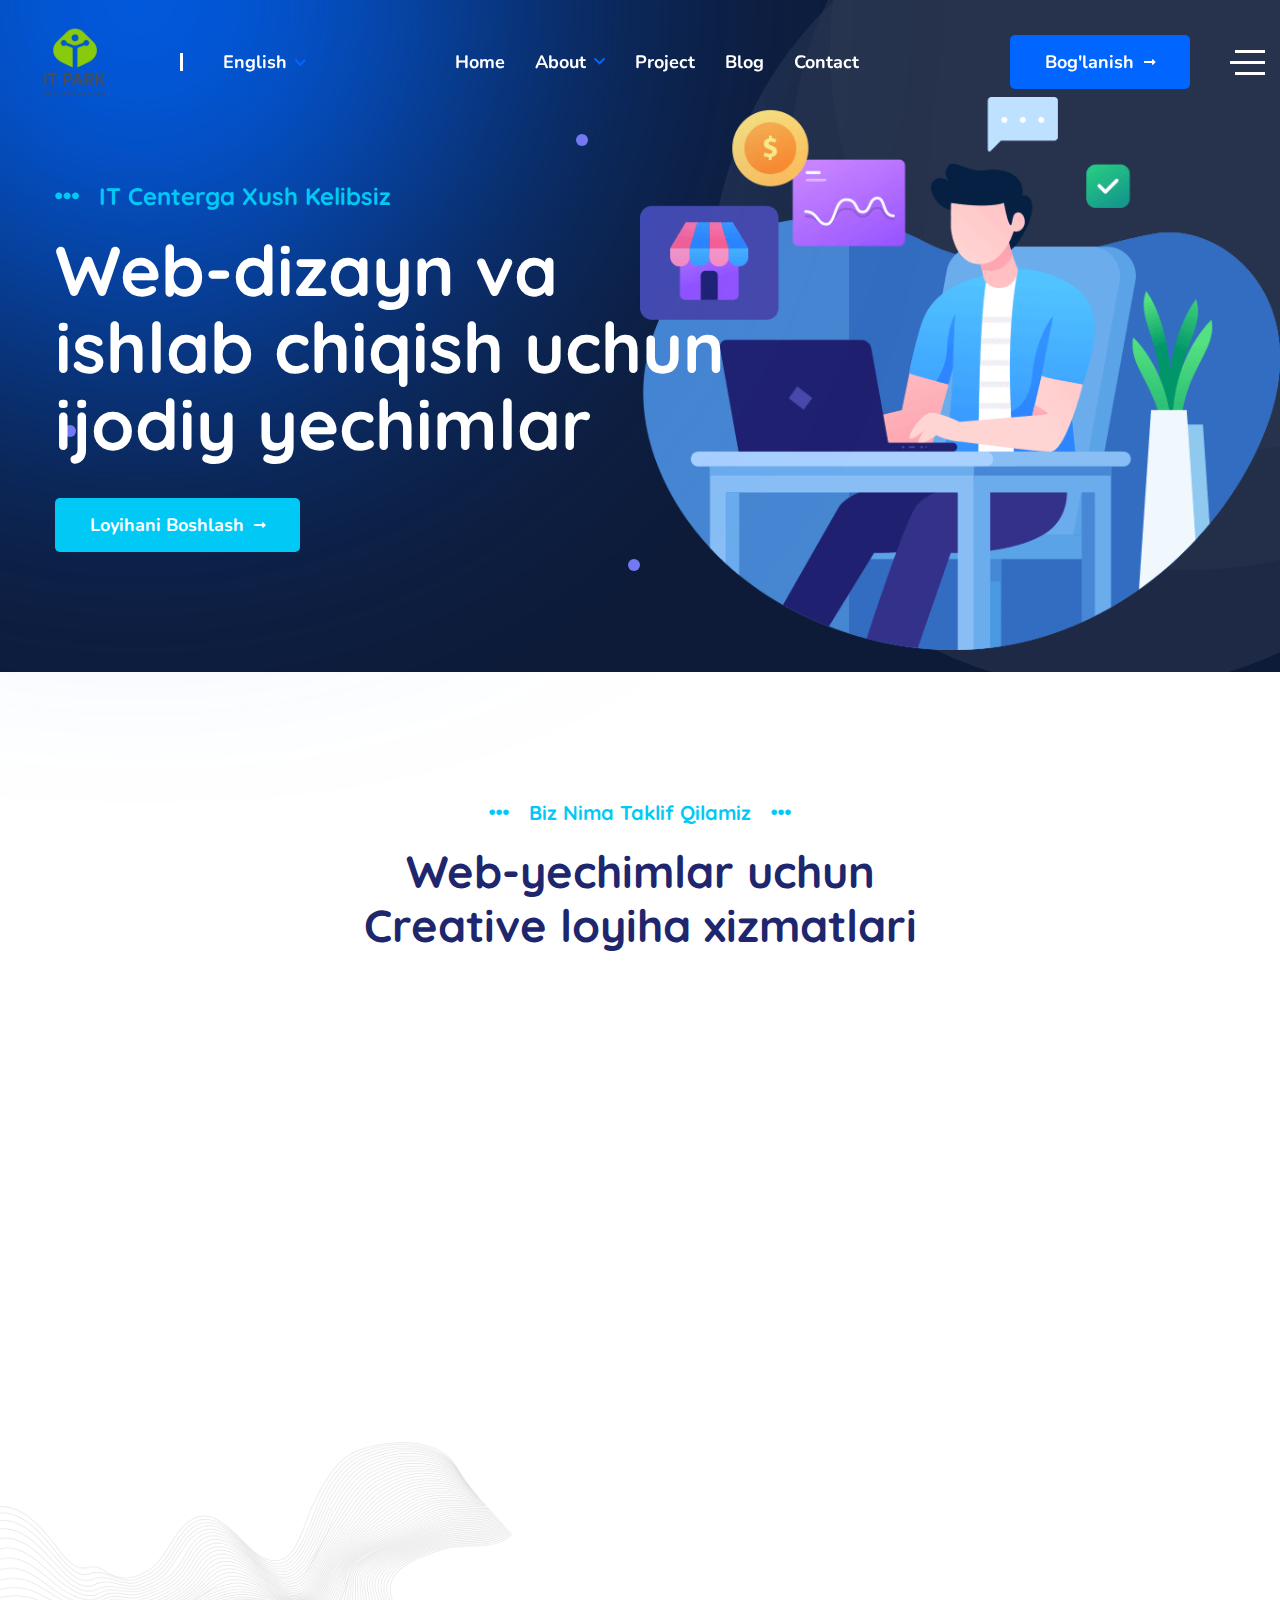
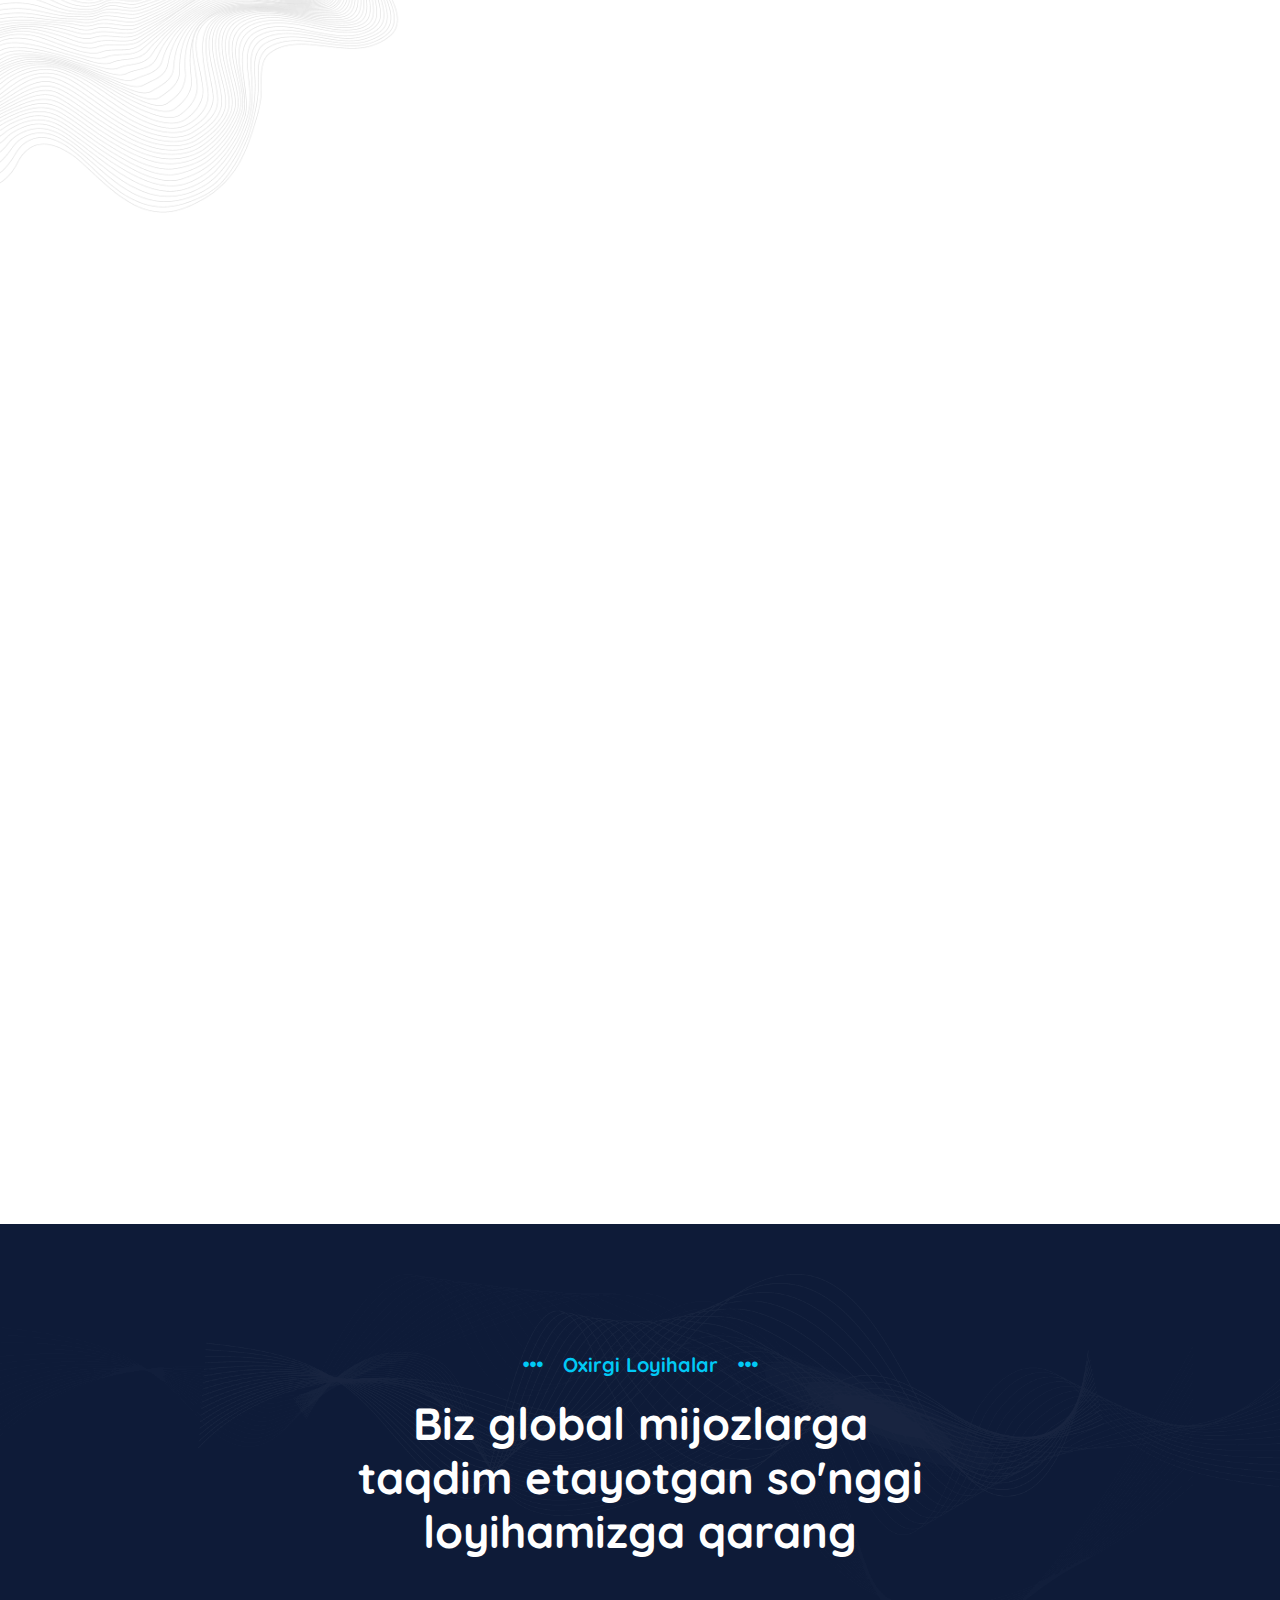
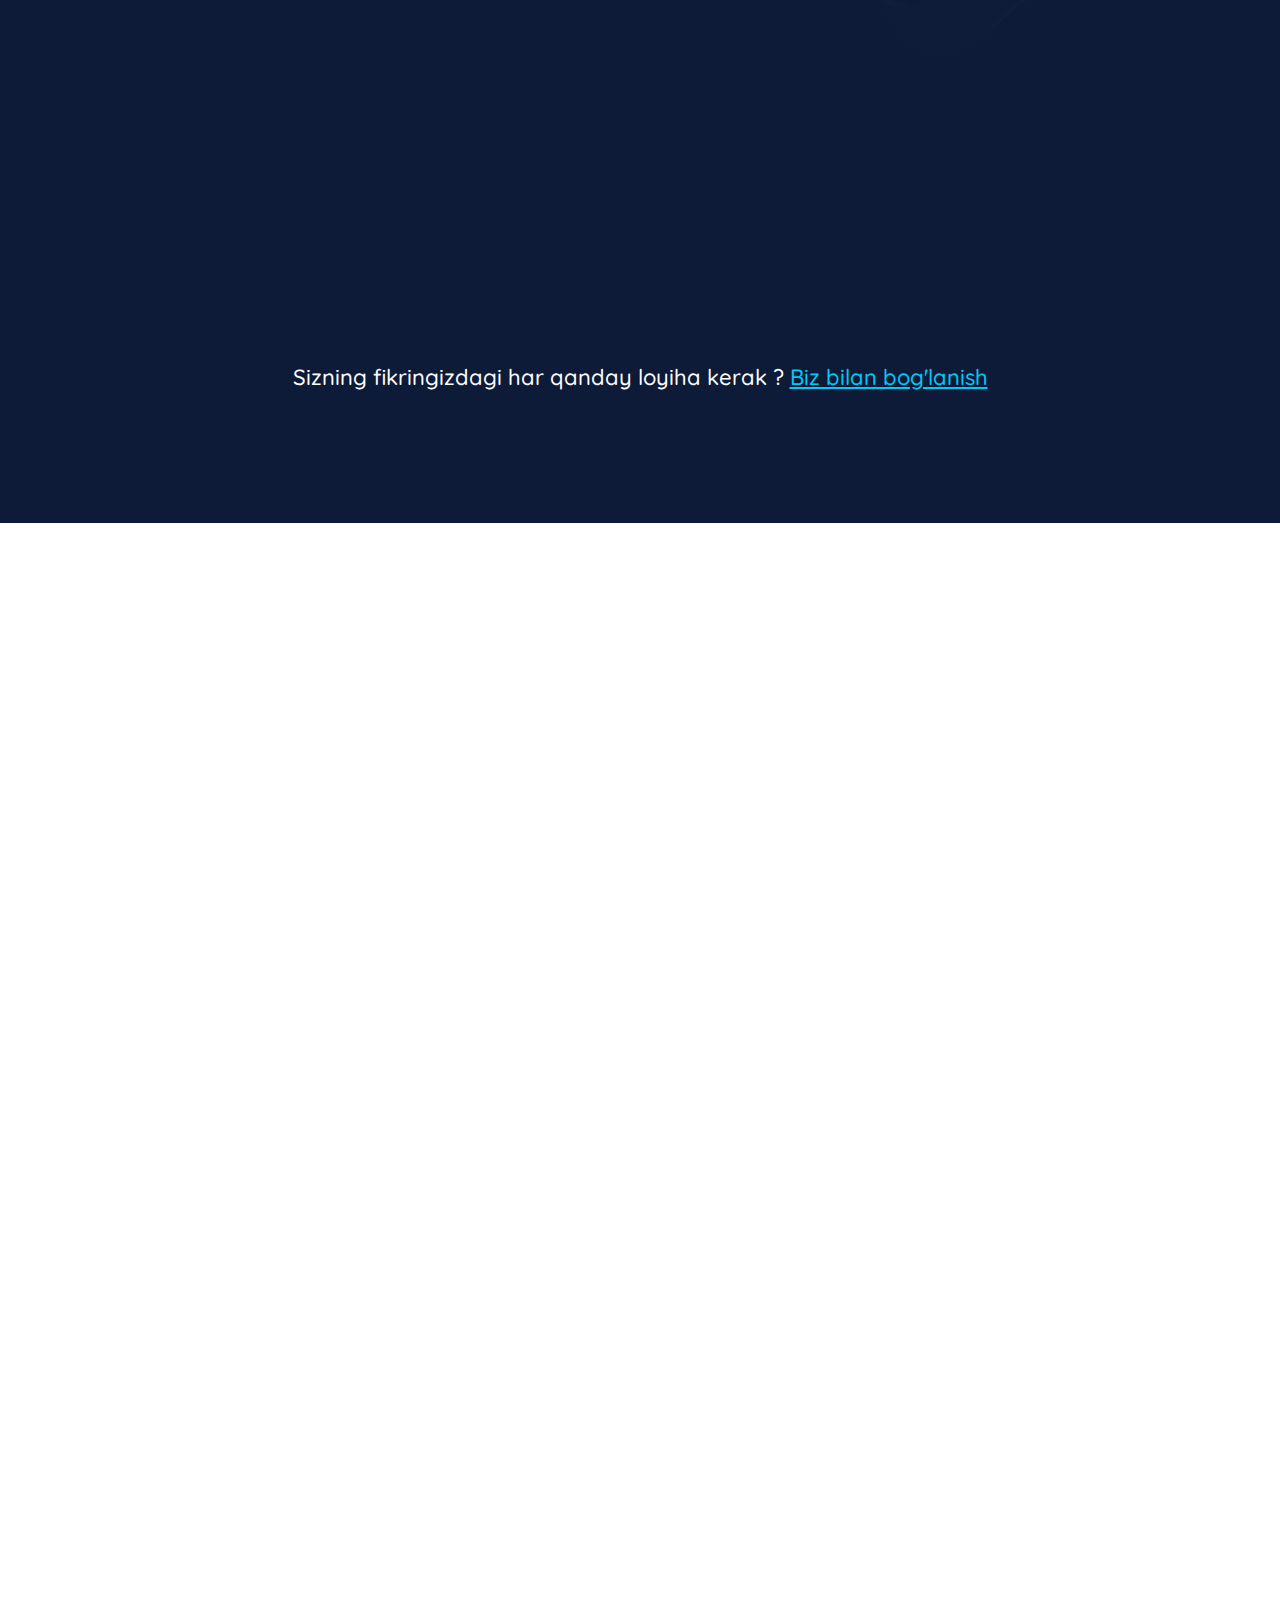
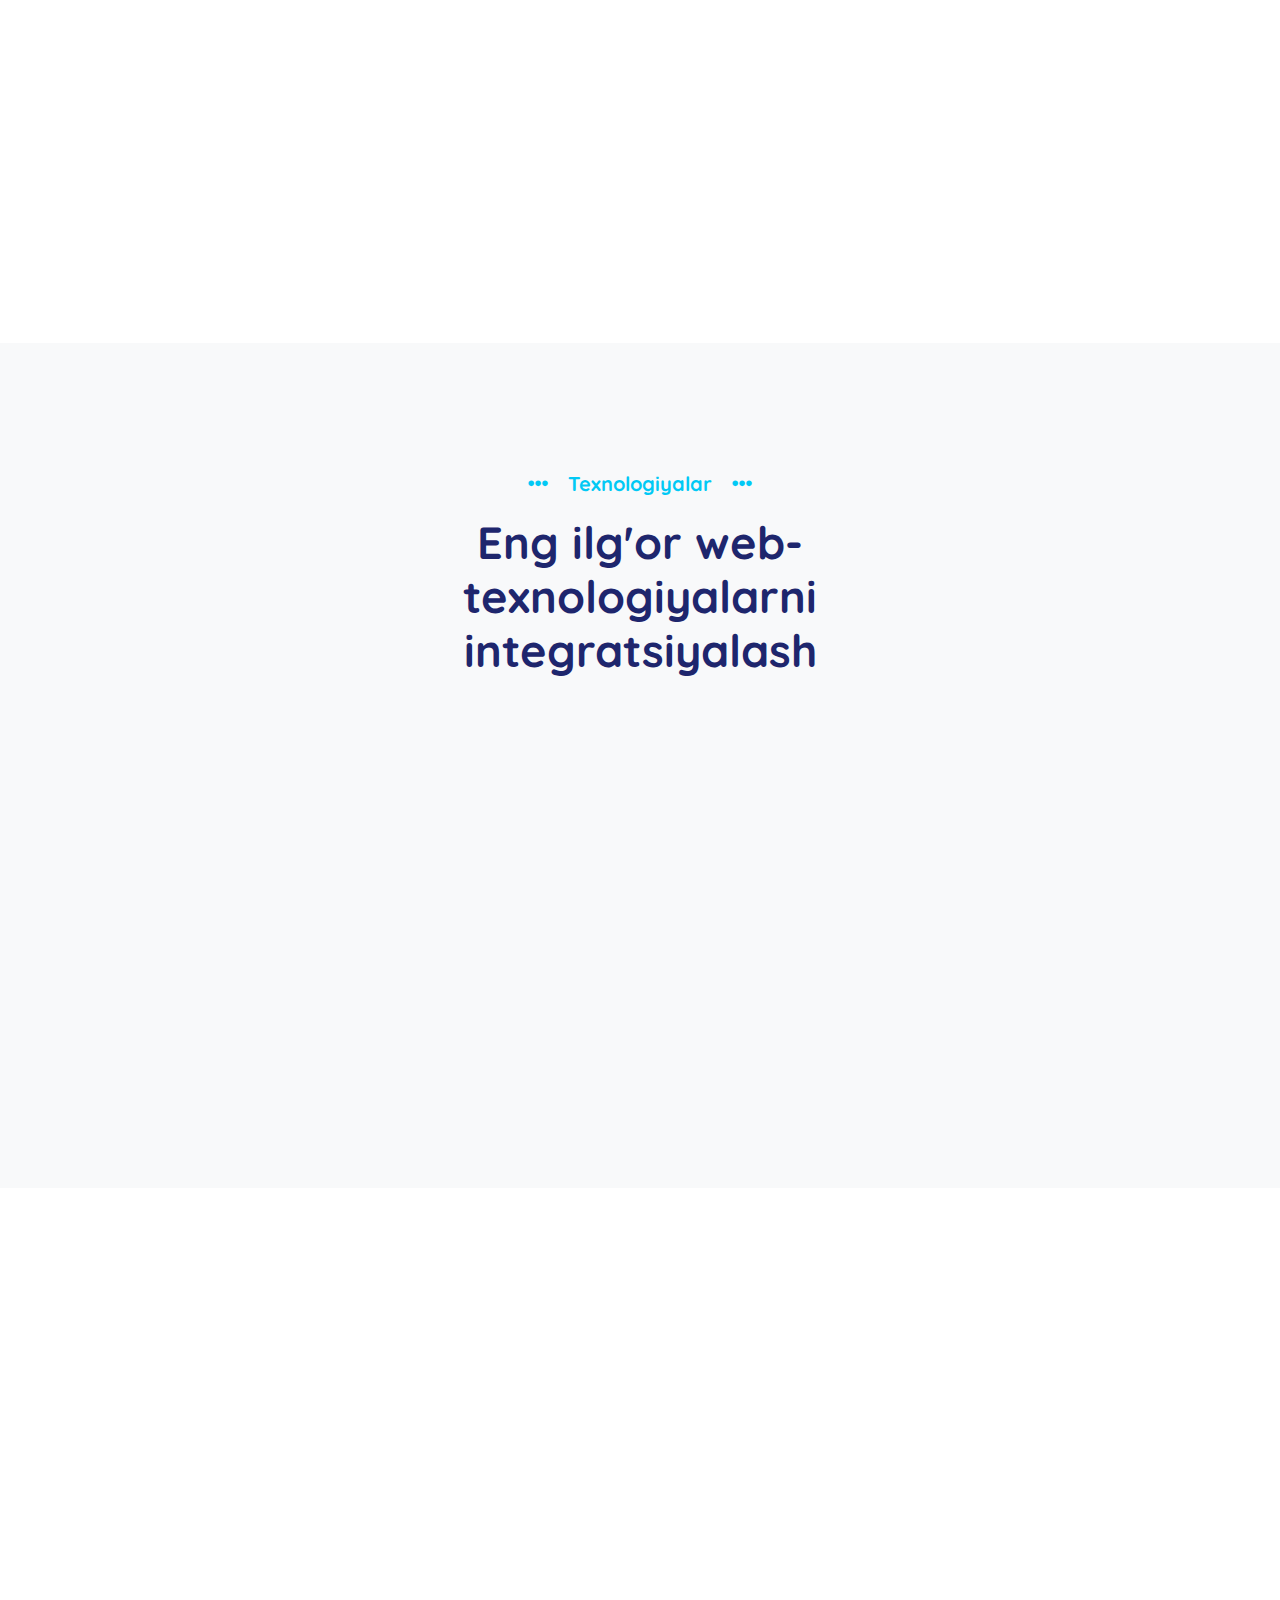
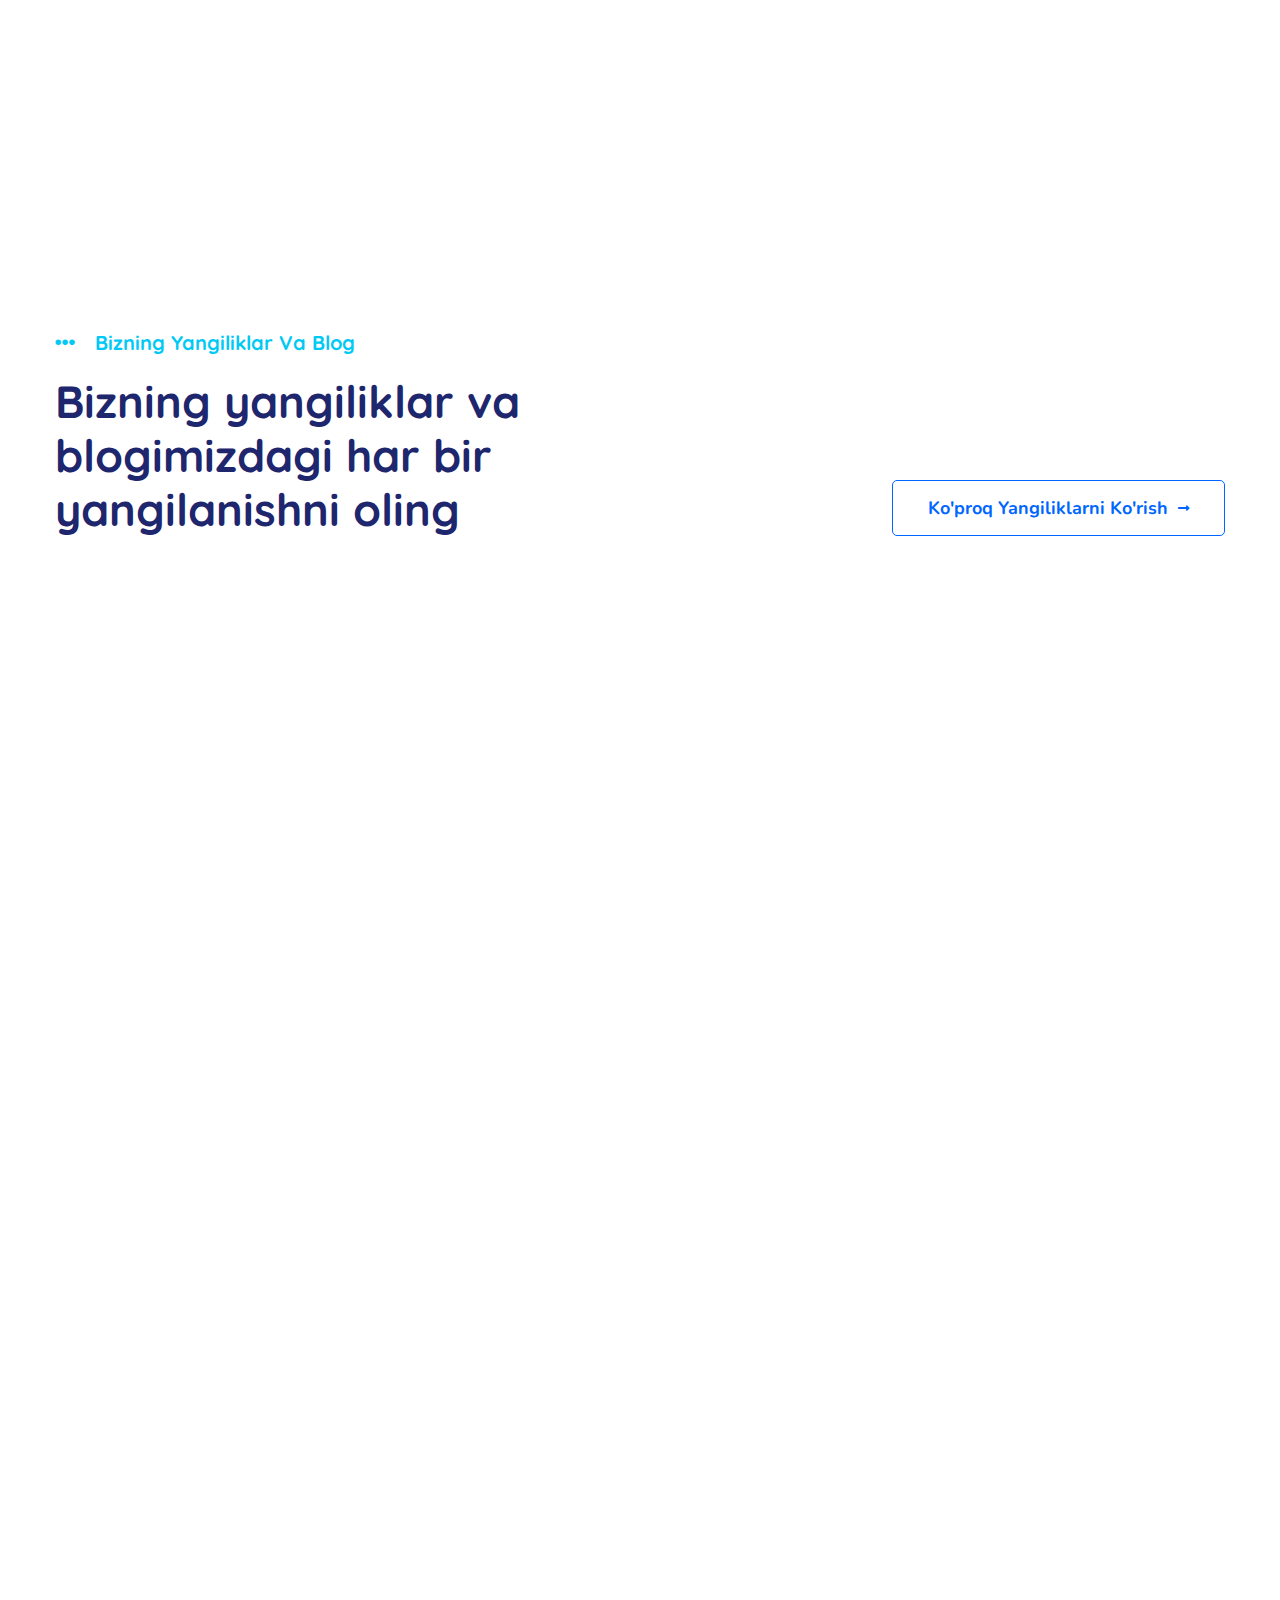
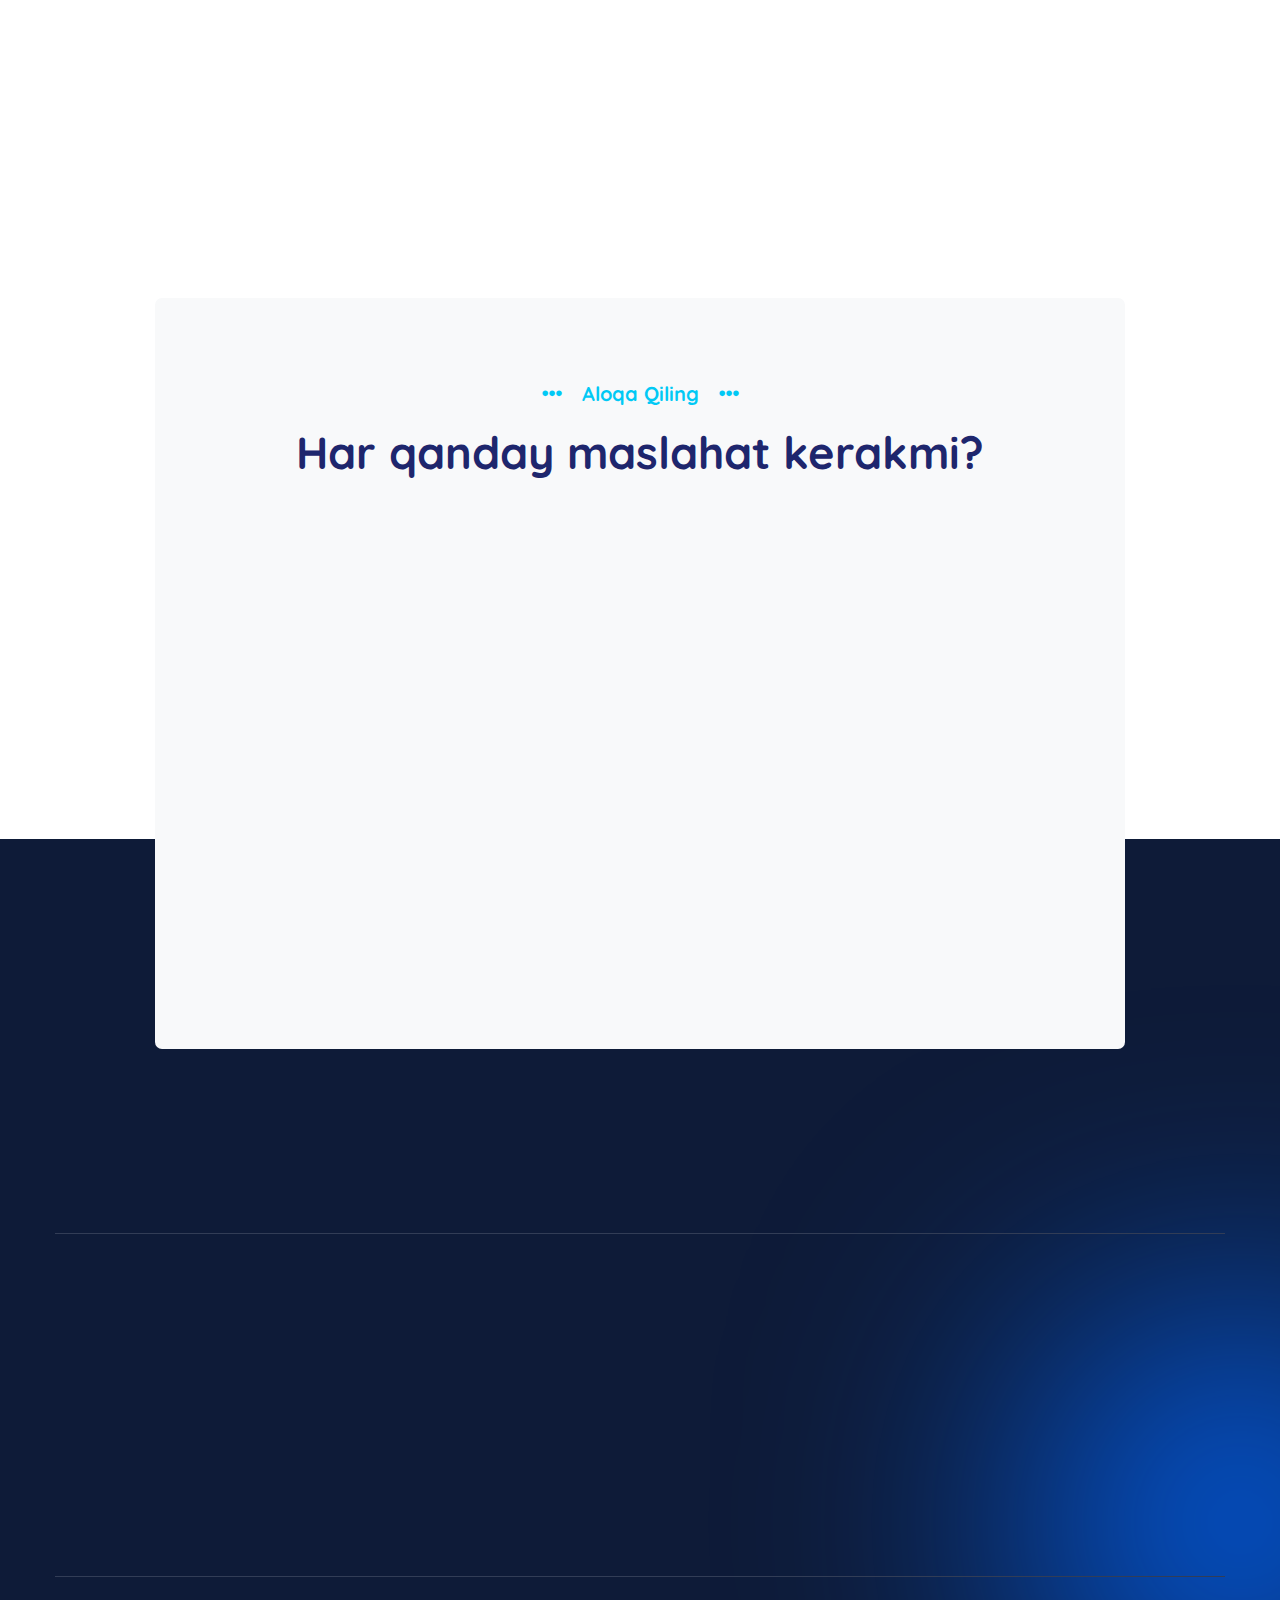
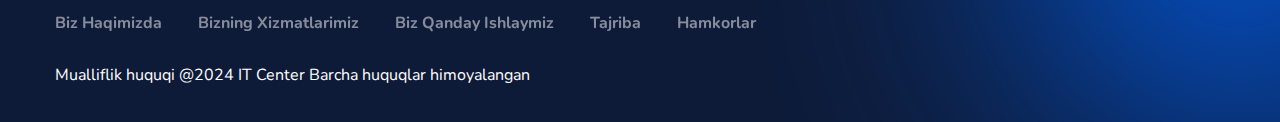
<file: HTML/index.html>
<!DOCTYPE html>
<html lang="zxx">
  <head>
    <!--====== Required meta tags ======-->
    <meta charset="utf-8" />
    <meta name="description" content="" />
    <meta http-equiv="X-UA-Compatible" content="IE=edge" />
    <meta
      name="viewport"
      content="width=device-width, initial-scale=1, shrink-to-fit=no"
    />

    <!--====== Title ======-->
    <title>IT Center</title>
    <!--====== Favicon Icon ======-->
    <link
      rel="shortcut icon"
      href="assets/images/logo.png"
      type="image/x-icon"
    />
    <!--====== Google Fonts ======-->
    <link
      href="https://fonts.googleapis.com/css2?family=Nunito:wght@400;600;700&family=Quicksand:wght@500;600;700&display=swap"
      rel="stylesheet"
    />

    <!--====== Font Awesome ======-->
    <link rel="stylesheet" href="assets/css/font-awesome-5.9.0.min.css" />
    <!--====== Bootstrap ======-->
    <link rel="stylesheet" href="assets/css/bootstrap-4.5.3.min.css" />
    <!--====== Magnific Popup ======-->
    <link rel="stylesheet" href="assets/css/magnific-popup.min.css" />
    <!--====== Nice Select ======-->
    <link rel="stylesheet" href="assets/css/nice-select.min.css" />
    <!--====== Animate ======-->
    <link rel="stylesheet" href="assets/css/animate.min.css" />
    <!--====== Slick ======-->
    <link rel="stylesheet" href="assets/css/slick.min.css" />
    <!--====== Main Style ======-->
    <link rel="stylesheet" href="assets/css/style.css" />
  </head>
  <body class="home-one">
    <div class="page-wrapper">
      <!-- Preloader -->
      <div class="preloader"></div>

      <!-- main header -->
      <header class="main-header">
        <!--Header-Upper-->
        <div class="header-upper">
          <div class="container-fluid clearfix">
            <div
              class="header-inner d-flex align-items-center justify-content-between"
            >
              <div class="logo-outer d-lg-flex align-items-center">
                <div class="logo">
                  <a href="index.html"
                    ><img
                      src="assets/images/logo.png"
                      alt="Logo"
                      title="Logo"
                      width="120px"
                      height="120px"
                  /></a>
                </div>
                <select name="select-languages" id="select-languages">
                  <option value="English">English</option>
                  <option value="Spanish">Uzbek</option>
                  <option value="Chinese">Russia</option>
                </select>
              </div>

              <div class="nav-outer clearfix">
                <!-- Main Menu -->
                <nav class="main-menu navbar-expand-lg">
                  <div class="navbar-header">
                    <!-- Toggle Button -->
                    <button
                      type="button"
                      class="navbar-toggle"
                      data-toggle="collapse"
                      data-target=".navbar-collapse"
                    >
                      <span class="icon-bar"></span>
                      <span class="icon-bar"></span>
                      <span class="icon-bar"></span>
                    </button>

                    <div class="mobile-logo p-15 m-auto">
                      <a href="index.html">
                        <img
                          src="assets/images/logo.png"
                          alt="Logo"
                          title="Logo"
                          width="100px"
                        />
                      </a>
                    </div>
                  </div>

                  <div class="navbar-collapse collapse clearfix">
                    <ul class="navigation onepage clearfix">
                      <li><a href="#home">home</a></li>
                      <li class="dropdown">
                        <a href="#">about</a>
                        <ul>
                          <li>
                            <a href="#services">biz nima taklif qilamiz</a>
                          </li>
                          <li><a href="#about">Biz haqimizda</a></li>
                          <li>
                            <a href="#what-we-want">biz nima xohlaymiz</a>
                          </li>
                          <li>
                            <a href="#why-choose-us">nega bizni tanlaysiz</a>
                          </li>
                          <li><a href="#faqs">asosiy xususiyatlar</a></li>
                          <li><a href="#technologies">texnologiyalar</a></li>
                          <li>
                            <a href="#feedbacks"
                              >mijozlarning fikr-mulohazalari</a
                            >
                          </li>
                        </ul>
                      </li>
                      <li><a href="#projects">project</a></li>
                      <li><a href="#blog">blog</a></li>
                      <li><a href="#contact">Contact</a></li>
                    </ul>
                  </div>
                </nav>
                <!-- Main Menu End-->
              </div>

              <!-- Menu Button -->
              <div class="menu-btn-sidebar onepage d-flex align-items-center">
                <a href="#contact" class="theme-btn"
                  >Bog'lanish <i class="fas fa-long-arrow-alt-right"></i
                ></a>

                <!-- menu sidbar -->
                <div class="menu-sidebar">
                  <button>
                    <span class="icon-bar"></span>
                    <span class="icon-bar"></span>
                    <span class="icon-bar"></span>
                  </button>
                </div>
              </div>
            </div>
          </div>
        </div>
        <!--End Header Upper-->
      </header>

      <!--Form Back Drop-->
      <div class="form-back-drop"></div>

      <!-- Hidden Sidebar -->
      <section class="hidden-bar">
        <div class="inner-box text-center">
          <div class="cross-icon"><span class="fa fa-times"></span></div>
          <div class="title">
            <h4>Bog'lanish</h4>
          </div>

          <!--Appointment Form-->
          <div class="appointment-form">
            <form id="emailForm">
              <div class="form-group">
                <input
                  type="text"
                  id="name"
                  name="name"
                  value=""
                  placeholder="Name"
                  required
                />
              </div>
              <div class="form-group">
                <input
                  type="tel"
                  id="phone"
                  name="phone"
                  value=""
                  placeholder="Telefon raqam"
                  required
                  style="
                    background-color: rgb(39, 39, 108);
                    border: solid 0.02px rgb(7, 63, 108);
                    border-radius: 5px;
                    color: white;
                  "
                />
              </div>
              <div class="form-group">
                <textarea
                  placeholder="Message"
                  id="message"
                  name="message"
                  rows="5"
                ></textarea>
              </div>
              <div class="form-group">
                <button type="button" onclick="sendEmail()" class="theme-btn">
                  Yuborish
                </button>
              </div>
            </form>
          </div>

          <!--Social Icons-->
          <div class="social-style-one">
            <a href="https://t.me/ithubbulungur"
              ><i class="fab fa-telegram"></i
            ></a>

            <a href="https://t.me/AlisherShavkatovich"
              ><i class="fab fa-instagram"></i
            ></a>
          </div>
        </div>
      </section>
      <!--End Hidden Sidebar -->

      <!-- Hero Section Start -->
      <section class="hero-section rel z-1 bg-dark-blue pt-25 rpt-5" id="home">
        <div class="container">
          <div class="row align-items-center">
            <div class="col-lg-8 col-md-10 col-sm-11">
              <div class="hero-content text-white mt-250 mb-215">
                <span class="sub-title wow fadeInUp delay-0-2s"
                  >IT Centerga xush kelibsiz</span
                >
                <h1 class="wow fadeInUp delay-0-4s">
                  Web-dizayn va ishlab chiqish uchun ijodiy yechimlar
                </h1>
                <div class="hero-btn mt-35 wow fadeInUp delay-0-8s">
                  <a href="#" class="theme-btn style-two"
                    >Loyihani boshlash
                    <i class="fas fa-long-arrow-alt-right"></i
                  ></a>
                </div>
              </div>
            </div>
          </div>
        </div>
        <div
          class="hero-right-image wow fadeInLeft delay-0-2s"
          data-wow-duration="2s"
        >
          <img src="assets/images/hero.png" alt="Hero" />
        </div>
        <div class="hero-right-circles wow customSlideInRight"></div>
        <div class="hero-dot-one"></div>
        <div class="hero-dot-two"></div>
        <div class="hero-dot-three"></div>
      </section>
      <!-- Hero Section End -->

      <!-- Services Section Start -->
      <section class="services-section text-center pt-125 rpt-95" id="services">
        <div class="container">
          <div class="row justify-content-center">
            <div class="col-xl-6 col-lg-8 col-md-10">
              <div class="section-title mb-50">
                <span class="sub-title">Biz nima taklif qilamiz</span>
                <h2>Web-yechimlar uchun Creative loyiha xizmatlari</h2>
              </div>
            </div>
          </div>
          <div class="row">
            <div class="col-lg-4 col-sm-6">
              <div class="service-item wow fadeInUp delay-0-2s">
                <img src="assets/images/services/icon-1.png" alt="Icon" />
                <h4>
                  <a href="#">Web-dizayn va ishlanmalarni taqdim eting</a>
                </h4>
                <a href="#" class="read-more"
                  >Ko'proq o'qish <i class="fas fa-long-arrow-alt-right"></i
                ></a>
              </div>
            </div>
            <div class="col-lg-4 col-sm-6">
              <div class="service-item wow fadeInUp delay-0-4s">
                <img src="assets/images/services/icon-2.png" alt="Icon" />
                <h4>
                  <a href="#"
                    >Biz logotip dizayni va kopirayterni taqdim etamiz</a
                  >
                </h4>

                <a href="#" class="read-more"
                  >Ko'proq o'qish<i class="fas fa-long-arrow-alt-right"></i
                ></a>
              </div>
            </div>
            <div class="col-lg-4 col-sm-6">
              <div class="service-item wow fadeInUp delay-0-6s">
                <img src="assets/images/services/icon-3.png" alt="Icon" />
                <h4>
                  <a href="#"
                    >Eng yaxshi web-saytlarni qo'llab-quvvatlash va
                    maslahatlar</a
                  >
                </h4>

                <a href="#" class="read-more"
                  >Ko'proq o'qish<i class="fas fa-long-arrow-alt-right"></i
                ></a>
              </div>
            </div>
          </div>
        </div>
      </section>
      <!-- Services Section End -->

      <!-- About Section Start -->
      <section class="about-section rel z-1 pt-100 rpt-70" id="about">
        <div class="container">
          <div class="row align-items-center">
            <div class="col-lg-6">
              <div class="about-left rmb-55 wow fadeInLeft delay-0-2s">
                <img
                  src="assets/images/about/about.jpg"
                  alt="About"
                  width="600px"
                  height="590px"
                />
              </div>
            </div>
            <div class="col-lg-6">
              <div class="about-content wow fadeInRight delay-0-2s">
                <div class="section-title mb-30">
                  <span class="sub-title">Biz haqimizda</span>
                  <h2>
                    Biz Professionalmiz<span>&</span> Mukofotga sazovor bo'lgan
                    IT Center
                  </h2>
                </div>

                <ul class="list-style-one pt-5 pb-30">
                  <li>Noyob va zamonaviy dizayn</li>
                  <li>Yuqori sifat va yangilanish</li>
                  <li>24/7 soat onlayn qo'llab-quvvatlash</li>
                </ul>
                <a href="#" class="theme-btn"
                  >Bizni ko'proq bilib oling
                  <i class="fas fa-long-arrow-alt-right"></i
                ></a>
              </div>
            </div>
          </div>
        </div>
        <div class="about-bg-shape">
          <img src="assets/images/about/about-bg-shape.png" alt="About Shape" />
        </div>
      </section>
      <!-- About Section End -->

      <!-- What We Want Start -->
      <section
        class="what-we-want-area rel z-1 pt-125 rpt-100 pb-115 rpb-85"
        id="what-we-want"
      >
        <div class="container">
          <div class="row align-items-center">
            <div class="col-lg-6 order-lg-3">
              <div class="what-we-want-image rmb-55 wow fadeInLeft delay-0-2s">
                <img
                  src="assets/images/about/what-we-want.png"
                  alt="What We Want"
                />
              </div>
            </div>
            <div class="col-lg-6">
              <div class="what-we-want-content wow fadeInRight delay-0-2s">
                <div class="section-title mb-45">
                  <span class="sub-title">Biz nima xohlaymiz</span>
                  <h2>Biz Sifatli yechimlarni taqdim etmoqchimiz</h2>
                </div>
                <div class="what-we-want-tab">
                  <ul class="nav">
                    <li>
                      <a
                        class="nav-link active"
                        data-toggle="tab"
                        href="#our-mission"
                        >Bizning missiyamiz</a
                      >
                    </li>
                  </ul>
                  <div class="tab-content pt-10">
                    <div class="tab-pane fade show active" id="our-mission">
                      <ul class="list-style-one">
                        <li>Web-dizayn yechimlari</li>
                        <li>Marketing strategiyasi</li>
                      </ul>
                    </div>
                  </div>
                </div>
              </div>
            </div>
          </div>
        </div>
      </section>
      <!-- What We Want End -->

      <!-- Projects Section Start -->
      <section
        id="projects"
        class="projects-section bg-dark-blue text-center text-white pt-125 pb-120 rpt-95 rpb-90"
        style="background-image: url(assets/images/projects/project-bg.png)"
      >
        <div class="container-fluid">
          <div class="row justify-content-center">
            <div class="col-xl-6 col-lg-8 col-md-10">
              <div class="section-title mb-50">
                <span class="sub-title">Oxirgi loyihalar</span>
                <h2>
                  Biz global mijozlarga taqdim etayotgan so'nggi loyihamizga
                  qarang
                </h2>
              </div>
            </div>
          </div>
          <div class="project-wrap">
            <div class="project-item wow fadeInUp delay-0-2s">
              <img src="assets/images/projects/project-1.jpg" alt="Project" />
              <a href="assets/images/projects/project-1.jpg"
                ><i class="fas fa-plus"></i
              ></a>
            </div>
            <div class="project-item wow fadeInUp delay-0-4s">
              <img src="assets/images/projects/project-2.jpg" alt="Project" />
              <a href="assets/images/projects/project-2.jpg"
                ><i class="fas fa-plus"></i
              ></a>
            </div>
            <div class="project-item wow fadeInUp delay-0-6s">
              <img src="assets/images/projects/project-3.jpg" alt="Project" />
              <a href="assets/images/projects/project-3.jpg"
                ><i class="fas fa-plus"></i
              ></a>
            </div>
            <div class="project-item wow fadeInUp delay-0-8s">
              <img src="assets/images/projects/project-4.jpg" alt="Project" />
              <a href="assets/images/projects/project-4.jpg"
                ><i class="fas fa-plus"></i
              ></a>
            </div>
            <div class="project-item wow fadeInUp delay-1-0s">
              <img src="assets/images/projects/project-5.jpg" alt="Project" />
              <a href="assets/images/projects/project-5.jpg"
                ><i class="fas fa-plus"></i
              ></a>
            </div>
          </div>
          <div class="project-help-btn pt-25">
            <h5>
              Sizning fikringizdagi har qanday loyiha kerak ?
              <a href="#">Biz bilan bog'lanish</a>
            </h5>
          </div>
        </div>
      </section>
      <!-- Projects Section End -->

      <!-- Why Choose Us Start -->
      <section class="why-choose-us rel z-1 pt-120 rpt-100" id="why-choose-us">
        <div class="container">
          <div class="row align-items-center">
            <div class="col-lg-6">
              <div class="why-choose-us-image rmb-55 wow fadeInLeft delay-0-2s">
                <img
                  src="assets/images/about/why-choose-us.png"
                  alt="Why Choose Us"
                />
              </div>
            </div>
            <div class="col-lg-6">
              <div class="why-choose-us-content wow fadeInRight delay-0-2s">
                <div class="section-title mb-30">
                  <span class="sub-title">Nima uchun bizni tanlaysiz</span>
                  <h2>Biz bir joyda xizmatlarni taqdim etamiz</h2>
                </div>
                <ul class="list-style-one py-5">
                  <li>
                    <div class="list-content">
                      <h5>Raqobatbardosh tariflar</h5>
                      <p>
                        Siz bizni inkor qila olmaysiz chunki biz sizga yuqori
                        sifatli ta'limni taklif qilamiz
                      </p>
                    </div>
                  </li>
                  <li>
                    <div class="list-content">
                      <h5>Shartnomalar kerak emas</h5>
                      <p>
                        O'qish uchun ro'yxatdan o'ting va bizni jamoaga
                        qo'shiling
                      </p>
                    </div>
                  </li>
                </ul>
                <a href="#" class="theme-btn style-two"
                  >Bizni ko'proq bilib oling
                  <i class="fas fa-long-arrow-alt-right"></i
                ></a>
              </div>
            </div>
          </div>
        </div>
      </section>
      <!-- Why Choose Us End -->

      <!-- FAQs Section Start -->
      <section
        class="faqs-section rel z-1 pt-125 rpt-95 pb-130 rpb-100"
        id="faqs"
      >
        <div class="container">
          <div class="row align-items-center">
            <div class="col-lg-6">
              <div class="faq-content rmb-55 wow fadeInRight delay-0-2s">
                <div class="section-title mb-30">
                  <span class="sub-title">Asosiy xususiyatlar</span>
                  <h2>Muvaffaqiyatli rivojlanish uchun yangi g'oya</h2>
                </div>
                <div class="faq-accordion" id="faq-accordion">
                  <div class="card">
                    <a
                      class="collapsed card-header"
                      id="heading1"
                      href="#"
                      data-toggle="collapse"
                      data-target="#collapse1"
                      aria-expanded="false"
                      aria-controls="collapse1"
                      ><span class="toggle-btn"></span> Reaktsiya bilan
                    </a>
                    <div
                      id="collapse1"
                      class="collapse"
                      data-parent="#faq-accordion"
                    ></div>
                  </div>
                  <div class="card">
                    <a
                      class="card-header"
                      id="heading2"
                      href="#"
                      data-toggle="collapse"
                      data-target="#collapse2"
                      aria-expanded="true"
                      aria-controls="collapse2"
                      ><span class="toggle-btn"></span> Web dasturlash bilan
                      tanishing
                    </a>
                    <div
                      id="collapse2"
                      class="collapse show"
                      data-parent="#faq-accordion"
                    ></div>
                  </div>
                  <div class="card">
                    <a
                      class="collapsed card-header"
                      id="heading3"
                      href="#"
                      data-toggle="collapse"
                      data-target="#collapse3"
                      aria-expanded="false"
                      aria-controls="collapse3"
                      ><span class="toggle-btn"></span> Kuchli dasturchilar
                      bilan birga
                    </a>
                    <div
                      id="collapse3"
                      class="collapse"
                      data-parent="#faq-accordion"
                    ></div>
                  </div>
                  <div class="card">
                    <a
                      class="collapsed card-header"
                      id="heading4"
                      href="#"
                      data-toggle="collapse"
                      data-target="#collapse4"
                      aria-expanded="false"
                      aria-controls="collapse4"
                      ><span class="toggle-btn"></span> Foydali React va Vuejsda
                      Loyihalaringizda foydalanasizmi?
                    </a>
                    <div
                      id="collapse4"
                      class="collapse"
                      data-parent="#faq-accordion"
                    ></div>
                  </div>
                </div>
              </div>
            </div>
            <div class="col-lg-6">
              <div class="faq-image wow fadeInLeft delay-0-2s">
                <img src="assets/images/about/faqs.png" alt="FAQs" />
              </div>
            </div>
          </div>
        </div>
      </section>
      <!-- FAQs Section End -->

      <!-- Technologies Section Start -->
      <section
        class="technologies-section bg-light text-center pt-125 rpt-95 pb-100 rpb-70"
        id="technologies"
      >
        <div class="container">
          <div class="row justify-content-center">
            <div class="col-xl-6 col-lg-8 col-md-10">
              <div class="section-title mb-50">
                <span class="sub-title">Texnologiyalar</span>
                <h2>Eng ilg'or web-texnologiyalarni integratsiyalash</h2>
              </div>
            </div>
          </div>
          <div class="row justify-content-center">
            <div class="col-xl-2 col-md-3 col-sm-4 col-6">
              <a class="technology-item wow fadeInUp delay-0-2s" href="#">
                <img
                  src="assets/images/technologies/technology-1.png"
                  alt="technology"
                />
              </a>
            </div>
            <div class="col-xl-2 col-md-3 col-sm-4 col-6">
              <a class="technology-item wow fadeInUp delay-0-4s" href="#">
                <img
                  src="assets/images/technologies/technology-2.png"
                  alt="technology"
                />
              </a>
            </div>

            <div class="col-xl-2 col-md-3 col-sm-4 col-6">
              <a class="technology-item wow fadeInUp delay-0-8s" href="#">
                <img
                  src="assets/images/technologies/technology-4.png"
                  alt="technology"
                  height="100px"
                />
              </a>
            </div>
            <div class="col-xl-2 col-md-3 col-sm-4 col-6">
              <a class="technology-item wow fadeInUp delay-1-0s" href="#">
                <img
                  src="assets/images/technologies/technology-5.png"
                  alt="technology"
                />
              </a>
            </div>
            <div class="col-xl-2 col-md-3 col-sm-4 col-6">
              <a class="technology-item wow fadeInUp delay-1-2s" href="#">
                <img
                  src="assets/images/technologies/technology-6.png"
                  alt="technology"
                />
              </a>
            </div>
            <div class="col-xl-2 col-md-3 col-sm-4 col-6">
              <a class="technology-item wow fadeInUp delay-0-2s" href="#">
                <img
                  src="assets/images/technologies/technology-7.png"
                  alt="technology"
                />
              </a>
            </div>
            <div class="col-xl-2 col-md-3 col-sm-4 col-6">
              <a class="technology-item wow fadeInUp delay-0-4s" href="#">
                <img
                  src="assets/images/technologies/technology-8.png"
                  alt="technology"
                />
              </a>
            </div>

            <div class="col-xl-2 col-md-3 col-sm-4 col-6">
              <a class="technology-item wow fadeInUp delay-0-8s" href="#">
                <img
                  src="assets/images/technologies/technology-10.png"
                  alt="technology"
                />
              </a>
            </div>
            <div class="col-xl-2 col-md-3 col-sm-4 col-6">
              <a class="technology-item wow fadeInUp delay-1-0s" href="#">
                <img
                  src="assets/images/technologies/technology-11.png"
                  alt="technology"
                />
              </a>
            </div>
          </div>
        </div>
      </section>
      <!-- Technologies Section End -->

      <!-- Feedback Section Start -->
      <section
        class="feedback-section rel z-1 pt-125 rpt-95 pb-130 rpb-100"
        id="feedbacks"
      >
        <div class="container">
          <div class="row">
            <div class="col-lg-6">
              <div
                class="feedback-left-content rmb-55 wow fadeInLeft delay-0-2s"
              >
                <div class="section-title mb-40">
                  <span class="sub-title">Mijozlarning fikr-mulohazalari</span>
                  <h2>
                    Bizda ... bor <span>6352+</span>Global mijozlar. Mijozlar
                    nima deyishadi
                  </h2>
                </div>
                <a href="#" class="theme-btn style-three"
                  >Ko'proq sharhlarni ko'rish
                  <i class="fas fa-long-arrow-alt-right"></i
                ></a>
              </div>
            </div>
            <!-- <div class="col-lg-6">
              <div class="feedbacks-wrap wow fadeInRight delay-0-2s">
                <div class="feedback-logo-wrap">
                  <div class="feedback-logo-item">
                    <img
                      src="assets/images/feedbacks/feedback-1.jpg"
                      alt="Feedback"
                    />
                  </div>
                  <div class="feedback-logo-item">
                    <img
                      src="assets/images/feedbacks/feedback-2.jpg"
                      alt="Feedback"
                    />
                  </div>
                  <div class="feedback-logo-item">
                    <img
                      src="assets/images/feedbacks/feedback-3.jpg"
                      alt="Feedback"
                    />
                  </div>
                  <div class="feedback-logo-item">
                    <img
                      src="assets/images/feedbacks/feedback-4.jpg"
                      alt="Feedback"
                    />
                  </div>
                  <div class="feedback-logo-item">
                    <img
                      src="assets/images/feedbacks/feedback-5.jpg"
                      alt="Feedback"
                    />
                  </div>
                </div>
                 <div class="feedback-content-wrap">
                  <div class="feedback-content-item">
                    <span class="feedback-text">
                      Sit amet consectetur adipiscing elitsese eiusmod tempor
                      incididunt ut labore etsysc dolore magna aliqua spendisse
                      ultricesy gravida commodo viva maece.
                    </span>
                    <h5>Robert A. Greening</h5>
                    <h6>Senior Manager</h6>
                  </div>
                  <div class="feedback-content-item">
                    <span class="feedback-text">
                      Adipiscing elitsese eiusmod tempor incididunt ut labore
                      etsysc Sit amet consectetur a dolore magna aliqua
                      spendisse gravida commodo viva maece.
                    </span>
                    <h5>Michael Delgadillo</h5>
                    <h6>Senior Manager</h6>
                  </div>
                  <div class="feedback-content-item">
                    <span class="feedback-text">
                      Incididunt ut labore etsysc dolore magna aliqua spendisse
                      Sit amet consectetur adipiscing elitsese eiusmod tempor
                      ultricesy gravida commodo viva maece.
                    </span>
                    <h5>Philip M. Rita</h5>
                    <h6>Senior Manager</h6>
                  </div>
                  <div class="feedback-content-item">
                    <span class="feedback-text">
                      Ultricesy gravida commodo viva maece Sit amet consectetur
                      adipiscing elitsese eiusmod tempor incididunt ut labore
                      etsysc dolore magna aliqua spendisse.
                    </span>
                    <h5>Brandon G. Hill</h5>
                    <h6>Senior Manager</h6>
                  </div>
                  <div class="feedback-content-item">
                    <span class="feedback-text">
                      Magna aliqua spendisse ultricesy gravida commodo viva
                      maece Sit amet consectetur adipiscing elitsese eiusmod
                      tempor incididunt ut labore etsysc dolore.
                    </span>
                    <h5>Frank A. Smith</h5>
                    <h6>Senior Manager</h6>
                  </div>
                </div>
              </div>
            </div> -->
          </div>
        </div>
      </section>
      <!-- Feedback Section End -->

      <!-- Pricing Section Start -->
      <!-- <section
        class="pricing-section rel z-1 bg-dark-blue pt-125 rpt-95 pb-80 rpb-50"
        id="pricing"
      >
        <div class="container">
          <div class="row justify-content-center">
            <div class="col-xl-8 col-lg-9 col-md-10">
              <div class="section-title text-center text-white mb-55">
                <span class="sub-title">Pricing Package</span>
                <h2>Best Pricing For Create Awesome Landing Web Design</h2>
              </div>
            </div>
          </div>
          <div class="row large-gap justify-content-center">
            <div class="col-lg-4 col-sm-6">
              <div class="pricing-item wow fadeInUp delay-0-2s">
                <span class="price-type">Popular</span>
                <h5>Basic Plan</h5>
                <p>Consectetu adipiscing sediiuse tempor incidie labore</p>
                <span class="price">29.57</span>
                <a href="#" class="theme-btn"
                  >Choose Package <i class="fas fa-long-arrow-alt-right"></i
                ></a>
                <ul class="list-style-two">
                  <li>Web Design (UI/Ux)</li>
                  <li>Web Development (WP)</li>
                  <li>SEO Optimization</li>
                </ul>
              </div>
            </div>
            <div class="col-lg-4 col-sm-6">
              <div class="pricing-item wow fadeInUp delay-0-4s">
                <span class="price-type">Popular</span>
                <h5>Standard Plan</h5>
                <p>Consectetu adipiscing sediiuse tempor incidie labore</p>
                <span class="price">49.86</span>
                <a href="#" class="theme-btn"
                  >Choose Package <i class="fas fa-long-arrow-alt-right"></i
                ></a>
                <ul class="list-style-two">
                  <li>Web Design (UI/Ux)</li>
                  <li>Web Development (WP)</li>
                  <li>SEO Optimization</li>
                  <li>Online Supports 24/7</li>
                  <li>Quality Assurance</li>
                </ul>
              </div>
            </div>
            <div class="col-lg-4 col-sm-6">
              <div class="pricing-item wow fadeInUp delay-0-6s">
                <span class="price-type">Popular</span>
                <h5>Premium Plan</h5>
                <p>Consectetu adipiscing sediiuse tempor incidie labore</p>
                <span class="price">95.86</span>
                <a href="#" class="theme-btn"
                  >Choose Package <i class="fas fa-long-arrow-alt-right"></i
                ></a>
                <ul class="list-style-two">
                  <li>Web Design (UI/Ux)</li>
                  <li>Web Development (WP)</li>
                  <li>SEO Optimization</li>
                  <li>Online Supports 24/7</li>
                  <li>Quality Assurance</li>
                  <li>High Security</li>
                </ul>
              </div>
            </div>
          </div>
        </div>
        <div
          class="pricing-right-circles wow customSlideInLeft delay-0-5s"
        ></div>
      </section> -->
      <!-- Pricing Section End -->

      <!-- Blog Section Start -->
      <section class="blog-section rel z-1 pt-125 rpt-95" id="blog">
        <div class="container">
          <div class="row align-items-end pb-35">
            <div class="col-xl-6 col-lg-8">
              <div class="section-title mb-25">
                <span class="sub-title">Bizning yangiliklar va blog</span>
                <h2>
                  Bizning yangiliklar va blogimizdagi har bir yangilanishni
                  oling
                </h2>
              </div>
            </div>
            <div class="col-xl-6 col-lg-4 text-lg-right">
              <a href="#" class="theme-btn style-three mb-25"
                >Ko'proq yangiliklarni ko'rish<i
                  class="fas fa-long-arrow-alt-right"
                ></i
              ></a>
            </div>
          </div>
          <div class="row">
            <div class="col-xl-4 col-md-6">
              <div class="blog-item wow fadeInUp delay-0-2s">
                <div class="image">
                  <img src="assets/images/blog/blog-1.jpg" alt="Blog" />
                </div>
                <div class="blog-content">
                  <a href="blog-details.html" class="details-btn"
                    ><i class="fas fa-long-arrow-alt-right"></i
                  ></a>
                  <h4>
                    <a href="blog-details.html"
                      >Maktab o'quvchilari diqqatiga ajoyib xushhabar.</a
                    >
                  </h4>
                  <p>
                    Hammamizga ma'lum yozgi ta'tilga ham oz qoldi. Yozgi
                    ta'tilni maroqli va mazmunli o'tkazish uchun IT
                    Markazimizdan takliflar 1-Sifatli IT saboqlar 2-IT English
                    kurslarimiz 3-Matematika 4-Kunni IT Markazda o'tkazish
                    5-Istalgan guruh darslariga erkin tinglovchi bo'lib kuzatish
                    6-Bilimli do'stlar ortirish 7-Sohamiz bo'yicha kunlik davra
                    suhbatlari 8-Kamchiliklar bo'yicha ishlash, har bir
                    o'quvchining bilim darajasidan kelib chiqqan holda. 9-Soha
                    hodimlarini AKT sohasida malakasini oshirish (tibbiyot,
                    maktabgacha va maktab ta'limi bo'limi va tashkilot
                    hodimlarini tez va sifatli o'qitish) 10-O'qituvchi
                    mutaxassislarimiz darslarini kuzatish va amaliyotda
                    qo'llash.
                  </p>
                  <ul class="blog-footer">
                    <li>
                      <i class="far fa-calendar-alt"></i>
                      <a href="#">10 May 2024</a>
                    </li>
                    <li><span class="dot"></span></li>
                    <li>
                      <i class="far fa-comments"></i>
                      <a href="#">Comment (5)</a>
                    </li>
                  </ul>
                </div>
              </div>
            </div>
            <div class="col-xl-4 col-md-6">
              <div class="blog-item wow fadeInUp delay-0-4s">
                <div class="image">
                  <img src="assets/images/blog/blog-2.jpg" alt="Blog" />
                </div>
                <div class="blog-content">
                  <a href="blog-details.html" class="details-btn"
                    ><i class="fas fa-long-arrow-alt-right"></i
                  ></a>
                  <h4>
                    <a href="blog-details.html"
                      >Bulung'ur tumani IT markazida 18-30 yoshli opa-singillar,
                      She/commerce loyihasi doirasida 20-Aprel sanasidan boshlab
                      ShE-commerce: Ayollar uchun elektron tijorat kursi
                      boshlangan va kurs a'lo darajada davom etmoqda.</a
                    >
                  </h4>
                  <p>
                    Bulung'ur tumani IT markazida 18-30 yoshli opa-singillar,
                    She/commerce loyihasi doirasida 20-Aprel sanasidan boshlab
                    ShE-commerce: Ayollar uchun elektron tijorat kursi
                    boshlangan va kurs a'lo darajada davom etmoqda.
                  </p>
                  <ul class="blog-footer">
                    <li>
                      <i class="far fa-calendar-alt"></i>
                      <a href="#">2 May 2024</a>
                    </li>
                    <li><span class="dot"></span></li>
                    <li>
                      <i class="far fa-comments"></i>
                      <a href="#">Comment (5)</a>
                    </li>
                  </ul>
                </div>
              </div>
            </div>
            <div class="col-xl-4 col-md-6">
              <div class="blog-item wow fadeInUp delay-0-6s">
                <div class="image">
                  <video width="400" controls>
                    <source src="./assets/images/video.mp4" type="video/mp4" />
                  </video>
                </div>
                <div class="blog-content">
                  <a href="blog-details.html" class="details-btn"
                    ><i class="fas fa-long-arrow-alt-right"></i
                  ></a>
                  <p>
                    📞 Aloqa uchun: 97-915-92-92 Alisher Abduvoitov <br />
                    🏛 Manzil: Bulung'ur tumani IT Markazi. Uztelekom binosi
                    <br />
                    🏦 Mo'ljal: Hokimiyat
                  </p>
                  <ul class="blog-footer">
                    <li>
                      <i class="far fa-calendar-alt"></i>
                      <a href="#">5 May 2024</a>
                    </li>
                    <li><span class="dot"></span></li>
                    <li>
                      <i class="far fa-comments"></i>
                      <a href="#">Comment (5)</a>
                    </li>
                  </ul>
                </div>
              </div>
            </div>
          </div>
        </div>
      </section>
      <!-- Blog Section End -->

      <!-- Contact Section Start -->
      <section class="contact-section text-center pt-100 rpt-70" id="contact">
        <div class="container">
          <div class="row justify-content-center">
            <div class="col-lg-10">
              <div class="contact-inner bg-light">
                <div class="section-title mb-50">
                  <span class="sub-title">Aloqa qiling</span>
                  <h2>Har qanday maslahat kerakmi?</h2>
                </div>
                <form
                  id="contactForm"
                  class="contactForm"
                  name="contactForm"
                  method="post"
                >
                  <div class="row clearfix">
                    <div class="col-md-6">
                      <div class="form-group wow fadeInUp delay-0-1s">
                        <input
                          type="text"
                          id="name"
                          name="name"
                          class="form-control"
                          placeholder="Full Name"
                          required
                          data-error="Please enter your name"
                        />
                        <div class="help-block with-errors"></div>
                      </div>
                    </div>
                    <div class="col-md-6">
                      <div class="form-group wow fadeInUp delay-0-2s">
                        <input
                          type="tel"
                          id="phone"
                          name="phone"
                          class="form-control"
                          placeholder="Telefon raqam"
                          required
                          data-error="Please enter your phone number"
                        />
                        <div class="help-block with-errors"></div>
                      </div>
                    </div>
                    <div class="col-md-12 mb-30">
                      <div class="form-group wow fadeInUp delay-0-3s z-3">
                        <select
                          name="msg_subject"
                          id="msg_subject"
                          class="form-control"
                        >
                          <option value="subject">Mavzu</option>
                          <option value="web">Web-dizayn</option>
                          <option value="graphic">Grafika dizayni</option>
                        </select>
                        <div class="help-block with-errors"></div>
                      </div>
                    </div>
                    <div class="col-md-12">
                      <div class="form-group wow fadeInUp delay-0-4s">
                        <textarea
                          name="message"
                          id="message"
                          rows="5"
                          placeholder="Write Message"
                          class="form-control"
                          required
                          data-error="Please enter your Message"
                        ></textarea>
                        <div class="help-block with-errors"></div>
                      </div>
                    </div>
                    <div class="col-md-12">
                      <div class="form-group mb-0 wow fadeInUp delay-0-5s">
                        <button
                          class="theme-btn w-100"
                          type="button"
                          onclick="sendEmailTo()"
                        >
                          bizga xabar yuboring
                          <i class="fas fa-long-arrow-alt-right"></i>
                        </button>
                        <div id="msgSubmit" class="h4 text-center hidden"></div>
                      </div>
                    </div>
                  </div>
                </form>
              </div>
            </div>
          </div>
        </div>
      </section>
      <!-- Contact Section End -->

      <!-- Footer Area Start -->
      <footer class="main-footer z-1 rel bg-dark-blue text-white pt-250">
        <div class="container">
          <div class="location-social pt-40 pb-10">
            <div class="location wow fadeInRight delay-0-2s">
              <i class="fas fa-map-marker-alt"></i>
              <h5>Samarqand viloyati Bulung'ur tumani IT Center</h5>
            </div>
            <div class="social-style-one mb-10 wow fadeInLeft delay-0-2s">
              <a href="https://t.me/ithubbulungur"
                ><i class="fab fa-telegram"></i
              ></a>
              <a href="https://t.me/AlisherShavkatovich"
                ><i class="fab fa-instagram"></i
              ></a>
            </div>
          </div>
          <div
            class="call-to-action text-center pt-70 pb-80 wow fadeInUp delay-0-4s"
          >
            <div class="section-title mb-20">
              <h2>Keling, yangi web-saytingizni loyihalashtiramiz</h2>
            </div>

            <a href="#" class="theme-btn style-two mt-10"
              >Loyihani boshlash <i class="fas fa-long-arrow-alt-right"></i
            ></a>
          </div>
          <div class="copyright-area pt-25 pb-15">
            <ul class="footer-menu py-5">
              <li><a href="#">Biz haqimizda</a></li>
              <li><a href="#">Bizning xizmatlarimiz</a></li>
              <li><a href="#">Biz qanday ishlaymiz</a></li>
              <li><a href="#">Tajriba</a></li>
              <li><a href="#">Hamkorlar</a></li>
            </ul>
            <p>
              Mualliflik huquqi @2024 IT Center Barcha huquqlar himoyalangan
            </p>
          </div>
        </div>
        <div class="footer-left-circles wow customSlideInLeft delay-0-5s"></div>
      </footer>
      <!-- Footer Area End -->
    </div>
    <!--End pagewrapper-->

    <!-- Scroll Top Button -->
    <button class="scroll-top scroll-to-target" data-target="html">
      <span class="fa fa-angle-up"></span>
    </button>

    <!-- Email -->
    <script>
      function sendEmailTo() {
        const name = document.getElementById("name").value;
        const email = document.getElementById("phone").value;
        const subject = document.getElementById("msg_subject").value;
        const message = document.getElementById("message").value;

        const emailBody = `Ism: ${name}\nEmail: ${email}\nMavzu: ${subject}\nXabar: ${message}`;
        const emailLink = `mailto:arziqulovsamandar77@gmail.com?subject=${encodeURIComponent(
          subject
        )}&body=${encodeURIComponent(emailBody)}`;

        window.location.href = emailLink;
      }
    </script>
    <script>
      function sendEmail() {
        const form = document.getElementById("emailForm");
        const name = form.elements["name"].value;
        const phone = form.elements["phone"].value;
        const message = form.elements["message"].value;

        // Email manzilini yaratish
        const email = "arziqulovsamandar77@gmail.com";

        // Email xabarni yaratish
        const subject = encodeURIComponent("Xabar");
        const body = encodeURIComponent(
          `Ism: ${name}\nTelefon raqami: ${phone}\nXabar: ${message}`
        );

        // Emailga yuborish uchun mailto linkini yaratish
        const mailtoLink = `mailto:${email}?subject=${subject}&body=${body}`;

        // Emailga yuborish
        window.location.href = mailtoLink;
      }
    </script>
    <!--====== Jquery ======-->
    <script src="assets/js/jquery-3.6.0.min.js"></script>
    <!--====== Bootstrap ======-->
    <script src="assets/js/bootstrap.min.js"></script>
    <!--====== Slick ======-->
    <script src="assets/js/slick.min.js"></script>
    <!--====== Magnific Popup ======-->
    <script src="assets/js/jquery.magnific-popup.min.js"></script>
    <!--====== Nice Select ======-->
    <script src="assets/js/jquery.nice-select.min.js"></script>
    <!-- AjaxChimp Min JS -->
    <script src="assets/js/jquery.ajaxchimp.min.js"></script>
    <!-- Form Validator Min JS -->
    <script src="assets/js/form-validator.min.js"></script>
    <!-- Contact Form Min JS -->
    <script src="assets/js/contact-form-script.js"></script>
    <!--  WOW Animation -->
    <script src="assets/js/wow.min.js"></script>
    <!-- Custom script -->
    <script src="assets/js/script.js"></script>
  </body>
</html>
</file>
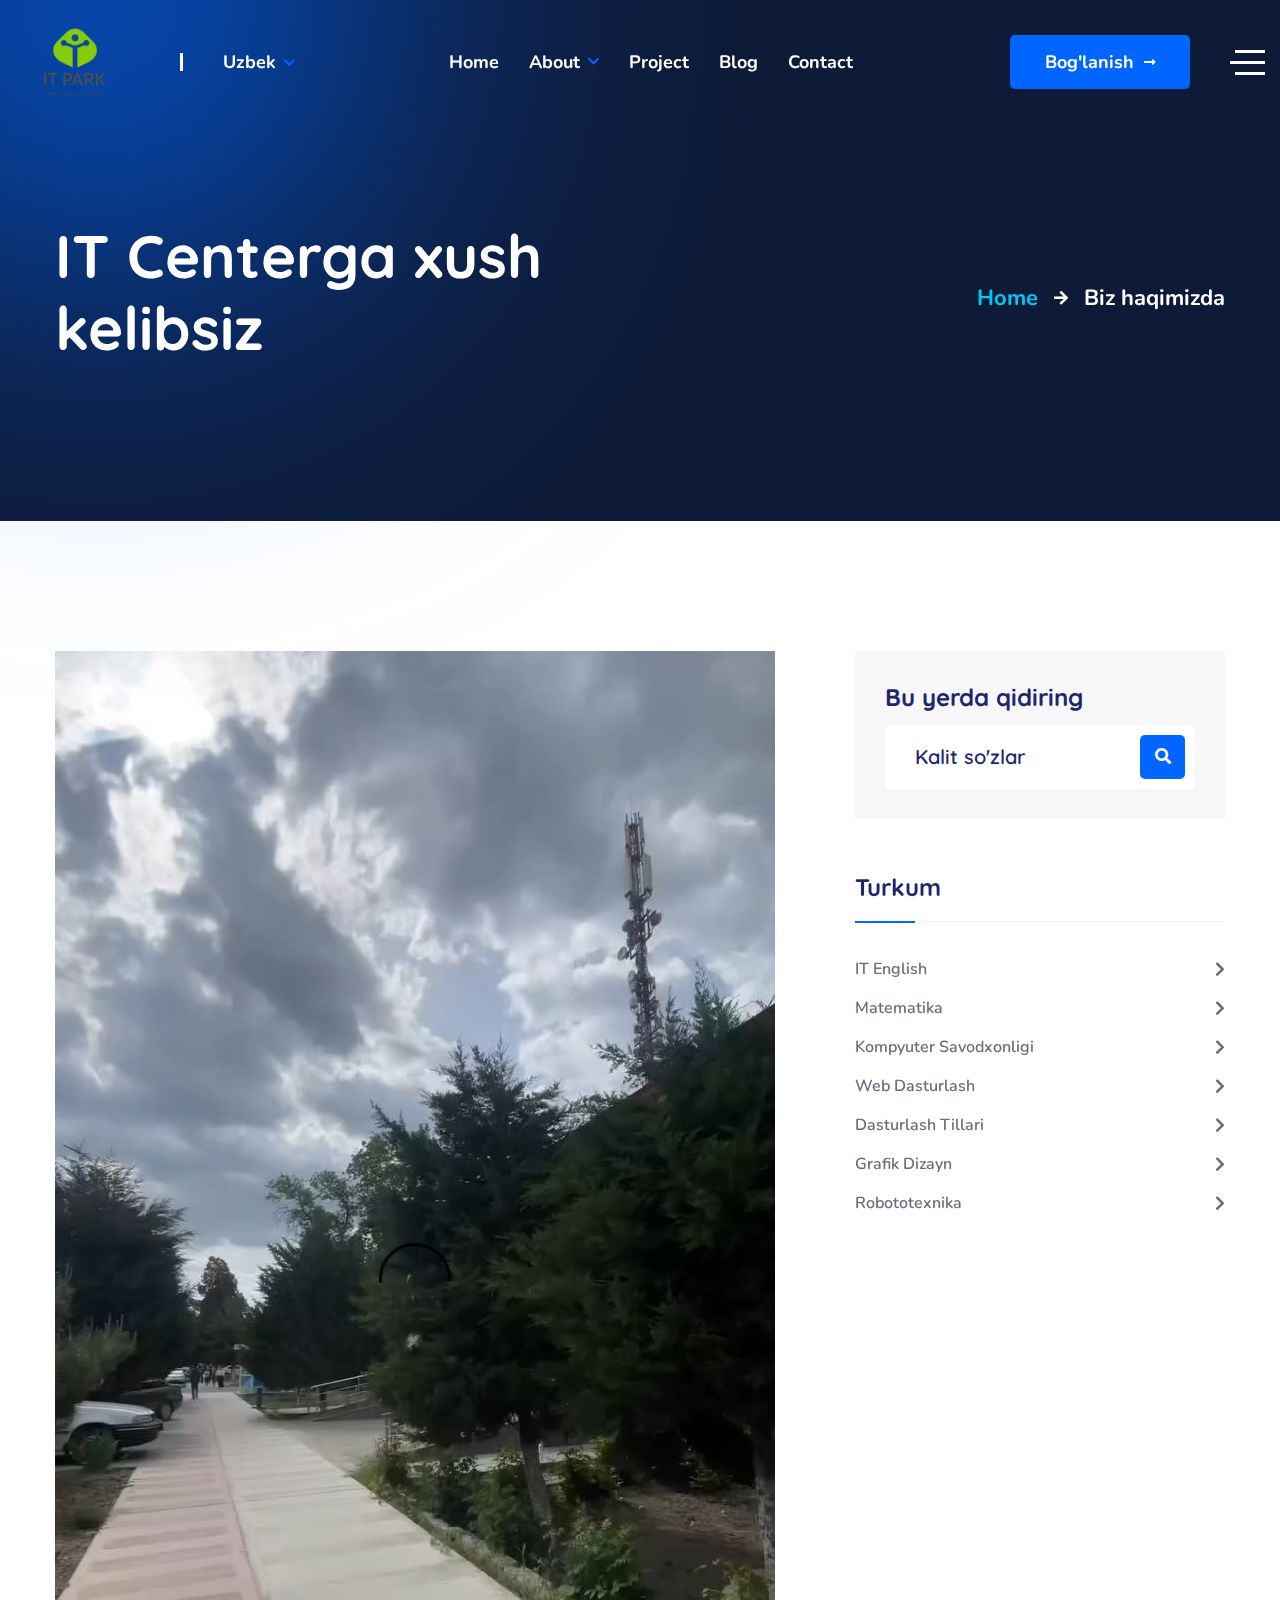
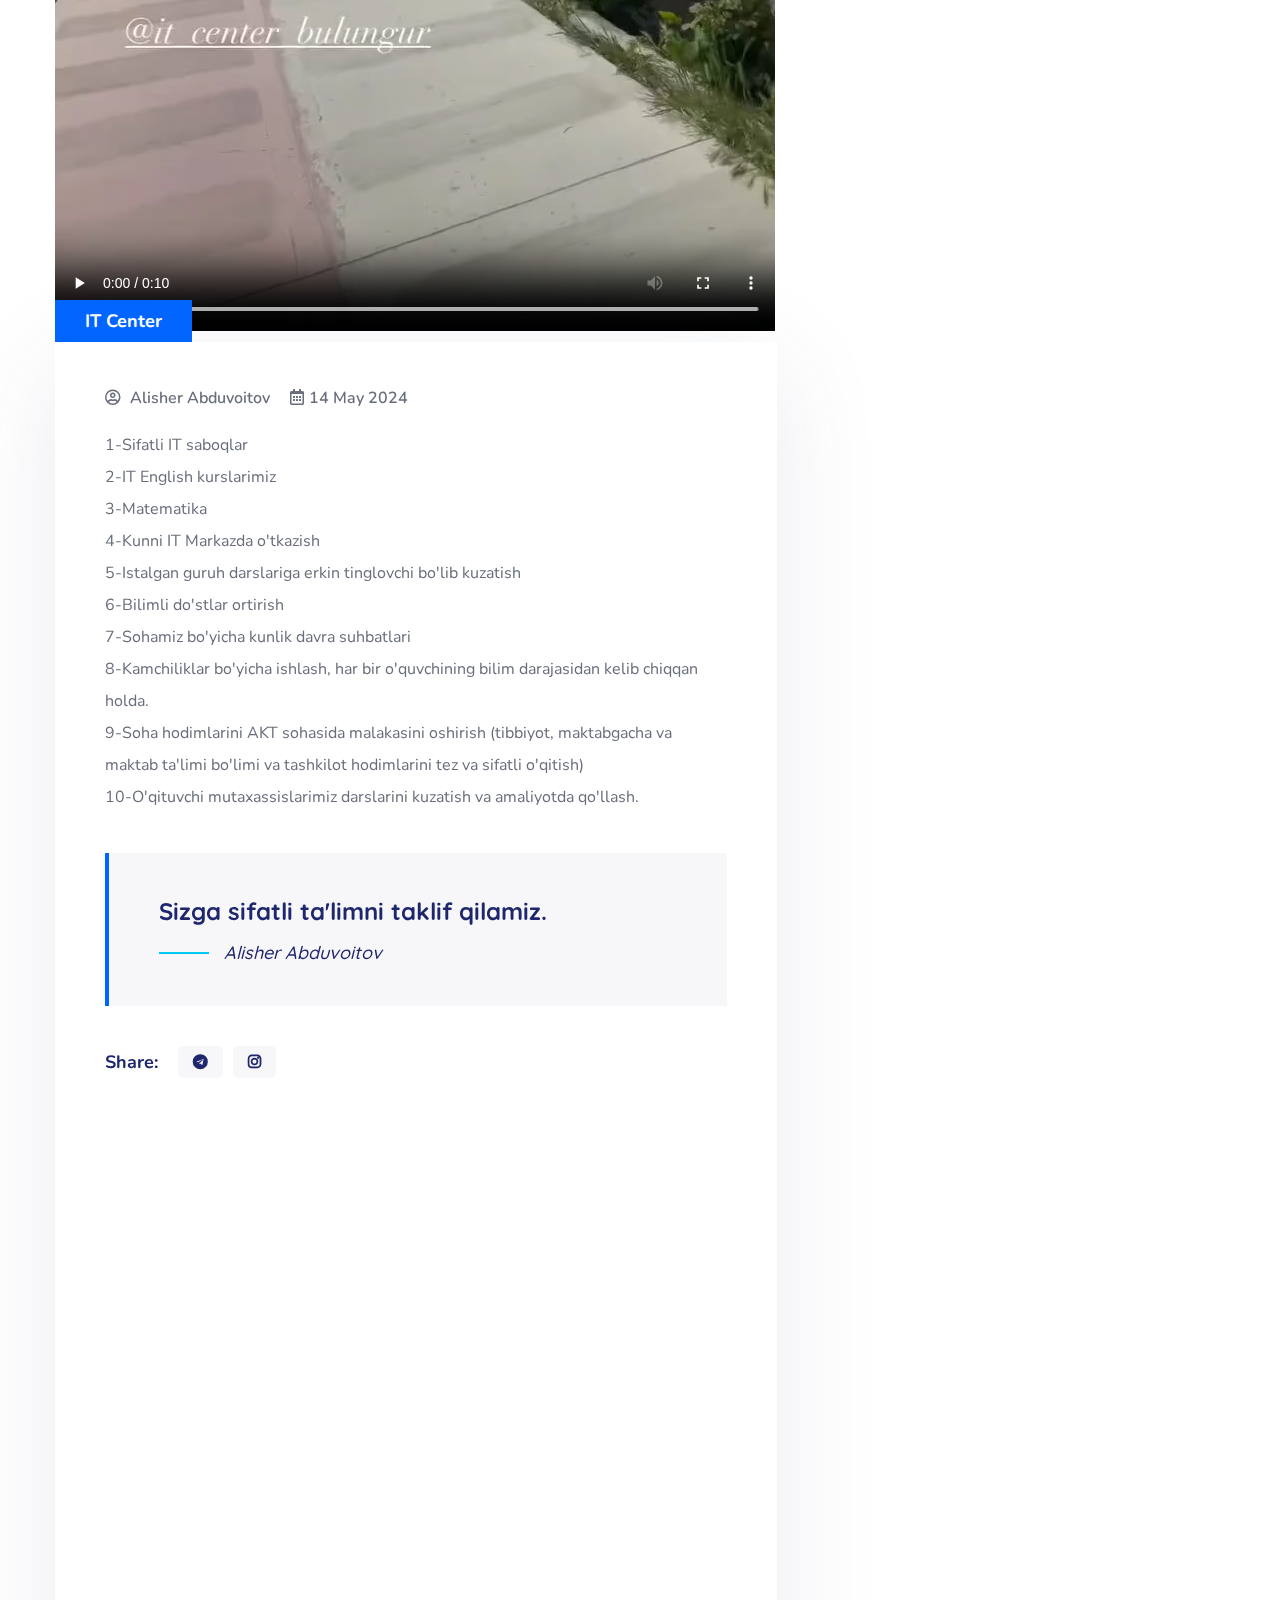
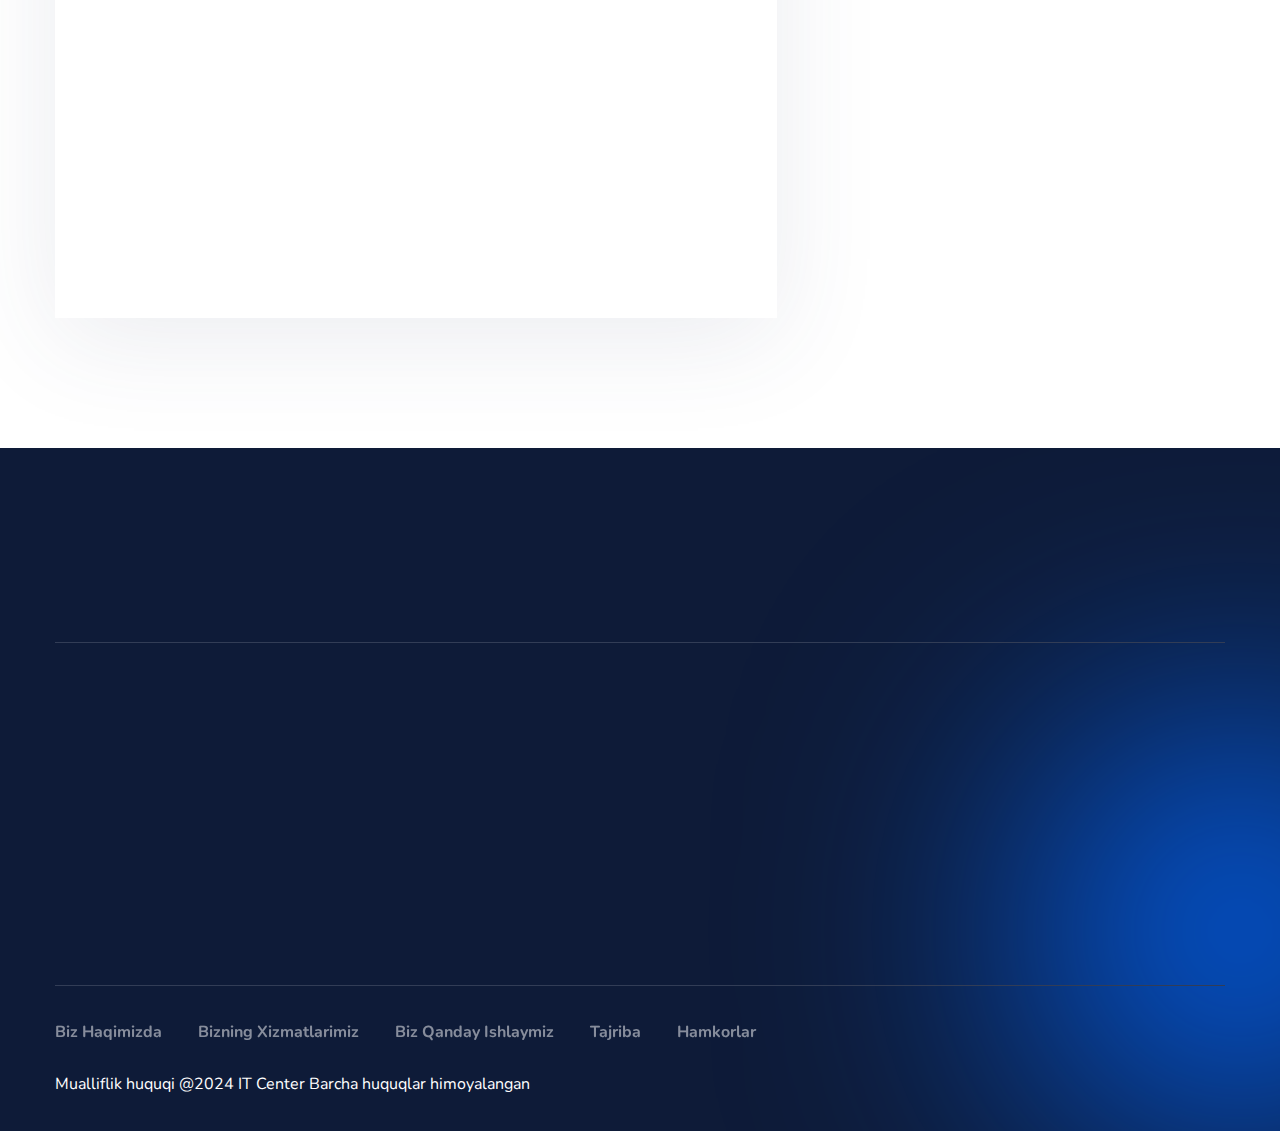
<file: HTML/blog-details.html>
<!DOCTYPE html>
<html lang="zxx">
  <head>
    <!--====== Required meta tags ======-->
    <meta charset="utf-8" />
    <meta name="description" content="" />
    <meta http-equiv="X-UA-Compatible" content="IE=edge" />
    <meta
      name="viewport"
      content="width=device-width, initial-scale=1, shrink-to-fit=no"
    />

    <!--====== Title ======-->
    <title>Qolle - Agency HTML Template || Blog Details</title>
    <!--====== Favicon Icon ======-->
    <link
      rel="shortcut icon"
      href="assets/images/logo.png"
      type="image/x-icon"
    />
    <!--====== Google Fonts ======-->
    <link
      href="https://fonts.googleapis.com/css2?family=Nunito:wght@400;600;700&family=Quicksand:wght@500;600;700&display=swap"
      rel="stylesheet"
    />

    <!--====== Font Awesome ======-->
    <link rel="stylesheet" href="assets/css/font-awesome-5.9.0.min.css" />
    <!--====== Bootstrap ======-->
    <link rel="stylesheet" href="assets/css/bootstrap-4.5.3.min.css" />
    <!--====== Magnific Popup ======-->
    <link rel="stylesheet" href="assets/css/magnific-popup.min.css" />
    <!--====== Nice Select ======-->
    <link rel="stylesheet" href="assets/css/nice-select.min.css" />
    <!--====== Animate ======-->
    <link rel="stylesheet" href="assets/css/animate.min.css" />
    <!--====== Slick ======-->
    <link rel="stylesheet" href="assets/css/slick.min.css" />
    <!--====== Main Style ======-->
    <link rel="stylesheet" href="assets/css/style.css" />
  </head>
  <body class="home-one">
    <div class="page-wrapper">
      <!-- Preloader -->
      <div class="preloader"></div>

      <!-- main header -->
      <header class="main-header">
        <!--Header-Upper-->
        <div class="header-upper">
          <div class="container-fluid clearfix">
            <div
              class="header-inner d-flex align-items-center justify-content-between"
            >
              <div class="logo-outer d-lg-flex align-items-center">
                <div class="logo">
                  <a href="index.html"
                    ><img
                      src="assets/images/logo.png"
                      alt="Logo"
                      width="120px"
                      height="120px"
                      title="Logo"
                  /></a>
                </div>
                <select name="select-languages" id="select-languages">
                  <option value="Spanish">Uzbek</option>
                  <option value="English">English</option>
                  <option value="Chinese">Russia</option>
                </select>
              </div>

              <div class="nav-outer clearfix">
                <!-- Main Menu -->
                <nav class="main-menu navbar-expand-lg">
                  <div class="navbar-header">
                    <!-- Toggle Button -->
                    <button
                      type="button"
                      class="navbar-toggle"
                      data-toggle="collapse"
                      data-target=".navbar-collapse"
                    >
                      <span class="icon-bar"></span>
                      <span class="icon-bar"></span>
                      <span class="icon-bar"></span>
                    </button>

                    <div class="mobile-logo p-15 m-auto">
                      <a href="index.html">
                        <img
                          src="assets/images/logo.png"
                          alt="Logo"
                          title="Logo"
                          width="100px"
                        />
                      </a>
                    </div>
                  </div>

                  <div class="navbar-collapse collapse clearfix">
                    <ul class="navigation onepage clearfix">
                      <li><a href="index.html">home</a></li>
                      <li class="dropdown">
                        <a href="#">about</a>
                        <ul>
                          <li>
                            <a href="#services">biz nima taklif qilamiz</a>
                          </li>
                          <li><a href="#about">Biz haqimizda</a></li>
                          <li>
                            <a href="#what-we-want">biz nima xohlaymiz</a>
                          </li>
                          <li>
                            <a href="#why-choose-us">nega bizni tanlaysiz</a>
                          </li>
                          <li><a href="#faqs">asosiy xususiyatlar</a></li>
                          <li><a href="#technologies">texnologiyalar</a></li>
                          <li>
                            <a href="#feedbacks"
                              >mijozlarning fikr-mulohazalari</a
                            >
                          </li>
                        </ul>
                      </li>
                      <li><a href="#projects">project</a></li>
                      <li><a href="#blog">blog</a></li>
                      <li><a href="#contact">Contact</a></li>
                    </ul>
                  </div>
                </nav>
                <!-- Main Menu End-->
              </div>

              <!-- Menu Button -->
              <div class="menu-btn-sidebar onepage d-flex align-items-center">
                <a href="#contact" class="theme-btn"
                  >Bog'lanish <i class="fas fa-long-arrow-alt-right"></i
                ></a>

                <!-- menu sidbar -->
                <div class="menu-sidebar">
                  <button>
                    <span class="icon-bar"></span>
                    <span class="icon-bar"></span>
                    <span class="icon-bar"></span>
                  </button>
                </div>
              </div>
            </div>
          </div>
        </div>
        <!--End Header Upper-->
      </header>

      <!--Form Back Drop-->
      <div class="form-back-drop"></div>

      <!-- Hidden Sidebar -->
      <section class="hidden-bar">
        <div class="inner-box text-center">
          <div class="cross-icon"><span class="fa fa-times"></span></div>
          <div class="title">
            <h4>Bog'lanish</h4>
          </div>

          <!--Appointment Form-->
          <div class="appointment-form">
            <form id="emailForm">
              <div class="form-group">
                <input
                  type="text"
                  id="name"
                  name="name"
                  placeholder="Name"
                  required
                />
              </div>
              <div class="form-group">
                <input
                  type="tel"
                  id="phone"
                  name="phone"
                  value=""
                  placeholder="Telefon raqam"
                  required
                  style="background-color: rgb(39, 39, 108); color: white; border: solid 0.02px rgb(7, 63, 108); border-radius: 5px;"
                />
              </div>
              <div class="form-group">
                <textarea
                  placeholder="Message"
                  rows="5"
                  id="message"
                  name="message"
                ></textarea>
              </div>
              <div class="form-group">
                <button type="button" onclick="sendEmail()" class="theme-btn">
                  Yuborish
                </button>
              </div>
            </form>
          </div>

          <!--Social Icons-->
          <div class="social-style-one">
            <a href="https://t.me/ithubbulungur"
              ><i class="fab fa-telegram"></i
            ></a>

            <a href="https://t.me/AlisherShavkatovich"
              ><i class="fab fa-instagram"></i
            ></a>
          </div>
        </div>
      </section>
      <!--End Hidden Sidebar -->

      <!-- Page Banner Start -->
      <section
        class="page-banner-area rel z-1 pt-220 pb-145 rpb-125 bg-dark-blue text-white"
      >
        <div class="container">
          <div class="row align-items-center">
            <div class="col-md-6">
              <h2 class="page-title wow fadeInRight delay-0-2s">
                IT Centerga xush kelibsiz
              </h2>
            </div>
            <div class="col-md-6">
              <ul class="breadcrumb-nav wow fadeInLeft delay-0-2s">
                <li><a href="index.html">Home</a></li>
                <li>Biz haqimizda</li>
              </ul>
            </div>
          </div>
        </div>
      </section>
      <!-- Page Banner End -->

      <!-- Blog Area Start -->
      <section class="blog-single-area py-130 rpt-100 rpb-90">
        <div class="container">
          <div class="row">
            <div class="col-lg-8">
              <div class="single-blog-post blog-details-content pr-xl-5">
                <div class="post-thumbnail wow fadeInUp delay-0-2s">
                  <video controls>
                    <source src="./assets/images/video.mp4" type="video/mp4" />
                  </video>
                </div>
                <div class="post-content">
                  <div class="post-categories">
                    <a href="#">IT Center</a>
                  </div>
                  <ul class="post-meta">
                    <li>
                      <a href="#"
                        ><i class="far fa-user-circle"></i> Alisher Abduvoitov
                      </a>
                    </li>
                    <li>
                      <a href="#"
                        ><i class="far fa-calendar-alt"></i>14 May 2024</a
                      >
                    </li>
                  </ul>

                  <p>
                    1-Sifatli IT saboqlar <br />
                    2-IT English kurslarimiz <br />
                    3-Matematika <br />
                    4-Kunni IT Markazda o'tkazish <br />
                    5-Istalgan guruh darslariga erkin tinglovchi bo'lib kuzatish
                    <br />
                    6-Bilimli do'stlar ortirish <br />
                    7-Sohamiz bo'yicha kunlik davra suhbatlari <br />
                    8-Kamchiliklar bo'yicha ishlash, har bir o'quvchining bilim
                    darajasidan kelib chiqqan holda. <br />
                    9-Soha hodimlarini AKT sohasida malakasini oshirish
                    (tibbiyot, maktabgacha va maktab ta'limi bo'limi va
                    tashkilot hodimlarini tez va sifatli o'qitish) <br />
                    10-O'qituvchi mutaxassislarimiz darslarini kuzatish va
                    amaliyotda qo'llash.
                  </p>
                  <blockquote>
                    <p>Sizga sifatli ta'limni taklif qilamiz.</p>
                    <cite>Alisher Abduvoitov </cite>
                  </blockquote>

                  <div class="content-footer">
                    <ul class="post-share">
                      <li class="title">Share:</li>

                      <li>
                        <a href="https://t.me/ithubbulungur"
                          ><i class="fab fa-telegram"></i
                        ></a>
                      </li>
                      <li>
                        <a href="https://t.me/AlisherShavkatovich"
                          ><i class="fab fa-instagram"></i
                        ></a>
                      </li>
                    </ul>
                    <div class="post-author mb-50 wow fadeInUp delay-0-2s">
                      <div class="author-photo">
                        <img src="assets/images/blog/author.jpg" alt="Image" />
                      </div>
                      <div class="author-content">
                        <h5 class="name">Alisher Abduvoitov</h5>
                        <p>
                          3 yillik tajribaga ega Alisher Abduvoitov 2.000 dan
                          ziyod "Kompyuter savodxonligi" kursi bitiruvchilariga
                          ega. <br />
                          Frondent-Daturchi:Alisher Abduvoitov +998 97 915-92-92
                        </p>

                        <div class="share-links">
                          <a href="https://t.me/ithubbulungur"
                            ><i class="fab fa-telegram"></i
                          ></a>

                          <a href="https://t.me/AlisherShavkatovich"
                            ><i class="fab fa-instagram"></i
                          ></a>
                        </div>
                      </div>
                    </div>
                  </div>

                  <div class="comment-template mt-45">
                    <div class="comment-form wow fadeInUp delay-0-2s">
                      <h4 class="template-title my-45">Xabar Qoldirish</h4>

                      <form id="emailForm">
                        <div class="row">
                          <div class="col-md-6">
                            <div class="input-field mb-30">
                              <input
                                type="text"
                                placeholder="Name"
                                id="name"
                                name="name"
                                required
                              />
                            </div>
                          </div>
                          <div class="col-md-6">
                            <div class="input-field mb-30">
                              <input
                                type="tel"
                                placeholder="Telefon raqam"
                                required
                                id="phone"
                                name="phone"
                              />
                            </div>
                          </div>
                          <div class="col-md-12">
                            <div class="input-field mb-30">
                              <textarea
                                rows="4"
                                placeholder="Write Comment"
                                id="message"
                                name="message"
                                required
                              ></textarea>
                            </div>
                          </div>
                          <div class="col-md-12">
                            <div class="input-field">
                              <button
                                type="button"
                                onclick="sendEmail()"
                                class="theme-btn"
                              >
                                Izoh qoldiring
                                <i class="fas fa-long-arrow-alt-right"></i>
                              </button>
                            </div>
                          </div>
                        </div>
                      </form>
                    </div>
                  </div>
                </div>
              </div>
            </div>
            <div class="col-lg-4 col-md-6 col-sm-8">
              <div class="primary-sidebar rmt-75">
                <div class="widget search-widget wow fadeInUp delay-0-2s">
                  <h4 class="search-title">Bu yerda qidiring</h4>
                  <form>
                    <input type="search" placeholder="Kalit so'zlar" required />
                    <button class="search-btn">
                      <i class="fas fa-search"></i>
                    </button>
                  </form>
                </div>
                <div class="widget category-widget wow fadeInUp delay-0-4s">
                  <h4 class="widget-title">Turkum</h4>

                  <ul class="category-link">
                    <li><a href="#">IT English</a></li>
                    <li><a href="#">Matematika</a></li>
                    <li><a href="#">Kompyuter savodxonligi</a></li>
                    <li><a href="#">Web dasturlash</a></li>
                    <li><a href="#">Dasturlash tillari</a></li>
                    <li><a href="#">Grafik dizayn</a></li>
                    <li><a href="#">Robototexnika</a></li>
                  </ul>
                </div>
                <div class="widget latest-post-widget wow fadeInUp delay-0-2s">
                  <h4 class="widget-title">So'ngi yangiliklar</h4>
                  <div class="popular-posts-wrapper">
                    <div class="popular-posts-item">
                      <div class="popular-posts-thumbnail">
                        <a href="blog-details.html">
                          <img
                            src="assets/images/blog/blog-1.jpg"
                            alt="latest post one"
                          />
                        </a>
                      </div>
                      <div class="popular-posts-item-content">
                        <h6 class="popular-posts-title">
                          <a href="blog-details.html"
                            >Maktab o'quvchilari diqqatiga ajoyib xushhabar.</a
                          >
                        </h6>
                        <a href="#" class="posts-date"
                          ><i class="far fa-calendar-alt"></i> 25 May 2024</a
                        >
                      </div>
                    </div>
                    <div class="popular-posts-item">
                      <div class="popular-posts-thumbnail">
                        <a href="blog-details.html">
                          <img
                            src="assets/images/blog/blog-2.jpg"
                            alt="latest post two"
                          />
                        </a>
                      </div>
                      <div class="popular-posts-item-content">
                        <h6 class="popular-posts-title">
                          <a href="blog-details.html"
                            >Bulung'ur tumani IT markazida 18-30 yoshli
                            opa-singillar</a
                          >
                        </h6>
                        <a href="#" class="posts-date"
                          ><i class="far fa-calendar-alt"></i> 10 May 2024</a
                        >
                      </div>
                    </div>
                  </div>
                </div>
                <div
                  class="widget cta-widget text-white wow fadeInUp delay-0-2s"
                  style="
                    background-image: url(assets/images/blog/cta-widget.jpg);
                  "
                >
                  <h4 class="cta-title">Bepul konsultatsiyalar oling</h4>
                  <span class="subtitle">Maxsus maslahatchilar</span>
                  <a href="#" class="theme-btn"
                    >Bog'laning<i class="fas fa-long-arrow-alt-right"></i
                  ></a>
                </div>
                <div class="widget widget-tag-cloud wow fadeInUp delay-0-4s">
                  <h4 class="widget-title">Ommabop teglar</h4>
                  <div class="tags">
                    <a href="#">IT English</a>
                    <a href="#">Matematika</a>
                    <a href="#">Kompyuter savodxonligi</a>
                    <a href="#">Web dasturlash</a>
                    <a href="#">Dasturlash tillari</a>
                    <a href="#">Grafik dizayn</a>
                    <a href="#">Robototexnika</a>
                  </div>
                </div>
              </div>
            </div>
          </div>
        </div>
      </section>
      <!-- Blog Area End -->

      <!-- Footer Area Start -->
      <footer class="main-footer z-1 rel bg-dark-blue text-white pt-50">
        <div class="container">
          <div class="location-social pt-40 pb-10">
            <div class="location wow fadeInRight delay-0-2s">
              <i class="fas fa-map-marker-alt"></i>
              <h5>Samarqand viloyati Bulung'ur tumani IT Center</h5>
            </div>
            <div class="social-style-one mb-10 wow fadeInLeft delay-0-2s">
              <a href="https://t.me/ithubbulungur"
                ><i class="fab fa-telegram"></i
              ></a>
              <a href="https://t.me/AlisherShavkatovich"
                ><i class="fab fa-instagram"></i
              ></a>
            </div>
          </div>
          <div
            class="call-to-action text-center pt-70 pb-80 wow fadeInUp delay-0-4s"
          >
            <div class="section-title mb-20">
              <h2>Keling, yangi web-saytingizni loyihalashtiramiz</h2>
            </div>

            <a href="#" class="theme-btn style-two mt-10"
              >Loyihani boshlash <i class="fas fa-long-arrow-alt-right"></i
            ></a>
          </div>
          <div class="copyright-area pt-25 pb-15">
            <ul class="footer-menu py-5">
              <li><a href="#">Biz haqimizda</a></li>
              <li><a href="#">Bizning xizmatlarimiz</a></li>
              <li><a href="#">Biz qanday ishlaymiz</a></li>
              <li><a href="#">Tajriba</a></li>
              <li><a href="#">Hamkorlar</a></li>
            </ul>
            <p>
              Mualliflik huquqi @2024 IT Center Barcha huquqlar himoyalangan
            </p>
          </div>
        </div>
        <div class="footer-left-circles wow customSlideInLeft delay-0-5s"></div>
      </footer>
      <!-- Footer Area End -->
    </div>
    <!--End pagewrapper-->

    <!-- Scroll Top Button -->
    <button class="scroll-top scroll-to-target" data-target="html">
      <span class="fa fa-angle-up"></span>
    </button>

    <!-- Email -->
    <script>
      function sendEmail() {
        const form = document.getElementById("emailForm");
        const name = form.elements["name"].value;
        const phone = form.elements["phone"].value;
        const message = form.elements["message"].value;

        // Email manzilini yaratish
        const email = "arziqulovsamandar77@gmail.com";

        // Email xabarni yaratish
        const subject = encodeURIComponent("Xabar");
        const body = encodeURIComponent(
          `Ism: ${name}\nTelefon raqami: ${phone}\nXabar: ${message}`
        );

        // Emailga yuborish uchun mailto linkini yaratish
        const mailtoLink = `mailto:${email}?subject=${subject}&body=${body}`;

        // Emailga yuborish
        window.location.href = mailtoLink;
      }
    </script>
    <!--====== Jquery ======-->
    <script src="assets/js/jquery-3.6.0.min.js"></script>
    <!--====== Bootstrap ======-->
    <script src="assets/js/bootstrap.min.js"></script>
    <!--====== Slick ======-->
    <script src="assets/js/slick.min.js"></script>
    <!--====== Magnific Popup ======-->
    <script src="assets/js/jquery.magnific-popup.min.js"></script>
    <!--====== Nice Select ======-->
    <script src="assets/js/jquery.nice-select.min.js"></script>
    <!-- AjaxChimp Min JS -->
    <script src="assets/js/jquery.ajaxchimp.min.js"></script>
    <!-- Form Validator Min JS -->
    <script src="assets/js/form-validator.min.js"></script>
    <!-- Contact Form Min JS -->
    <script src="assets/js/contact-form-script.js"></script>
    <!--  WOW Animation -->
    <script src="assets/js/wow.min.js"></script>
    <!-- Custom script -->
    <script src="assets/js/script.js"></script>
  </body>
</html>
</file>
<file: HTML/assets/css/style.css>
/*----------------------------------------------------------------------
    Template Name: Qoll - Web Design Agency HTML Template
    Template URI: https://demo.webtend.net/html/qoll/
    Author: WebTend
    Author URI:  https://webtend.net/
    Version: 1.0

    Note: This is Main Style CSS File. */
/*----------------------------------------------------------------------
	CSS INDEX
	----------------------

    01. Default Style
    02. Common Classes
    03. Repeat Style
    04. Padding Margin Spacing
    05. Custom Animation
    06. Header style
    07. Hero Section
    08. Banner Section
    09. Services Section
    10. About Section
    11. Projects Section
    12. FAQs Section
    13. Technologies
    14. Feedback Section
    15. Pricing Section
    16. Blog Section
    17. Blog Widgets
    18. Contact Section
    19. Main Footer */
/* -------------------------------------------------------------- */
/* Import Google Fonts */
@import url("https://fonts.googleapis.com/css2?family=Dancing+Script&family=Montserrat:wght@400;500;600;700&family=Open+Sans&display=swap");
/*******************************************************/
/******************* 01. Default Style *****************/
/*******************************************************/
* {
  margin: 0;
  padding: 0;
  border: none;
  outline: none;
  -webkit-box-shadow: none;
  box-shadow: none;
}

body {
  color: #696e7b;
  background: white;
  font-weight: 400;
  line-height: 32px;
  font-size: 16px;
  font-family: "Nunito", sans-serif;
}

a {
  color: #696e7b;
  cursor: pointer;
  outline: none;
  -webkit-transition: 0.5s;
  -o-transition: 0.5s;
  transition: 0.5s;
  text-decoration: none;
}
a:hover,
a:focus,
a:visited {
  text-decoration: none;
  outline: none;
}
a:hover {
  color: #0066ff;
}

h1,
h2,
h3,
h4,
h5,
h6 {
  margin-bottom: 12px;
}

h1 a,
h2 a,
h3 a,
h4 a,
h5 a,
h6 a {
  color: #1e266d;
}

.text-white h1,
.text-white h2,
.text-white h3,
.text-white h4,
.text-white h5,
.text-white h6 {
  color: white;
}
.text-white h1 a,
.text-white h2 a,
.text-white h3 a,
.text-white h4 a,
.text-white h5 a,
.text-white h6 a {
  color: white;
}

h1 {
  line-height: 1.1;
  font-size: 70px;
}

h2 {
  font-size: 45px;
}

h3 {
  font-size: 30px;
}

h4 {
  line-height: 1.35;
  font-size: 24px;
}

h5 {
  font-size: 22px;
}

h6 {
  font-size: 18px;
}

ul,
li {
  list-style: none;
  padding: 0;
  margin: 0;
}

img {
  max-width: 100%;
  display: inline-block;
}

header:after,
section:after,
footer:after {
  display: block;
  clear: both;
  content: "";
}

/*======= Input Styles =======*/
input,
select,
textarea,
.form-control {
  width: 100%;
  height: auto;
  border: none;
  font-size: 20px;
  line-height: 1.2;
  font-weight: 700;
  border-radius: 5px;
  padding: 20px 30px;
  color: #1e266d;
  background-color: #fff;
  font-family: "Quicksand", sans-serif;
}

textarea {
  display: inherit;
}

label {
  cursor: pointer;
  font-weight: 500;
  margin-bottom: 5px;
  color: #696e7b;
}

.form-group {
  position: relative;
  margin-bottom: 30px;
}
.form-group label {
  top: 20px;
  right: 30px;
  font-size: 16px;
  position: absolute;
}

input:focus,
button:focus,
.form-control:focus {
  outline: none;
  -webkit-box-shadow: none;
  box-shadow: none;
  border-color: #cfdbf1;
}

input::-webkit-input-placeholder,
select::-webkit-input-placeholder,
textarea::-webkit-input-placeholder,
.form-control::-webkit-input-placeholder {
  font-weight: 600;
  color: #1e266d;
  font-family: "Quicksand", sans-serif;
}

input:-ms-input-placeholder,
select:-ms-input-placeholder,
textarea:-ms-input-placeholder,
.form-control:-ms-input-placeholder {
  font-weight: 600;
  color: #1e266d;
  font-family: "Quicksand", sans-serif;
}

input::-ms-input-placeholder,
select::-ms-input-placeholder,
textarea::-ms-input-placeholder,
.form-control::-ms-input-placeholder {
  font-weight: 600;
  color: #1e266d;
  font-family: "Quicksand", sans-serif;
}

input::placeholder,
select::placeholder,
textarea::placeholder,
.form-control::placeholder {
  font-weight: 600;
  color: #1e266d;
  font-family: "Quicksand", sans-serif;
}

input[type="search"]::-ms-clear {
  display: none;
  width: 0;
  height: 0;
}

input[type="search"]::-ms-reveal {
  display: none;
  width: 0;
  height: 0;
}

input[type="search"]::-webkit-search-decoration,
input[type="search"]::-webkit-search-cancel-button,
input[type="search"]::-webkit-search-results-button,
input[type="search"]::-webkit-search-results-decoration {
  display: none;
}

input[type="checkbox"],
input[type="radio"] {
  height: auto;
  width: auto;
}

/*******************************************************/
/*****************  02. Common Classes *****************/
/*******************************************************/
.page-wrapper {
  position: relative;
  z-index: 9;
  width: 100%;
  margin: 0 auto;
  overflow: hidden;
  min-width: 300px;
  background: #ffffff;
}

.container {
  max-width: 1200px;
  padding-left: 15px;
  padding-right: 15px;
}

.large-gap {
  margin-left: -25px;
  margin-right: -25px;
}
.large-gap > div {
  padding-left: 25px;
  padding-right: 25px;
}

.small-gap {
  margin-left: -5px;
  margin-right: -5px;
}
.small-gap > div {
  padding-left: 5px;
  padding-right: 5px;
}

@media only screen and (max-width: 375px) {
  .col-small {
    -webkit-box-flex: 0;
    -ms-flex: 0 0 100%;
    flex: 0 0 100%;
    max-width: 100%;
  }
}

/** Section Title style **/
.section-title {
  z-index: 1;
  position: relative;
}
.section-title h2 span {
  color: #01c9f5;
}
@media only screen and (max-width: 991px) and (min-width: 768px) {
  .section-title h2 {
    font-size: 40px;
  }
}
@media only screen and (max-width: 767px) {
  .section-title h2 {
    font-size: 35px;
  }
}
@media only screen and (max-width: 575px) {
  .section-title h2 {
    font-size: 30px;
  }
}
@media only screen and (max-width: 375px) {
  .section-title h2 {
    font-size: 25px;
  }
}
@media only screen and (max-width: 480px) {
  .section-title h2 br {
    display: none;
  }
}

.sub-title {
  font-size: 20px;
  font-weight: 700;
  margin-bottom: 15px;
  display: inline-block;
  color: #01c9f5;
  font-family: "Quicksand", sans-serif;
  text-transform: capitalize;
}
.sub-title:before {
  content: "\f141";
  margin-right: 20px;
  font-family: "Font Awesome 5 Free";
}
.sub-title:after {
  display: none;
  content: "\f141";
  margin-left: 20px;
  font-family: "Font Awesome 5 Free";
}

.text-center .sub-title:after {
  display: inline-block;
}

/** Button style **/
.theme-btn,
a.theme-btn {
  z-index: 1;
  color: white;
  cursor: pointer;
  overflow: hidden;
  font-size: 18px;
  -webkit-transition: 0.5s;
  -o-transition: 0.5s;
  transition: 0.5s;
  font-weight: 700;
  position: relative;
  text-align: center;
  padding: 11px 35px;
  border-radius: 5px;
  -webkit-box-align: center;
  -ms-flex-align: center;
  align-items: center;
  display: -webkit-inline-box;
  display: -ms-inline-flexbox;
  display: inline-flex;
  -webkit-box-pack: center;
  -ms-flex-pack: center;
  justify-content: center;
  text-transform: capitalize;
  background: #0066ff;
}
.theme-btn i,
a.theme-btn i {
  font-size: 13px;
  -webkit-transition: 0.5s;
  -o-transition: 0.5s;
  transition: 0.5s;
  margin-left: 10px;
}
@media only screen and (max-width: 480px) {
  .theme-btn,
  a.theme-btn {
    font-size: 16px;
    padding: 12px 25px;
  }
}
.theme-btn:hover,
a.theme-btn:hover {
  background: #01c9f5;
}
.theme-btn.style-two,
a.theme-btn.style-two {
  background: #01c9f5;
}
.theme-btn.style-two:hover,
a.theme-btn.style-two:hover {
  background: #0066ff;
}
.theme-btn.style-three,
a.theme-btn.style-three {
  border: 1px solid;
  color: #0066ff;
  background: transparent;
}
.theme-btn.style-three:hover,
a.theme-btn.style-three:hover {
  color: #01c9f5;
}

/* Read More */
.read-more {
  font-weight: 700;
  -webkit-box-align: center;
  -ms-flex-align: center;
  align-items: center;
  display: -webkit-inline-box;
  display: -ms-inline-flexbox;
  display: inline-flex;
  color: #0066ff;
  text-transform: capitalize;
}
.read-more i {
  margin-left: 7px;
  -webkit-transition: 0.5s;
  -o-transition: 0.5s;
  transition: 0.5s;
}
.read-more:hover i {
  margin-left: 10px;
}

/* List style One */
.list-style-one li {
  display: -webkit-box;
  display: -ms-flexbox;
  display: flex;
  font-size: 18px;
  font-weight: 600;
  line-height: 1.4;
  margin-bottom: 15px;
  color: #1e266d;
  font-family: "Quicksand", sans-serif;
}
.list-style-one li:before {
  -webkit-box-flex: 0;
  -ms-flex: none;
  flex: none;
  color: white;
  font-size: 12px;
  content: "\f00c";
  margin-right: 20px;
  width: 25px;
  height: 25px;
  background: #0066ff;
  line-height: 25px;
  border-radius: 50%;
  text-align: center;
  font-family: "Font Awesome 5 Free";
}

/* List style Two */
.list-style-two li {
  display: -webkit-box;
  display: -ms-flexbox;
  display: flex;
  font-weight: 600;
  margin-bottom: 8px;
  color: #1e266d;
}
.list-style-two li:last-child {
  margin-bottom: 0;
}
.list-style-two li:before {
  -webkit-box-flex: 0;
  -ms-flex: none;
  flex: none;
  font-size: 14px;
  content: "\f00c";
  margin-right: 10px;
  color: #01c9f5;
  font-family: "Font Awesome 5 Free";
}

/** Social Link One **/
.social-style-one {
  -ms-flex-wrap: wrap;
  flex-wrap: wrap;
  display: -webkit-inline-box;
  display: -ms-inline-flexbox;
  display: inline-flex;
  -webkit-box-pack: center;
  -ms-flex-pack: center;
  justify-content: center;
}
.social-style-one a {
  width: 50px;
  height: 50px;
  color: white;
  line-height: 50px;
  border-radius: 5px;
  text-align: center;
  background: #3e4960;
  margin: 0 15px 10px 15px;
}
@media only screen and (max-width: 480px) {
  .social-style-one a {
    margin-left: 5px;
    margin-right: 5px;
  }
}
.social-style-one a:first-child {
  margin-left: 0;
}
.social-style-one a:last-child {
  margin-right: 0;
}
.social-style-one a:hover {
  background: #0066ff;
}

.nice-select .list {
  width: 100%;
}

.nice-select:after {
  width: 10px;
  height: 10px;
  right: 30px;
  border-color: #0066ff;
}

/*** Preloader style ** */
.preloader {
  position: fixed;
  left: 0;
  top: 0;
  width: 100%;
  height: 100%;
  z-index: 9999999;
  background-color: #ffffff;
  background-repeat: no-repeat;
  background-position: center center;
  background-image: url(../images/preloader.gif);
}

/*** Scroll Top style ***/
.scroll-top {
  position: fixed;
  bottom: 30px;
  right: 30px;
  z-index: 99;
  width: 40px;
  height: 40px;
  color: white;
  display: none;
  cursor: pointer;
  border-radius: 5px;
  -webkit-animation: pulse 2s infinite;
  animation: pulse 2s infinite;
  background: #27318d;
}

/* Position */
.rel {
  position: relative;
}

.z-0 {
  z-index: 0;
}

.z-1 {
  z-index: 1;
}

.z-2 {
  z-index: 2;
}

.z-3 {
  z-index: 3;
}

.z-4 {
  z-index: 4;
}

.z-5 {
  z-index: 5;
}

.overlay {
  z-index: 1;
  position: relative;
}
.overlay::before {
  position: absolute;
  content: "";
  width: 100%;
  height: 100%;
  z-index: -1;
  top: 0;
  left: 0;
  opacity: 0.5;
  background-color: #1e266d;
}

/* Backgruond Size */
.bgs-cover {
  background-size: cover;
  background-position: center;
}

/* Color + Background */
.bg-light {
  background-color: #f7f6f9;
}

.bg-dark-blue {
  background-color: #0e1b38;
}

/* Border Radius */
.br-5 {
  border-radius: 5px;
}

.br-10 {
  border-radius: 10px;
}

.br-15 {
  border-radius: 15px;
}

.br-20 {
  border-radius: 20px;
}

.br-25 {
  border-radius: 25px;
}

.br-30 {
  border-radius: 30px;
}

/*******************************************************/
/******************* 03. Repeat Style ******************/
/*******************************************************/
h1,
h2,
h3,
h4,
h5,
h6 {
  font-weight: 700;
  color: #1e266d;
  font-family: "Quicksand", sans-serif;
}

/*******************************************************/
/************** 04. Padding Margin Spacing *************/
/*******************************************************/
/* Padding Around */
.p-5 {
  padding: 5px !important;
}

.p-10 {
  padding: 10px;
}

.p-15 {
  padding: 15px;
}

.p-20 {
  padding: 20px;
}

.p-25 {
  padding: 25px;
}

.p-30 {
  padding: 30px;
}

.p-35 {
  padding: 35px;
}

.p-40 {
  padding: 40px;
}

.p-45 {
  padding: 45px;
}

.p-50 {
  padding: 50px;
}

.p-55 {
  padding: 55px;
}

.p-60 {
  padding: 60px;
}

.p-65 {
  padding: 65px;
}

.p-70 {
  padding: 70px;
}

.p-75 {
  padding: 75px;
}

.p-80 {
  padding: 80px;
}

.p-85 {
  padding: 85px;
}

.p-90 {
  padding: 90px;
}

.p-95 {
  padding: 95px;
}

.p-100 {
  padding: 100px;
}

.p-105 {
  padding: 105px;
}

.p-110 {
  padding: 110px;
}

.p-115 {
  padding: 115px;
}

.p-120 {
  padding: 120px;
}

.p-125 {
  padding: 125px;
}

.p-130 {
  padding: 130px;
}

.p-135 {
  padding: 135px;
}

.p-140 {
  padding: 140px;
}

.p-145 {
  padding: 145px;
}

.p-150 {
  padding: 150px;
}

.p-155 {
  padding: 155px;
}

.p-160 {
  padding: 160px;
}

.p-165 {
  padding: 165px;
}

.p-170 {
  padding: 170px;
}

.p-175 {
  padding: 175px;
}

.p-180 {
  padding: 180px;
}

.p-185 {
  padding: 185px;
}

.p-190 {
  padding: 190px;
}

.p-195 {
  padding: 195px;
}

.p-200 {
  padding: 200px;
}

.p-205 {
  padding: 205px;
}

.p-210 {
  padding: 210px;
}

.p-215 {
  padding: 215px;
}

.p-220 {
  padding: 220px;
}

.p-225 {
  padding: 225px;
}

.p-230 {
  padding: 230px;
}

.p-235 {
  padding: 235px;
}

.p-240 {
  padding: 240px;
}

.p-245 {
  padding: 245px;
}

.p-250 {
  padding: 250px;
}

/* Padding Top */
.pt-5,
.py-5 {
  padding-top: 5px !important;
}

.pt-10,
.py-10 {
  padding-top: 10px;
}

.pt-15,
.py-15 {
  padding-top: 15px;
}

.pt-20,
.py-20 {
  padding-top: 20px;
}

.pt-25,
.py-25 {
  padding-top: 25px;
}

.pt-30,
.py-30 {
  padding-top: 30px;
}

.pt-35,
.py-35 {
  padding-top: 35px;
}

.pt-40,
.py-40 {
  padding-top: 40px;
}

.pt-45,
.py-45 {
  padding-top: 45px;
}

.pt-50,
.py-50 {
  padding-top: 50px;
}

.pt-55,
.py-55 {
  padding-top: 55px;
}

.pt-60,
.py-60 {
  padding-top: 60px;
}

.pt-65,
.py-65 {
  padding-top: 65px;
}

.pt-70,
.py-70 {
  padding-top: 70px;
}

.pt-75,
.py-75 {
  padding-top: 75px;
}

.pt-80,
.py-80 {
  padding-top: 80px;
}

.pt-85,
.py-85 {
  padding-top: 85px;
}

.pt-90,
.py-90 {
  padding-top: 90px;
}

.pt-95,
.py-95 {
  padding-top: 95px;
}

.pt-100,
.py-100 {
  padding-top: 100px;
}

.pt-105,
.py-105 {
  padding-top: 105px;
}

.pt-110,
.py-110 {
  padding-top: 110px;
}

.pt-115,
.py-115 {
  padding-top: 115px;
}

.pt-120,
.py-120 {
  padding-top: 120px;
}

.pt-125,
.py-125 {
  padding-top: 125px;
}

.pt-130,
.py-130 {
  padding-top: 130px;
}

.pt-135,
.py-135 {
  padding-top: 135px;
}

.pt-140,
.py-140 {
  padding-top: 140px;
}

.pt-145,
.py-145 {
  padding-top: 145px;
}

.pt-150,
.py-150 {
  padding-top: 150px;
}

.pt-155,
.py-155 {
  padding-top: 155px;
}

.pt-160,
.py-160 {
  padding-top: 160px;
}

.pt-165,
.py-165 {
  padding-top: 165px;
}

.pt-170,
.py-170 {
  padding-top: 170px;
}

.pt-175,
.py-175 {
  padding-top: 175px;
}

.pt-180,
.py-180 {
  padding-top: 180px;
}

.pt-185,
.py-185 {
  padding-top: 185px;
}

.pt-190,
.py-190 {
  padding-top: 190px;
}

.pt-195,
.py-195 {
  padding-top: 195px;
}

.pt-200,
.py-200 {
  padding-top: 200px;
}

.pt-205,
.py-205 {
  padding-top: 205px;
}

.pt-210,
.py-210 {
  padding-top: 210px;
}

.pt-215,
.py-215 {
  padding-top: 215px;
}

.pt-220,
.py-220 {
  padding-top: 220px;
}

.pt-225,
.py-225 {
  padding-top: 225px;
}

.pt-230,
.py-230 {
  padding-top: 230px;
}

.pt-235,
.py-235 {
  padding-top: 235px;
}

.pt-240,
.py-240 {
  padding-top: 240px;
}

.pt-245,
.py-245 {
  padding-top: 245px;
}

.pt-250,
.py-250 {
  padding-top: 250px;
}

/* Padding Bottom */
.pb-5,
.py-5 {
  padding-bottom: 5px !important;
}

.pb-10,
.py-10 {
  padding-bottom: 10px;
}

.pb-15,
.py-15 {
  padding-bottom: 15px;
}

.pb-20,
.py-20 {
  padding-bottom: 20px;
}

.pb-25,
.py-25 {
  padding-bottom: 25px;
}

.pb-30,
.py-30 {
  padding-bottom: 30px;
}

.pb-35,
.py-35 {
  padding-bottom: 35px;
}

.pb-40,
.py-40 {
  padding-bottom: 40px;
}

.pb-45,
.py-45 {
  padding-bottom: 45px;
}

.pb-50,
.py-50 {
  padding-bottom: 50px;
}

.pb-55,
.py-55 {
  padding-bottom: 55px;
}

.pb-60,
.py-60 {
  padding-bottom: 60px;
}

.pb-65,
.py-65 {
  padding-bottom: 65px;
}

.pb-70,
.py-70 {
  padding-bottom: 70px;
}

.pb-75,
.py-75 {
  padding-bottom: 75px;
}

.pb-80,
.py-80 {
  padding-bottom: 80px;
}

.pb-85,
.py-85 {
  padding-bottom: 85px;
}

.pb-90,
.py-90 {
  padding-bottom: 90px;
}

.pb-95,
.py-95 {
  padding-bottom: 95px;
}

.pb-100,
.py-100 {
  padding-bottom: 100px;
}

.pb-105,
.py-105 {
  padding-bottom: 105px;
}

.pb-110,
.py-110 {
  padding-bottom: 110px;
}

.pb-115,
.py-115 {
  padding-bottom: 115px;
}

.pb-120,
.py-120 {
  padding-bottom: 120px;
}

.pb-125,
.py-125 {
  padding-bottom: 125px;
}

.pb-130,
.py-130 {
  padding-bottom: 130px;
}

.pb-135,
.py-135 {
  padding-bottom: 135px;
}

.pb-140,
.py-140 {
  padding-bottom: 140px;
}

.pb-145,
.py-145 {
  padding-bottom: 145px;
}

.pb-150,
.py-150 {
  padding-bottom: 150px;
}

.pb-155,
.py-155 {
  padding-bottom: 155px;
}

.pb-160,
.py-160 {
  padding-bottom: 160px;
}

.pb-165,
.py-165 {
  padding-bottom: 165px;
}

.pb-170,
.py-170 {
  padding-bottom: 170px;
}

.pb-175,
.py-175 {
  padding-bottom: 175px;
}

.pb-180,
.py-180 {
  padding-bottom: 180px;
}

.pb-185,
.py-185 {
  padding-bottom: 185px;
}

.pb-190,
.py-190 {
  padding-bottom: 190px;
}

.pb-195,
.py-195 {
  padding-bottom: 195px;
}

.pb-200,
.py-200 {
  padding-bottom: 200px;
}

.pb-205,
.py-205 {
  padding-bottom: 205px;
}

.pb-210,
.py-210 {
  padding-bottom: 210px;
}

.pb-215,
.py-215 {
  padding-bottom: 215px;
}

.pb-220,
.py-220 {
  padding-bottom: 220px;
}

.pb-225,
.py-225 {
  padding-bottom: 225px;
}

.pb-230,
.py-230 {
  padding-bottom: 230px;
}

.pb-235,
.py-235 {
  padding-bottom: 235px;
}

.pb-240,
.py-240 {
  padding-bottom: 240px;
}

.pb-245,
.py-245 {
  padding-bottom: 245px;
}

.pb-250,
.py-250 {
  padding-bottom: 250px;
}

/* Margin Around */
.m-5 {
  margin: 5px !important;
}

.m-10 {
  margin: 10px;
}

.m-15 {
  margin: 15px;
}

.m-20 {
  margin: 20px;
}

.m-25 {
  margin: 25px;
}

.m-30 {
  margin: 30px;
}

.m-35 {
  margin: 35px;
}

.m-40 {
  margin: 40px;
}

.m-45 {
  margin: 45px;
}

.m-50 {
  margin: 50px;
}

.m-55 {
  margin: 55px;
}

.m-60 {
  margin: 60px;
}

.m-65 {
  margin: 65px;
}

.m-70 {
  margin: 70px;
}

.m-75 {
  margin: 75px;
}

.m-80 {
  margin: 80px;
}

.m-85 {
  margin: 85px;
}

.m-90 {
  margin: 90px;
}

.m-95 {
  margin: 95px;
}

.m-100 {
  margin: 100px;
}

.m-105 {
  margin: 105px;
}

.m-110 {
  margin: 110px;
}

.m-115 {
  margin: 115px;
}

.m-120 {
  margin: 120px;
}

.m-125 {
  margin: 125px;
}

.m-130 {
  margin: 130px;
}

.m-135 {
  margin: 135px;
}

.m-140 {
  margin: 140px;
}

.m-145 {
  margin: 145px;
}

.m-150 {
  margin: 150px;
}

.m-155 {
  margin: 155px;
}

.m-160 {
  margin: 160px;
}

.m-165 {
  margin: 165px;
}

.m-170 {
  margin: 170px;
}

.m-175 {
  margin: 175px;
}

.m-180 {
  margin: 180px;
}

.m-185 {
  margin: 185px;
}

.m-190 {
  margin: 190px;
}

.m-195 {
  margin: 195px;
}

.m-200 {
  margin: 200px;
}

.m-205 {
  margin: 205px;
}

.m-210 {
  margin: 210px;
}

.m-215 {
  margin: 215px;
}

.m-220 {
  margin: 220px;
}

.m-225 {
  margin: 225px;
}

.m-230 {
  margin: 230px;
}

.m-235 {
  margin: 235px;
}

.m-240 {
  margin: 240px;
}

.m-245 {
  margin: 245px;
}

.m-250 {
  margin: 250px;
}

/* Margin Top */
.mt-5,
.my-5 {
  margin-top: 5px !important;
}

.mt-10,
.my-10 {
  margin-top: 10px;
}

.mt-15,
.my-15 {
  margin-top: 15px;
}

.mt-20,
.my-20 {
  margin-top: 20px;
}

.mt-25,
.my-25 {
  margin-top: 25px;
}

.mt-30,
.my-30 {
  margin-top: 30px;
}

.mt-35,
.my-35 {
  margin-top: 35px;
}

.mt-40,
.my-40 {
  margin-top: 40px;
}

.mt-45,
.my-45 {
  margin-top: 45px;
}

.mt-50,
.my-50 {
  margin-top: 50px;
}

.mt-55,
.my-55 {
  margin-top: 55px;
}

.mt-60,
.my-60 {
  margin-top: 60px;
}

.mt-65,
.my-65 {
  margin-top: 65px;
}

.mt-70,
.my-70 {
  margin-top: 70px;
}

.mt-75,
.my-75 {
  margin-top: 75px;
}

.mt-80,
.my-80 {
  margin-top: 80px;
}

.mt-85,
.my-85 {
  margin-top: 85px;
}

.mt-90,
.my-90 {
  margin-top: 90px;
}

.mt-95,
.my-95 {
  margin-top: 95px;
}

.mt-100,
.my-100 {
  margin-top: 100px;
}

.mt-105,
.my-105 {
  margin-top: 105px;
}

.mt-110,
.my-110 {
  margin-top: 110px;
}

.mt-115,
.my-115 {
  margin-top: 115px;
}

.mt-120,
.my-120 {
  margin-top: 120px;
}

.mt-125,
.my-125 {
  margin-top: 125px;
}

.mt-130,
.my-130 {
  margin-top: 130px;
}

.mt-135,
.my-135 {
  margin-top: 135px;
}

.mt-140,
.my-140 {
  margin-top: 140px;
}

.mt-145,
.my-145 {
  margin-top: 145px;
}

.mt-150,
.my-150 {
  margin-top: 150px;
}

.mt-155,
.my-155 {
  margin-top: 155px;
}

.mt-160,
.my-160 {
  margin-top: 160px;
}

.mt-165,
.my-165 {
  margin-top: 165px;
}

.mt-170,
.my-170 {
  margin-top: 170px;
}

.mt-175,
.my-175 {
  margin-top: 175px;
}

.mt-180,
.my-180 {
  margin-top: 180px;
}

.mt-185,
.my-185 {
  margin-top: 185px;
}

.mt-190,
.my-190 {
  margin-top: 190px;
}

.mt-195,
.my-195 {
  margin-top: 195px;
}

.mt-200,
.my-200 {
  margin-top: 200px;
}

.mt-205,
.my-205 {
  margin-top: 205px;
}

.mt-210,
.my-210 {
  margin-top: 210px;
}

.mt-215,
.my-215 {
  margin-top: 215px;
}

.mt-220,
.my-220 {
  margin-top: 220px;
}

.mt-225,
.my-225 {
  margin-top: 225px;
}

.mt-230,
.my-230 {
  margin-top: 230px;
}

.mt-235,
.my-235 {
  margin-top: 235px;
}

.mt-240,
.my-240 {
  margin-top: 240px;
}

.mt-245,
.my-245 {
  margin-top: 245px;
}

.mt-250,
.my-250 {
  margin-top: 250px;
}

/* Margin Bottom */
.mb-5,
.my-5 {
  margin-bottom: 5px !important;
}

.mb-10,
.my-10 {
  margin-bottom: 10px;
}

.mb-15,
.my-15 {
  margin-bottom: 15px;
}

.mb-20,
.my-20 {
  margin-bottom: 20px;
}

.mb-25,
.my-25 {
  margin-bottom: 25px;
}

.mb-30,
.my-30 {
  margin-bottom: 30px;
}

.mb-35,
.my-35 {
  margin-bottom: 35px;
}

.mb-40,
.my-40 {
  margin-bottom: 40px;
}

.mb-45,
.my-45 {
  margin-bottom: 45px;
}

.mb-50,
.my-50 {
  margin-bottom: 50px;
}

.mb-55,
.my-55 {
  margin-bottom: 55px;
}

.mb-60,
.my-60 {
  margin-bottom: 60px;
}

.mb-65,
.my-65 {
  margin-bottom: 65px;
}

.mb-70,
.my-70 {
  margin-bottom: 70px;
}

.mb-75,
.my-75 {
  margin-bottom: 75px;
}

.mb-80,
.my-80 {
  margin-bottom: 80px;
}

.mb-85,
.my-85 {
  margin-bottom: 85px;
}

.mb-90,
.my-90 {
  margin-bottom: 90px;
}

.mb-95,
.my-95 {
  margin-bottom: 95px;
}

.mb-100,
.my-100 {
  margin-bottom: 100px;
}

.mb-105,
.my-105 {
  margin-bottom: 105px;
}

.mb-110,
.my-110 {
  margin-bottom: 110px;
}

.mb-115,
.my-115 {
  margin-bottom: 115px;
}

.mb-120,
.my-120 {
  margin-bottom: 120px;
}

.mb-125,
.my-125 {
  margin-bottom: 125px;
}

.mb-130,
.my-130 {
  margin-bottom: 130px;
}

.mb-135,
.my-135 {
  margin-bottom: 135px;
}

.mb-140,
.my-140 {
  margin-bottom: 140px;
}

.mb-145,
.my-145 {
  margin-bottom: 145px;
}

.mb-150,
.my-150 {
  margin-bottom: 150px;
}

.mb-155,
.my-155 {
  margin-bottom: 155px;
}

.mb-160,
.my-160 {
  margin-bottom: 160px;
}

.mb-165,
.my-165 {
  margin-bottom: 165px;
}

.mb-170,
.my-170 {
  margin-bottom: 170px;
}

.mb-175,
.my-175 {
  margin-bottom: 175px;
}

.mb-180,
.my-180 {
  margin-bottom: 180px;
}

.mb-185,
.my-185 {
  margin-bottom: 185px;
}

.mb-190,
.my-190 {
  margin-bottom: 190px;
}

.mb-195,
.my-195 {
  margin-bottom: 195px;
}

.mb-200,
.my-200 {
  margin-bottom: 200px;
}

.mb-205,
.my-205 {
  margin-bottom: 205px;
}

.mb-210,
.my-210 {
  margin-bottom: 210px;
}

.mb-215,
.my-215 {
  margin-bottom: 215px;
}

.mb-220,
.my-220 {
  margin-bottom: 220px;
}

.mb-225,
.my-225 {
  margin-bottom: 225px;
}

.mb-230,
.my-230 {
  margin-bottom: 230px;
}

.mb-235,
.my-235 {
  margin-bottom: 235px;
}

.mb-240,
.my-240 {
  margin-bottom: 240px;
}

.mb-245,
.my-245 {
  margin-bottom: 245px;
}

.mb-250,
.my-250 {
  margin-bottom: 250px;
}

/* Responsive Padding Margin */
@media only screen and (max-width: 991px) {
  /* Padding Around */
  .rp-0 {
    padding: 0px !important;
  }
  .rp-5 {
    padding: 5px !important;
  }
  .rp-10 {
    padding: 10px;
  }
  .rp-15 {
    padding: 15px;
  }
  .rp-20 {
    padding: 20px;
  }
  .rp-25 {
    padding: 25px;
  }
  .rp-30 {
    padding: 30px;
  }
  .rp-35 {
    padding: 35px;
  }
  .rp-40 {
    padding: 40px;
  }
  .rp-45 {
    padding: 45px;
  }
  .rp-50 {
    padding: 50px;
  }
  .rp-55 {
    padding: 55px;
  }
  .rp-60 {
    padding: 60px;
  }
  .rp-65 {
    padding: 65px;
  }
  .rp-70 {
    padding: 70px;
  }
  .rp-75 {
    padding: 75px;
  }
  .rp-80 {
    padding: 80px;
  }
  .rp-85 {
    padding: 85px;
  }
  .rp-90 {
    padding: 90px;
  }
  .rp-95 {
    padding: 95px;
  }
  .rp-100 {
    padding: 100px;
  }
  .rp-105 {
    padding: 105px;
  }
  .rp-110 {
    padding: 110px;
  }
  .rp-115 {
    padding: 115px;
  }
  .rp-120 {
    padding: 120px;
  }
  .rp-125 {
    padding: 125px;
  }
  .rp-130 {
    padding: 130px;
  }
  .rp-135 {
    padding: 135px;
  }
  .rp-140 {
    padding: 140px;
  }
  .rp-145 {
    padding: 145px;
  }
  .rp-150 {
    padding: 150px;
  }
  /* Padding Top */
  .rpt-0,
  .rpy-0 {
    padding-top: 0px !important;
  }
  .rpt-5,
  .rpy-5 {
    padding-top: 5px !important;
  }
  .rpt-10,
  .rpy-10 {
    padding-top: 10px;
  }
  .rpt-15,
  .rpy-15 {
    padding-top: 15px;
  }
  .rpt-20,
  .rpy-20 {
    padding-top: 20px;
  }
  .rpt-25,
  .rpy-25 {
    padding-top: 25px;
  }
  .rpt-30,
  .rpy-30 {
    padding-top: 30px;
  }
  .rpt-35,
  .rpy-35 {
    padding-top: 35px;
  }
  .rpt-40,
  .rpy-40 {
    padding-top: 40px;
  }
  .rpt-45,
  .rpy-45 {
    padding-top: 45px;
  }
  .rpt-50,
  .rpy-50 {
    padding-top: 50px;
  }
  .rpt-55,
  .rpy-55 {
    padding-top: 55px;
  }
  .rpt-60,
  .rpy-60 {
    padding-top: 60px;
  }
  .rpt-65,
  .rpy-65 {
    padding-top: 65px;
  }
  .rpt-70,
  .rpy-70 {
    padding-top: 70px;
  }
  .rpt-75,
  .rpy-75 {
    padding-top: 75px;
  }
  .rpt-80,
  .rpy-80 {
    padding-top: 80px;
  }
  .rpt-85,
  .rpy-85 {
    padding-top: 85px;
  }
  .rpt-90,
  .rpy-90 {
    padding-top: 90px;
  }
  .rpt-95,
  .rpy-95 {
    padding-top: 95px;
  }
  .rpt-100,
  .rpy-100 {
    padding-top: 100px;
  }
  .rpt-105,
  .rpy-105 {
    padding-top: 105px;
  }
  .rpt-110,
  .rpy-110 {
    padding-top: 110px;
  }
  .rpt-115,
  .rpy-115 {
    padding-top: 115px;
  }
  .rpt-120,
  .rpy-120 {
    padding-top: 120px;
  }
  .rpt-125,
  .rpy-125 {
    padding-top: 125px;
  }
  .rpt-130,
  .rpy-130 {
    padding-top: 130px;
  }
  .rpt-135,
  .rpy-135 {
    padding-top: 135px;
  }
  .rpt-140,
  .rpy-140 {
    padding-top: 140px;
  }
  .rpt-145,
  .rpy-145 {
    padding-top: 145px;
  }
  .rpt-150,
  .rpy-150 {
    padding-top: 150px;
  }
  /* Padding Bottom */
  .rpb-0,
  .rpy-0 {
    padding-bottom: 0px !important;
  }
  .rpb-5,
  .rpy-5 {
    padding-bottom: 5px !important;
  }
  .rpb-10,
  .rpy-10 {
    padding-bottom: 10px;
  }
  .rpb-15,
  .rpy-15 {
    padding-bottom: 15px;
  }
  .rpb-20,
  .rpy-20 {
    padding-bottom: 20px;
  }
  .rpb-25,
  .rpy-25 {
    padding-bottom: 25px;
  }
  .rpb-30,
  .rpy-30 {
    padding-bottom: 30px;
  }
  .rpb-35,
  .rpy-35 {
    padding-bottom: 35px;
  }
  .rpb-40,
  .rpy-40 {
    padding-bottom: 40px;
  }
  .rpb-45,
  .rpy-45 {
    padding-bottom: 45px;
  }
  .rpb-50,
  .rpy-50 {
    padding-bottom: 50px;
  }
  .rpb-55,
  .rpy-55 {
    padding-bottom: 55px;
  }
  .rpb-60,
  .rpy-60 {
    padding-bottom: 60px;
  }
  .rpb-65,
  .rpy-65 {
    padding-bottom: 65px;
  }
  .rpb-70,
  .rpy-70 {
    padding-bottom: 70px;
  }
  .rpb-75,
  .rpy-75 {
    padding-bottom: 75px;
  }
  .rpb-80,
  .rpy-80 {
    padding-bottom: 80px;
  }
  .rpb-85,
  .rpy-85 {
    padding-bottom: 85px;
  }
  .rpb-90,
  .rpy-90 {
    padding-bottom: 90px;
  }
  .rpb-95,
  .rpy-95 {
    padding-bottom: 95px;
  }
  .rpb-100,
  .rpy-100 {
    padding-bottom: 100px;
  }
  .rpb-105,
  .rpy-105 {
    padding-bottom: 105px;
  }
  .rpb-110,
  .rpy-110 {
    padding-bottom: 110px;
  }
  .rpb-115,
  .rpy-115 {
    padding-bottom: 115px;
  }
  .rpb-120,
  .rpy-120 {
    padding-bottom: 120px;
  }
  .rpb-125,
  .rpy-125 {
    padding-bottom: 125px;
  }
  .rpb-130,
  .rpy-130 {
    padding-bottom: 130px;
  }
  .rpb-135,
  .rpy-135 {
    padding-bottom: 135px;
  }
  .rpb-140,
  .rpy-140 {
    padding-bottom: 140px;
  }
  .rpb-145,
  .rpy-145 {
    padding-bottom: 145px;
  }
  .rpb-150,
  .rpy-150 {
    padding-bottom: 150px;
  }
  /* Margin Around */
  .rm-0 {
    margin: 0px !important;
  }
  .rm-5 {
    margin: 5px !important;
  }
  .rm-10 {
    margin: 10px;
  }
  .rm-15 {
    margin: 15px;
  }
  .rm-20 {
    margin: 20px;
  }
  .rm-25 {
    margin: 25px;
  }
  .rm-30 {
    margin: 30px;
  }
  .rm-35 {
    margin: 35px;
  }
  .rm-40 {
    margin: 40px;
  }
  .rm-45 {
    margin: 45px;
  }
  .rm-50 {
    margin: 50px;
  }
  .rm-55 {
    margin: 55px;
  }
  .rm-60 {
    margin: 60px;
  }
  .rm-65 {
    margin: 65px;
  }
  .rm-70 {
    margin: 70px;
  }
  .rm-75 {
    margin: 75px;
  }
  .rm-80 {
    margin: 80px;
  }
  .rm-85 {
    margin: 85px;
  }
  .rm-90 {
    margin: 90px;
  }
  .rm-95 {
    margin: 95px;
  }
  .rm-100 {
    margin: 100px;
  }
  .rm-105 {
    margin: 105px;
  }
  .rm-110 {
    margin: 110px;
  }
  .rm-115 {
    margin: 115px;
  }
  .rm-120 {
    margin: 120px;
  }
  .rm-125 {
    margin: 125px;
  }
  .rm-130 {
    margin: 130px;
  }
  .rm-135 {
    margin: 135px;
  }
  .rm-140 {
    margin: 140px;
  }
  .rm-145 {
    margin: 145px;
  }
  .rm-150 {
    margin: 150px;
  }
  /* Margin Top */
  .rmt-0,
  .rmy-0 {
    margin-top: 0px !important;
  }
  .rmt-5,
  .rmy-5 {
    margin-top: 5px !important;
  }
  .rmt-10,
  .rmy-10 {
    margin-top: 10px;
  }
  .rmt-15,
  .rmy-15 {
    margin-top: 15px;
  }
  .rmt-20,
  .rmy-20 {
    margin-top: 20px;
  }
  .rmt-25,
  .rmy-25 {
    margin-top: 25px;
  }
  .rmt-30,
  .rmy-30 {
    margin-top: 30px;
  }
  .rmt-35,
  .rmy-35 {
    margin-top: 35px;
  }
  .rmt-40,
  .rmy-40 {
    margin-top: 40px;
  }
  .rmt-45,
  .rmy-45 {
    margin-top: 45px;
  }
  .rmt-50,
  .rmy-50 {
    margin-top: 50px;
  }
  .rmt-55,
  .rmy-55 {
    margin-top: 55px;
  }
  .rmt-60,
  .rmy-60 {
    margin-top: 60px;
  }
  .rmt-65,
  .rmy-65 {
    margin-top: 65px;
  }
  .rmt-70,
  .rmy-70 {
    margin-top: 70px;
  }
  .rmt-75,
  .rmy-75 {
    margin-top: 75px;
  }
  .rmt-80,
  .rmy-80 {
    margin-top: 80px;
  }
  .rmt-85,
  .rmy-85 {
    margin-top: 85px;
  }
  .rmt-90,
  .rmy-90 {
    margin-top: 90px;
  }
  .rmt-95,
  .rmy-95 {
    margin-top: 95px;
  }
  .rmt-100,
  .rmy-100 {
    margin-top: 100px;
  }
  .rmt-105,
  .rmy-105 {
    margin-top: 105px;
  }
  .rmt-110,
  .rmy-110 {
    margin-top: 110px;
  }
  .rmt-115,
  .rmy-115 {
    margin-top: 115px;
  }
  .rmt-120,
  .rmy-120 {
    margin-top: 120px;
  }
  .rmt-125,
  .rmy-125 {
    margin-top: 125px;
  }
  .rmt-130,
  .rmy-130 {
    margin-top: 130px;
  }
  .rmt-135,
  .rmy-135 {
    margin-top: 135px;
  }
  .rmt-140,
  .rmy-140 {
    margin-top: 140px;
  }
  .rmt-145,
  .rmy-145 {
    margin-top: 145px;
  }
  .rmt-150,
  .rmy-150 {
    margin-top: 150px;
  }
  /* Margin Bottom */
  .rmb-0,
  .rmy-0 {
    margin-bottom: 0px !important;
  }
  .rmb-5,
  .rmy-5 {
    margin-bottom: 5px !important;
  }
  .rmb-10,
  .rmy-10 {
    margin-bottom: 10px;
  }
  .rmb-15,
  .rmy-15 {
    margin-bottom: 15px;
  }
  .rmb-20,
  .rmy-20 {
    margin-bottom: 20px;
  }
  .rmb-25,
  .rmy-25 {
    margin-bottom: 25px;
  }
  .rmb-30,
  .rmy-30 {
    margin-bottom: 30px;
  }
  .rmb-35,
  .rmy-35 {
    margin-bottom: 35px;
  }
  .rmb-40,
  .rmy-40 {
    margin-bottom: 40px;
  }
  .rmb-45,
  .rmy-45 {
    margin-bottom: 45px;
  }
  .rmb-50,
  .rmy-50 {
    margin-bottom: 50px;
  }
  .rmb-55,
  .rmy-55 {
    margin-bottom: 55px;
  }
  .rmb-60,
  .rmy-60 {
    margin-bottom: 60px;
  }
  .rmb-65,
  .rmy-65 {
    margin-bottom: 65px;
  }
  .rmb-70,
  .rmy-70 {
    margin-bottom: 70px;
  }
  .rmb-75,
  .rmy-75 {
    margin-bottom: 75px;
  }
  .rmb-80,
  .rmy-80 {
    margin-bottom: 80px;
  }
  .rmb-85,
  .rmy-85 {
    margin-bottom: 85px;
  }
  .rmb-90,
  .rmy-90 {
    margin-bottom: 90px;
  }
  .rmb-95,
  .rmy-95 {
    margin-bottom: 95px;
  }
  .rmb-100,
  .rmy-100 {
    margin-bottom: 100px;
  }
  .rmb-105,
  .rmy-105 {
    margin-bottom: 105px;
  }
  .rmb-110,
  .rmy-110 {
    margin-bottom: 110px;
  }
  .rmb-115,
  .rmy-115 {
    margin-bottom: 115px;
  }
  .rmb-120,
  .rmy-120 {
    margin-bottom: 120px;
  }
  .rmb-125,
  .rmy-125 {
    margin-bottom: 125px;
  }
  .rmb-130,
  .rmy-130 {
    margin-bottom: 130px;
  }
  .rmb-135,
  .rmy-135 {
    margin-bottom: 135px;
  }
  .rmb-140,
  .rmy-140 {
    margin-bottom: 140px;
  }
  .rmb-145,
  .rmy-145 {
    margin-bottom: 145px;
  }
  .rmb-150,
  .rmy-150 {
    margin-bottom: 150px;
  }
}

/*******************************************************/
/***************** 05. Custom Animation ****************/
/*******************************************************/
/* Animation Delay */
.delay-1-0s {
  -webkit-animation-delay: 1s;
  animation-delay: 1s;
}

.delay-2-0s {
  -webkit-animation-delay: 2s;
  animation-delay: 2s;
}

.delay-0-1s {
  -webkit-animation-delay: 0.1s;
  animation-delay: 0.1s;
}

.delay-0-2s {
  -webkit-animation-delay: 0.2s;
  animation-delay: 0.2s;
}

.delay-0-3s {
  -webkit-animation-delay: 0.3s;
  animation-delay: 0.3s;
}

.delay-0-4s {
  -webkit-animation-delay: 0.4s;
  animation-delay: 0.4s;
}

.delay-0-5s {
  -webkit-animation-delay: 0.5s;
  animation-delay: 0.5s;
}

.delay-0-6s {
  -webkit-animation-delay: 0.6s;
  animation-delay: 0.6s;
}

.delay-0-7s {
  -webkit-animation-delay: 0.7s;
  animation-delay: 0.7s;
}

.delay-0-8s {
  -webkit-animation-delay: 0.8s;
  animation-delay: 0.8s;
}

.delay-0-9s {
  -webkit-animation-delay: 0.9s;
  animation-delay: 0.9s;
}

.delay-1-1s {
  -webkit-animation-delay: 1.1s;
  animation-delay: 1.1s;
}

.delay-1-2s {
  -webkit-animation-delay: 1.2s;
  animation-delay: 1.2s;
}

.delay-1-3s {
  -webkit-animation-delay: 1.3s;
  animation-delay: 1.3s;
}

.delay-1-4s {
  -webkit-animation-delay: 1.4s;
  animation-delay: 1.4s;
}

.delay-1-5s {
  -webkit-animation-delay: 1.5s;
  animation-delay: 1.5s;
}

.delay-1-6s {
  -webkit-animation-delay: 1.6s;
  animation-delay: 1.6s;
}

.delay-1-7s {
  -webkit-animation-delay: 1.7s;
  animation-delay: 1.7s;
}

.delay-1-8s {
  -webkit-animation-delay: 1.8s;
  animation-delay: 1.8s;
}

.delay-1-9s {
  -webkit-animation-delay: 1.9s;
  animation-delay: 1.9s;
}

/* Menu Sticky */
@-webkit-keyframes sticky {
  0% {
    top: -100px;
  }
  100% {
    top: 0;
  }
}

@keyframes sticky {
  0% {
    top: -100px;
  }
  100% {
    top: 0;
  }
}

/* Hero Circle */
@-webkit-keyframes rotated_circle {
  0% {
    -webkit-transform: rotate(0deg);
    transform: rotate(0deg);
  }
  100% {
    -webkit-transform: rotate(360deg);
    transform: rotate(360deg);
  }
}
@keyframes rotated_circle {
  0% {
    -webkit-transform: rotate(0deg);
    transform: rotate(0deg);
  }
  100% {
    -webkit-transform: rotate(360deg);
    transform: rotate(360deg);
  }
}

/* Hero Circle */
@-webkit-keyframes upDownLeft {
  0%,
  100% {
    -webkit-transform: translate(0px, 0px);
    transform: translate(0px, 0px);
  }
  25%,
  75% {
    -webkit-transform: translate(0px, 50px);
    transform: translate(0px, 50px);
  }
  50% {
    -webkit-transform: translate(-50px, 50px);
    transform: translate(-50px, 50px);
  }
}
@keyframes upDownLeft {
  0%,
  100% {
    -webkit-transform: translate(0px, 0px);
    transform: translate(0px, 0px);
  }
  25%,
  75% {
    -webkit-transform: translate(0px, 50px);
    transform: translate(0px, 50px);
  }
  50% {
    -webkit-transform: translate(-50px, 50px);
    transform: translate(-50px, 50px);
  }
}

@-webkit-keyframes shapeAnimationOne {
  0% {
    -webkit-transform: translate(0px, 0px) rotate(0deg);
    transform: translate(0px, 0px) rotate(0deg);
  }
  25% {
    -webkit-transform: translate(0px, 150px) rotate(90deg);
    transform: translate(0px, 150px) rotate(90deg);
  }
  50% {
    -webkit-transform: translate(150px, 150px) rotate(180deg);
    transform: translate(150px, 150px) rotate(180deg);
  }
  75% {
    -webkit-transform: translate(150px, 0px) rotate(270deg);
    transform: translate(150px, 0px) rotate(270deg);
  }
  100% {
    -webkit-transform: translate(0px, 0px) rotate(360deg);
    transform: translate(0px, 0px) rotate(360deg);
  }
}

@keyframes shapeAnimationOne {
  0% {
    -webkit-transform: translate(0px, 0px) rotate(0deg);
    transform: translate(0px, 0px) rotate(0deg);
  }
  25% {
    -webkit-transform: translate(0px, 150px) rotate(90deg);
    transform: translate(0px, 150px) rotate(90deg);
  }
  50% {
    -webkit-transform: translate(150px, 150px) rotate(180deg);
    transform: translate(150px, 150px) rotate(180deg);
  }
  75% {
    -webkit-transform: translate(150px, 0px) rotate(270deg);
    transform: translate(150px, 0px) rotate(270deg);
  }
  100% {
    -webkit-transform: translate(0px, 0px) rotate(360deg);
    transform: translate(0px, 0px) rotate(360deg);
  }
}

@-webkit-keyframes shapeAnimationTwo {
  0% {
    -webkit-transform: translate(0px, 0px) rotate(0deg);
    transform: translate(0px, 0px) rotate(0deg);
  }
  25% {
    -webkit-transform: translate(-150px, 0px) rotate(270deg);
    transform: translate(-150px, 0px) rotate(270deg);
  }
  50% {
    -webkit-transform: translate(-150px, -150px) rotate(180deg);
    transform: translate(-150px, -150px) rotate(180deg);
  }
  75% {
    -webkit-transform: translate(0px, -150px) rotate(90deg);
    transform: translate(0px, -150px) rotate(90deg);
  }
  100% {
    -webkit-transform: translate(0px, 0px) rotate(360deg);
    transform: translate(0px, 0px) rotate(360deg);
  }
}

@keyframes shapeAnimationTwo {
  0% {
    -webkit-transform: translate(0px, 0px) rotate(0deg);
    transform: translate(0px, 0px) rotate(0deg);
  }
  25% {
    -webkit-transform: translate(-150px, 0px) rotate(270deg);
    transform: translate(-150px, 0px) rotate(270deg);
  }
  50% {
    -webkit-transform: translate(-150px, -150px) rotate(180deg);
    transform: translate(-150px, -150px) rotate(180deg);
  }
  75% {
    -webkit-transform: translate(0px, -150px) rotate(90deg);
    transform: translate(0px, -150px) rotate(90deg);
  }
  100% {
    -webkit-transform: translate(0px, 0px) rotate(360deg);
    transform: translate(0px, 0px) rotate(360deg);
  }
}

@-webkit-keyframes shapeAnimationThree {
  0% {
    -webkit-transform: translate(0px, 0px) rotate(0deg);
    transform: translate(0px, 0px) rotate(0deg);
  }
  25% {
    -webkit-transform: translate(50px, 150px) rotate(90deg);
    transform: translate(50px, 150px) rotate(90deg);
  }
  50% {
    -webkit-transform: translate(150px, 150px) rotate(180deg);
    transform: translate(150px, 150px) rotate(180deg);
  }
  75% {
    -webkit-transform: translate(150px, 50px) rotate(270deg);
    transform: translate(150px, 50px) rotate(270deg);
  }
  100% {
    -webkit-transform: translate(0px, 0px) rotate(360deg);
    transform: translate(0px, 0px) rotate(360deg);
  }
}

@keyframes shapeAnimationThree {
  0% {
    -webkit-transform: translate(0px, 0px) rotate(0deg);
    transform: translate(0px, 0px) rotate(0deg);
  }
  25% {
    -webkit-transform: translate(50px, 150px) rotate(90deg);
    transform: translate(50px, 150px) rotate(90deg);
  }
  50% {
    -webkit-transform: translate(150px, 150px) rotate(180deg);
    transform: translate(150px, 150px) rotate(180deg);
  }
  75% {
    -webkit-transform: translate(150px, 50px) rotate(270deg);
    transform: translate(150px, 50px) rotate(270deg);
  }
  100% {
    -webkit-transform: translate(0px, 0px) rotate(360deg);
    transform: translate(0px, 0px) rotate(360deg);
  }
}

@-webkit-keyframes shapeAnimationFour {
  0% {
    -webkit-transform: translate(0px, 0px) rotate(0deg);
    transform: translate(0px, 0px) rotate(0deg);
  }
  25% {
    -webkit-transform: translate(-150px -50px) rotate(90deg);
    transform: translate(-150px -50px) rotate(90deg);
  }
  50% {
    -webkit-transform: translate(-150px, -150px) rotate(180deg);
    transform: translate(-150px, -150px) rotate(180deg);
  }
  75% {
    -webkit-transform: translate(-50px, -150px) rotate(270deg);
    transform: translate(-50px, -150px) rotate(270deg);
  }
  100% {
    -webkit-transform: translate(0px, 0px) rotate(360deg);
    transform: translate(0px, 0px) rotate(360deg);
  }
}

@keyframes shapeAnimationFour {
  0% {
    -webkit-transform: translate(0px, 0px) rotate(0deg);
    transform: translate(0px, 0px) rotate(0deg);
  }
  25% {
    -webkit-transform: translate(-150px -50px) rotate(90deg);
    transform: translate(-150px -50px) rotate(90deg);
  }
  50% {
    -webkit-transform: translate(-150px, -150px) rotate(180deg);
    transform: translate(-150px, -150px) rotate(180deg);
  }
  75% {
    -webkit-transform: translate(-50px, -150px) rotate(270deg);
    transform: translate(-50px, -150px) rotate(270deg);
  }
  100% {
    -webkit-transform: translate(0px, 0px) rotate(360deg);
    transform: translate(0px, 0px) rotate(360deg);
  }
}

@-webkit-keyframes shapeAnimationFive {
  0% {
    -webkit-transform: translate(0px, 0px) rotate(0deg);
    transform: translate(0px, 0px) rotate(0deg);
  }
  25% {
    -webkit-transform: translate(-100px -100px) rotate(90deg);
    transform: translate(-100px -100px) rotate(90deg);
  }
  50% {
    -webkit-transform: translate(100px, 50px) rotate(180deg);
    transform: translate(100px, 50px) rotate(180deg);
  }
  75% {
    -webkit-transform: translate(-100px, 150px) rotate(270deg);
    transform: translate(-100px, 150px) rotate(270deg);
  }
  100% {
    -webkit-transform: translate(0px, 0px) rotate(360deg);
    transform: translate(0px, 0px) rotate(360deg);
  }
}

@keyframes shapeAnimationFive {
  0% {
    -webkit-transform: translate(0px, 0px) rotate(0deg);
    transform: translate(0px, 0px) rotate(0deg);
  }
  25% {
    -webkit-transform: translate(-100px -100px) rotate(90deg);
    transform: translate(-100px -100px) rotate(90deg);
  }
  50% {
    -webkit-transform: translate(100px, 50px) rotate(180deg);
    transform: translate(100px, 50px) rotate(180deg);
  }
  75% {
    -webkit-transform: translate(-100px, 150px) rotate(270deg);
    transform: translate(-100px, 150px) rotate(270deg);
  }
  100% {
    -webkit-transform: translate(0px, 0px) rotate(360deg);
    transform: translate(0px, 0px) rotate(360deg);
  }
}

.customSlideInRight {
  -webkit-animation-name: customSlideInRight;
  animation-name: customSlideInRight;
}

@-webkit-keyframes customSlideInRight {
  from {
    -webkit-transform: translate3d(100px, -100px, 0);
    transform: translate3d(100px, -100px, 0);
  }
  to {
    -webkit-transform: translate3d(0, 0, 0);
    transform: translate3d(0, 0, 0);
  }
}

@keyframes customSlideInRight {
  from {
    -webkit-transform: translate3d(100px, -100px, 0);
    transform: translate3d(100px, -100px, 0);
  }
  to {
    -webkit-transform: translate3d(0, 0, 0);
    transform: translate3d(0, 0, 0);
  }
}

.customSlideInLeft {
  -webkit-animation-name: customSlideInLeft;
  animation-name: customSlideInLeft;
}

@-webkit-keyframes customSlideInLeft {
  from {
    -webkit-transform: translate3d(-100px, 0, 0);
    transform: translate3d(-100px, 0, 0);
  }
  to {
    -webkit-transform: translate3d(0, 0, 0);
    transform: translate3d(0, 0, 0);
  }
}

@keyframes customSlideInLeft {
  from {
    -webkit-transform: translate3d(-100px, 0, 0);
    transform: translate3d(-100px, 0, 0);
  }
  to {
    -webkit-transform: translate3d(0, 0, 0);
    transform: translate3d(0, 0, 0);
  }
}

@-webkit-keyframes down-up-one {
  0% {
    -webkit-transform: rotateX(0deg) translateY(0px);
    transform: rotateX(0deg) translateY(0px);
  }
  50% {
    -webkit-transform: rotateX(0deg) translateY(25px);
    transform: rotateX(0deg) translateY(25px);
  }
  100% {
    -webkit-transform: rotateX(0deg) translateY(0px);
    transform: rotateX(0deg) translateY(0px);
  }
}

@keyframes down-up-one {
  0% {
    -webkit-transform: rotateX(0deg) translateY(0px);
    transform: rotateX(0deg) translateY(0px);
  }
  50% {
    -webkit-transform: rotateX(0deg) translateY(25px);
    transform: rotateX(0deg) translateY(25px);
  }
  100% {
    -webkit-transform: rotateX(0deg) translateY(0px);
    transform: rotateX(0deg) translateY(0px);
  }
}

@-webkit-keyframes down-up-two {
  0% {
    -webkit-transform: rotateX(0deg) translate(0px);
    transform: rotateX(0deg) translate(0px);
  }
  50% {
    -webkit-transform: rotateX(0deg) translate(25px, -25px);
    transform: rotateX(0deg) translate(25px, -25px);
  }
  100% {
    -webkit-transform: rotateX(0deg) translate(0px);
    transform: rotateX(0deg) translate(0px);
  }
}

@keyframes down-up-two {
  0% {
    -webkit-transform: rotateX(0deg) translate(0px);
    transform: rotateX(0deg) translate(0px);
  }
  50% {
    -webkit-transform: rotateX(0deg) translate(25px, -25px);
    transform: rotateX(0deg) translate(25px, -25px);
  }
  100% {
    -webkit-transform: rotateX(0deg) translate(0px);
    transform: rotateX(0deg) translate(0px);
  }
}

@-webkit-keyframes moveLeftRight {
  0% {
    -webkit-transform: translateX(0);
    transform: translateX(0);
  }
  50% {
    -webkit-transform: translateX(80px);
    transform: translateX(80px);
  }
  100% {
    -webkit-transform: translateX(0);
    transform: translateX(0);
  }
}

@keyframes moveLeftRight {
  0% {
    -webkit-transform: translateX(0);
    transform: translateX(0);
  }
  50% {
    -webkit-transform: translateX(80px);
    transform: translateX(80px);
  }
  100% {
    -webkit-transform: translateX(0);
    transform: translateX(0);
  }
}

/*******************************************************/
/******************* 06. Header style ******************/
/*******************************************************/
.main-header {
  position: fixed;
  left: 0px;
  top: 0px;
  z-index: 999;
  width: 100%;
  -webkit-transition: all 500ms ease;
  -o-transition: all 500ms ease;
  transition: all 500ms ease;
}
.main-header .header-upper {
  z-index: 5;
  width: 100%;
  position: relative;
  padding-left: 55px;
  padding-right: 55px;
  -webkit-transition: all 500ms ease;
  -o-transition: all 500ms ease;
  transition: all 500ms ease;
}
@media only screen and (max-width: 1500px) {
  .main-header .header-upper {
    padding-left: 0;
    padding-right: 0;
  }
}
.main-header .logo-outer {
  -webkit-box-flex: 0;
  -ms-flex: none;
  flex: none;
}
@media screen and (max-width: 991px) {
  .main-header .logo-outer {
    display: none;
  }
}
.main-header .logo {
  z-index: 9;
  padding: 2px 0;
  position: relative;
}
.main-header .nice-select {
  height: auto;
  border: none;
  line-height: 1;
  font-size: 18px;
  border-radius: 0;
  font-weight: 700;
  margin-left: 45px;
  padding-left: 40px;
  padding-right: 16px;
  border-left: 3px solid white;
  background-color: transparent;
}
.main-header .nice-select:after {
  right: 0;
  width: 8px;
  height: 8px;
  margin-top: -5px;
  border-color: #0066ff;
}
.main-header .nice-select .current {
  color: white;
}
.main-header .nice-select .list {
  top: 30px;
  left: auto;
}
.main-header.fixed-header .header-upper {
  background: #1e266d;
  border-bottom: 1px solid #1e266d;
}
.main-header.fixed-header .navbar-collapse > ul > li {
  padding-top: 25px;
  padding-bottom: 25px;
}
@media only screen and (max-width: 991px) {
  .main-header.fixed-header .navbar-collapse > ul > li {
    padding-top: 0;
    padding-bottom: 0;
  }
}

@media only screen and (max-width: 991px) {
  .nav-outer {
    width: 100%;
  }
}

/** Header Main Menu **/
@media only screen and (max-width: 991px) {
  .main-menu {
    width: 100%;
  }
}

@media only screen and (max-width: 991px) {
  .main-menu .collapse {
    overflow: auto;
  }
}

.main-menu .navbar-collapse {
  padding: 0px;
}
.main-menu .navbar-collapse > ul {
  display: -webkit-box;
  display: -ms-flexbox;
  display: flex;
}
@media only screen and (max-width: 991px) {
  .main-menu .navbar-collapse > ul {
    display: block;
    padding: 25px 0;
    background: #ffffff;
  }
  .main-menu .navbar-collapse > ul > li:last-child {
    border-bottom: 1px solid #f3f3f3;
  }
}
.main-menu .navbar-collapse > ul > li > a {
  color: white;
}
@media only screen and (max-width: 991px) {
  .main-menu .navbar-collapse > ul > li > a {
    color: #1e266d;
  }
}
@media only screen and (max-width: 991px) {
  .main-menu .navbar-collapse {
    left: 0;
    width: 100%;
    padding: 0 15px;
    position: absolute;
  }
}
.main-menu .navbar-collapse li {
  -webkit-transition: 0.5s;
  -o-transition: 0.5s;
  transition: 0.5s;
  padding: 33px 20px;
  display: -webkit-box;
  display: -ms-flexbox;
  display: flex;
  -webkit-box-align: center;
  -ms-flex-align: center;
  align-items: center;
  -webkit-box-pack: justify;
  -ms-flex-pack: justify;
  justify-content: space-between;
}
@media only screen and (max-width: 1500px) {
  .main-menu .navbar-collapse li {
    padding: 30px 15px;
  }
}
@media only screen and (max-width: 1199px) {
  .main-menu .navbar-collapse li {
    padding: 30px 10px;
  }
}
@media only screen and (max-width: 991px) {
  .main-menu .navbar-collapse li {
    display: block;
    padding: 0 20px;
    border-top: 1px solid #f3f3f3;
  }
}
.main-menu .navbar-collapse li.dropdown .dropdown-btn {
  cursor: pointer;
  font-size: 13px;
  margin-left: 8px;
  color: #0066ff;
}
@media only screen and (max-width: 991px) {
  .main-menu .navbar-collapse li.dropdown .dropdown-btn {
    position: absolute;
    right: 10px;
    top: 0;
    width: 50px;
    height: 43px;
    border-left: 1px solid #f2f2f2;
    text-align: center;
    line-height: 43px;
  }
}
.main-menu .navbar-collapse li a {
  position: relative;
  display: block;
  font-size: 18px;
  opacity: 1;
  font-weight: 700;
  color: #1e266d;
  text-transform: capitalize;
  -webkit-transition: all 500ms ease;
  -o-transition: all 500ms ease;
  transition: all 500ms ease;
}
@media only screen and (max-width: 991px) {
  .main-menu .navbar-collapse li a {
    padding: 10px 10px;
    line-height: 22px;
  }
}
.main-menu .navbar-collapse li.current > a,
.main-menu .navbar-collapse li.current-menu-item > a {
  font-weight: 500;
}
.main-menu .navbar-collapse li li {
  border-top: 1px solid #f3f3f3;
}
.main-menu .navbar-collapse li li a {
  text-transform: capitalize;
}
.main-menu .navbar-collapse li .megamenu {
  position: absolute;
  left: 0px;
  top: 100%;
  width: 100%;
  z-index: 100;
  display: none;
  padding: 20px 0;
  background: #ffffff;
  -webkit-box-shadow: 2px 2px 5px 1px rgba(0, 0, 0, 0.05),
    -2px 0px 5px 1px rgba(0, 0, 0, 0.05);
  box-shadow: 2px 2px 5px 1px rgba(0, 0, 0, 0.05),
    -2px 0px 5px 1px rgba(0, 0, 0, 0.05);
}
.main-menu .navbar-collapse li .megamenu:after {
  display: block;
  clear: both;
  content: "";
}
@media only screen and (max-width: 991px) {
  .main-menu .navbar-collapse li .megamenu {
    position: relative;
    -webkit-box-shadow: none;
    box-shadow: none;
    width: 100%;
  }
  .main-menu .navbar-collapse li .megamenu .container {
    max-width: 100%;
  }
  .main-menu .navbar-collapse li .megamenu .row {
    margin: 0px;
  }
}
.main-menu .navbar-collapse li .megamenu ul {
  display: block;
  position: relative;
  top: 0;
  width: 100%;
  -webkit-box-shadow: none;
  box-shadow: none;
}
.main-menu .navbar-collapse li ul {
  position: absolute;
  left: inherit;
  top: 100%;
  min-width: 250px;
  z-index: 100;
  display: none;
  background: #ffffff;
  -webkit-box-shadow: 2px 2px 5px 1px rgba(0, 0, 0, 0.05),
    -2px 0px 5px 1px rgba(0, 0, 0, 0.05);
  box-shadow: 2px 2px 5px 1px rgba(0, 0, 0, 0.05),
    -2px 0px 5px 1px rgba(0, 0, 0, 0.05);
}
@media only screen and (max-width: 991px) {
  .main-menu .navbar-collapse li ul {
    position: relative;
    display: none;
    width: 100%;
    -webkit-box-shadow: none;
    box-shadow: none;
  }
  .main-menu .navbar-collapse li ul:after {
    display: block;
    clear: both;
    content: "";
  }
}
@media only screen and (max-width: 991px) and (max-width: 375px) {
  .main-menu .navbar-collapse li ul {
    min-width: auto;
  }
}
.main-menu .navbar-collapse li ul li {
  width: 100%;
  padding: 7px 20px;
}
@media only screen and (max-width: 991px) {
  .main-menu .navbar-collapse li ul li {
    padding: 0 15px;
  }
}
.main-menu .navbar-collapse li ul li ul {
  left: 100%;
  top: 0%;
}
@media only screen and (max-width: 991px) {
  .main-menu .navbar-collapse li ul li ul {
    left: auto;
  }
}

.main-menu .navbar-header {
  display: none;
}
@media only screen and (max-width: 991px) {
  .main-menu .navbar-header {
    display: -webkit-box;
    display: -ms-flexbox;
    display: flex;
    -webkit-box-align: center;
    -ms-flex-align: center;
    align-items: center;
    -webkit-box-pack: start;
    -ms-flex-pack: start;
    justify-content: start;
  }
}
.main-menu .navbar-header .navbar-toggle {
  float: right;
  padding: 4px 0;
  cursor: pointer;
  background: transparent;
}
.main-menu .navbar-header .navbar-toggle .icon-bar {
  background: white;
  height: 2px;
  width: 30px;
  display: block;
  margin: 7px 0;
}

@media only screen and (max-width: 1199px) {
  .menu-btn-sidebar .theme-btn {
    display: none;
  }
}

/* Menu Sidebar */
.menu-sidebar {
  display: -webkit-box;
  display: -ms-flexbox;
  display: flex;
  margin-left: 40px;
}
@media only screen and (max-width: 991px) {
  .menu-sidebar {
    margin-left: 0;
  }
}
.menu-sidebar button {
  width: 35px;
  cursor: pointer;
  -ms-flex-wrap: wrap;
  flex-wrap: wrap;
  border-radius: 50%;
  display: -webkit-box;
  display: -ms-flexbox;
  display: flex;
  -webkit-box-align: center;
  -ms-flex-align: center;
  align-items: center;
  -webkit-box-pack: end;
  -ms-flex-pack: end;
  justify-content: end;
  background: transparent;
}
.menu-sidebar button .icon-bar {
  height: 3px;
  width: 30px;
  margin: 4px 0 4px auto;
  -webkit-transition: 0.5s;
  -o-transition: 0.5s;
  transition: 0.5s;
  background: white;
}
.menu-sidebar button .icon-bar:nth-child(2) {
  width: 100%;
}

/** hidden-sidebar * */
.hidden-bar {
  position: fixed;
  right: -350px;
  top: 0px;
  opacity: 0;
  width: 350px;
  height: 100%;
  z-index: 99999;
  overflow-y: auto;
  visibility: hidden;
  -webkit-transition: all 0.5s ease;
  -o-transition: all 0.5s ease;
  transition: all 0.5s ease;
  background-color: #1e266d;
}
@media only screen and (max-width: 375px) {
  .hidden-bar {
    width: 300px;
  }
}
.hidden-bar .social-style-one a {
  width: 40px;
  height: 40px;
  line-height: 40px;
}

.side-content-visible .hidden-bar {
  right: 0px;
  opacity: 1;
  visibility: visible;
}

.hidden-bar .inner-box {
  position: relative;
  padding: 100px 40px 50px;
}
@media only screen and (max-width: 375px) {
  .hidden-bar .inner-box {
    padding-left: 25px;
    padding-right: 25px;
  }
}
.hidden-bar .inner-box .cross-icon {
  position: absolute;
  right: 30px;
  top: 30px;
  cursor: pointer;
  color: #ffffff;
  font-size: 20px;
  -webkit-transition: all 500ms ease;
  -o-transition: all 500ms ease;
  transition: all 500ms ease;
}
.hidden-bar .inner-box h4 {
  position: relative;
  color: #ffffff;
  margin-bottom: 35px;
}

/*Appointment Form */
.hidden-bar .appointment-form {
  position: relative;
}
.hidden-bar .appointment-form .form-group {
  position: relative;
  margin-bottom: 20px;
}
.hidden-bar .appointment-form input[type="text"],
.hidden-bar .appointment-form input[type="email"] {
  position: relative;
  display: block;
  width: 100%;
  line-height: 23px;
  padding: 10px 25px;
  color: #ffffff;
  font-size: 16px;
  background: none;
  -webkit-transition: all 300ms ease;
  -o-transition: all 300ms ease;
  transition: all 300ms ease;
  border: 1px solid rgba(255, 255, 255, 0.1);
}
.hidden-bar .appointment-form textarea {
  position: relative;
  display: block;
  width: 100%;
  line-height: 23px;
  padding: 10px 25px;
  color: #ffffff;
  font-size: 16px;
  border: 1px solid rgba(255, 255, 255, 0.1);
  background: none;
  -webkit-transition: all 300ms ease;
  -o-transition: all 300ms ease;
  transition: all 300ms ease;
  resize: none;
}
.hidden-bar .appointment-form input::-webkit-input-placeholder {
  font-size: 14px;
  color: #bdbdbd;
}
.hidden-bar .appointment-form input:-ms-input-placeholder {
  font-size: 14px;
  color: #bdbdbd;
}
.hidden-bar .appointment-form input::-ms-input-placeholder {
  font-size: 14px;
  color: #bdbdbd;
}
.hidden-bar .appointment-form input::placeholder {
  font-size: 14px;
  color: #bdbdbd;
}
.hidden-bar .appointment-form textarea::-webkit-input-placeholder {
  font-size: 14px;
  color: #bdbdbd;
}
.hidden-bar .appointment-form textarea:-ms-input-placeholder {
  font-size: 14px;
  color: #bdbdbd;
}
.hidden-bar .appointment-form textarea::-ms-input-placeholder {
  font-size: 14px;
  color: #bdbdbd;
}
.hidden-bar .appointment-form textarea::placeholder {
  font-size: 14px;
  color: #bdbdbd;
}
.hidden-bar .appointment-form .form-group button {
  width: 100%;
  font-size: 16px;
  padding: 10px 15px;
  margin-bottom: 20px;
  border-color: white;
}

.form-back-drop {
  position: fixed;
  right: 0px;
  top: 0px;
  width: 100%;
  height: 100%;
  opacity: 0;
  background: rgba(0, 0, 0, 0.7);
  visibility: hidden;
  z-index: 9990;
  -webkit-transition: all 0.5s ease;
  -o-transition: all 0.5s ease;
  transition: all 0.5s ease;
}

.side-content-visible .form-back-drop {
  opacity: 1;
  visibility: visible;
}

/*******************************************************/
/******************* 07. Hero Section ******************/
/*******************************************************/
.hero-section:before {
  content: "";
  left: 0;
  top: 0;
  position: absolute;
  -webkit-filter: blur(200px);
  filter: blur(200px);
  width: 700px;
  height: 700px;
  background: #0066ff;
  line-height: 700px;
  border-radius: 50%;
  text-align: center;
  -webkit-transform: translate(-30%, -50%);
  -ms-transform: translate(-30%, -50%);
  transform: translate(-30%, -50%);
}

.hero-content {
  z-index: 1;
  max-width: 700px;
  position: relative;
}
@media only screen and (max-width: 1500px) {
  .hero-content {
    margin-top: 155px;
    margin-bottom: 120px;
  }
}
.hero-content .sub-title {
  font-size: 24px;
  margin-bottom: 20px;
}
.hero-content h1 {
  margin-bottom: 30px;
}
@media only screen and (max-width: 1199px) {
  .hero-content h1 {
    font-size: 50px;
  }
}
@media only screen and (max-width: 767px) {
  .hero-content h1 {
    font-size: 40px;
  }
}
@media only screen and (max-width: 480px) {
  .hero-content h1 {
    font-size: 35px;
  }
}
@media only screen and (max-width: 375px) {
  .hero-content h1 {
    font-size: 30px;
  }
}
.hero-content p {
  font-size: 18px;
  font-weight: 600;
  max-width: 550px;
}

.hero-right-image {
  height: 100%;
  width: 50vw;
  right: 0;
  top: 0;
  z-index: -1;
  overflow: hidden;
  padding-top: 75px;
  position: absolute;
  display: -webkit-box;
  display: -ms-flexbox;
  display: flex;
  -webkit-box-align: center;
  -ms-flex-align: center;
  align-items: center;
  -webkit-box-pack: center;
  -ms-flex-pack: center;
  justify-content: center;
  background-size: cover;
}
@media only screen and (max-width: 991px) {
  .hero-right-image {
    display: none;
  }
}

.hero-right-circles {
  width: 800px;
  height: 800px;
  background: white;
  line-height: 800px;
  border-radius: 50%;
  text-align: center;
  position: absolute;
  right: -350px;
  top: -350px;
  z-index: -2;
  opacity: 0.1;
}
@media only screen and (max-width: 991px) {
  .hero-right-circles {
    width: 400px;
    height: 400px;
    right: -175px;
    top: -175px;
  }
}
@media only screen and (max-width: 575px) {
  .hero-right-circles {
    width: 200px;
    height: 200px;
    right: -85px;
    top: -85px;
  }
}
.hero-right-circles:after {
  width: 100%;
  height: 100%;
  background: white;
  line-height: 100%;
  border-radius: 50%;
  text-align: center;
  position: absolute;
  content: "";
  z-index: -3;
  right: 5%;
  top: 15%;
  opacity: 0.55;
  -webkit-animation: customSlideInRight linear 1s both;
  animation: customSlideInRight linear 1s both;
}
.hero-right-circles:before {
  width: 100%;
  height: 100%;
  background: white;
  line-height: 100%;
  border-radius: 50%;
  text-align: center;
  position: absolute;
  content: "";
  z-index: -4;
  right: 15%;
  top: 30%;
  opacity: 0.65;
  -webkit-animation: customSlideInRight linear 1.5s both;
  animation: customSlideInRight linear 1.5s both;
}

.hero-dot-one,
.hero-dot-two,
.hero-dot-three {
  position: absolute;
  width: 12px;
  height: 12px;
  background: #7379f2;
  line-height: 12px;
  border-radius: 50%;
  text-align: center;
  -webkit-animation: zoomIn linear 1.5s infinite both;
  animation: zoomIn linear 1.5s infinite both;
}

.hero-dot-one {
  left: 5%;
  bottom: 35%;
}

.hero-dot-two {
  left: 45%;
  top: 20%;
  -webkit-animation-delay: 1s;
  animation-delay: 1s;
}

.hero-dot-three {
  right: 50%;
  bottom: 15%;
  -webkit-animation-delay: 2s;
  animation-delay: 2s;
}

/*******************************************************/
/****************** 08. Banner Section *****************/
/*******************************************************/
@media only screen and (max-width: 991px) {
  .page-banner-area {
    padding-top: 170px;
  }
}

.page-banner-area:before {
  content: "";
  left: 0;
  top: 0;
  position: absolute;
  -webkit-filter: blur(200px);
  filter: blur(200px);
  width: 500px;
  height: 500px;
  background: #0066ff;
  line-height: 500px;
  border-radius: 50%;
  text-align: center;
  -webkit-transform: translate(-30%, -50%);
  -ms-transform: translate(-30%, -50%);
  transform: translate(-30%, -50%);
}

.page-title {
  font-size: 60px;
}
@media only screen and (max-width: 991px) {
  .page-title {
    font-size: 50px;
  }
}
@media only screen and (max-width: 575px) {
  .page-title {
    font-size: 40px;
  }
}

.breadcrumb-nav {
  display: -webkit-box;
  display: -ms-flexbox;
  display: flex;
  -webkit-box-align: center;
  -ms-flex-align: center;
  align-items: center;
  -webkit-box-pack: end;
  -ms-flex-pack: end;
  justify-content: end;
}
@media only screen and (max-width: 767px) {
  .breadcrumb-nav {
    margin-top: 10px;
    -webkit-box-pack: start;
    -ms-flex-pack: start;
    justify-content: start;
  }
}
.breadcrumb-nav li {
  display: -webkit-box;
  display: -ms-flexbox;
  display: flex;
  font-size: 22px;
  font-weight: 700;
  -webkit-box-align: center;
  -ms-flex-align: center;
  align-items: center;
}
@media only screen and (max-width: 480px) {
  .breadcrumb-nav li {
    font-size: 18px;
  }
}
.breadcrumb-nav li a {
  color: #01c9f5;
}
.breadcrumb-nav li:not(:last-child):after {
  font-size: 16px;
  content: "\f061";
  margin-left: 16px;
  margin-right: 16px;
  font-family: "Font Awesome 5 Free";
}

/*******************************************************/
/***************** 08. Services Section ****************/
/*******************************************************/
.service-item {
  background: white;
  -webkit-transition: 0.5s;
  -o-transition: 0.5s;
  transition: 0.5s;
  padding: 60px 45px;
  border-radius: 7px;
  margin-bottom: 30px;
  border: 1px solid #eeeff1;
}
@media only screen and (max-width: 767px) {
  .service-item {
    padding: 40px 25px;
  }
}
.service-item img {
  margin-bottom: 30px;
}
.service-item h4 {
  margin-bottom: 20px;
}
@media only screen and (max-width: 375px) {
  .service-item h4 {
    font-size: 20px;
  }
}
.service-item:hover {
  -webkit-box-shadow: 20px 0 60px rgba(14, 27, 56, 0.15);
  box-shadow: 20px 0 60px rgba(14, 27, 56, 0.15);
}

/*******************************************************/
/****************** 09. About Section ******************/
/*******************************************************/
.about-left {
  margin-right: -30px;
}
@media only screen and (max-width: 1199px) {
  .about-left {
    margin-right: 0;
  }
}

.about-content {
  max-width: 600px;
  margin-left: 100px;
}
@media only screen and (max-width: 1199px) {
  .about-content {
    margin-left: 0;
  }
}

.about-bg-shape {
  position: absolute;
  top: 0;
  left: 0;
  z-index: -1;
  max-width: 40%;
}

/* What we want */
.what-we-want-content {
  max-width: 435px;
}

.what-we-want-tab .nav li {
  margin: 0 15px 15px 0;
}
.what-we-want-tab .nav li a {
  font-size: 18px;
  font-weight: 700;
  padding: 7px 30px;
  border-radius: 5px;
  color: #1e266d;
  -webkit-box-shadow: 20px 0 60px rgba(14, 27, 56, 0.15);
  box-shadow: 20px 0 60px rgba(14, 27, 56, 0.15);
}
.what-we-want-tab .nav li a:hover,
.what-we-want-tab .nav li a.active {
  color: white;
  background: #0066ff;
}

.what-we-want-tab .list-style-one {
  display: -webkit-box;
  display: -ms-flexbox;
  display: flex;
  margin-top: 30px;
  -ms-flex-wrap: wrap;
  flex-wrap: wrap;
  -webkit-box-pack: justify;
  -ms-flex-pack: justify;
  justify-content: space-between;
}
.what-we-want-tab .list-style-one li {
  -webkit-transition: 0.5s;
  -o-transition: 0.5s;
  transition: 0.5s;
  padding: 15px 20px;
  border-radius: 7px;
  width: calc(50% - 15px);
  color: #293043;
  border: 1px solid #eeeff1;
}
@media only screen and (max-width: 480px) {
  .what-we-want-tab .list-style-one li {
    width: 100%;
  }
}
.what-we-want-tab .list-style-one li:before {
  -webkit-transition: 0.5s;
  -o-transition: 0.5s;
  transition: 0.5s;
  border: 1px solid;
  color: #01c9f5;
  background: transparent;
}
.what-we-want-tab .list-style-one li:hover {
  color: white;
  background: #01c9f5;
}
.what-we-want-tab .list-style-one li:hover:before {
  color: white;
}

/* Why Choose Us */
.why-choose-us-content {
  max-width: 600px;
  margin-left: 100px;
}
@media only screen and (max-width: 1199px) {
  .why-choose-us-content {
    margin-left: 0;
  }
}
.why-choose-us-content .list-style-one li {
  font-size: 16px;
  line-height: 32px;
}
.why-choose-us-content .list-style-one li:before {
  margin-top: 5px;
}
.why-choose-us-content .list-style-one li p {
  font-weight: 400;
}

/*******************************************************/
/***************** 10. Projects Section ****************/
/*******************************************************/
.projects-section {
  background-size: 100% auto;
  background-position: 0 50px;
  background-repeat: no-repeat;
}

.project-wrap {
  display: -webkit-box;
  display: -ms-flexbox;
  display: flex;
  -ms-flex-wrap: wrap;
  flex-wrap: wrap;
  margin-left: -15px;
  margin-right: -15px;
  -webkit-box-pack: center;
  -ms-flex-pack: center;
  justify-content: center;
}
@media only screen and (min-width: 1501px) {
  .project-wrap {
    padding-left: 55px;
    padding-right: 55px;
  }
}

.project-item {
  overflow: hidden;
  border-radius: 5px;
  margin: 0 15px 30px;
  width: calc(20% - 30px);
  z-index: 1;
  position: relative;
}
.project-item::before {
  position: absolute;
  content: "";
  width: 100%;
  height: 100%;
  z-index: -1;
  top: 0;
  left: 0;
  opacity: 0;
  background-color: #0066ff;
}
@media only screen and (max-width: 1199px) {
  .project-item {
    width: calc(33% - 30px);
  }
}
@media only screen and (max-width: 767px) {
  .project-item {
    width: calc(50% - 30px);
  }
}
@media only screen and (max-width: 480px) {
  .project-item {
    width: calc(100% - 30px);
  }
}
.project-item:before {
  z-index: 1;
  -webkit-transition: 0.5s;
  -o-transition: 0.5s;
  transition: 0.5s;
}
.project-item img {
  width: 100%;
  border-radius: 5px;
}
.project-item a {
  position: absolute;
  left: 50%;
  top: 50%;
  z-index: 2;
  opacity: 0;
  color: white;
  font-size: 70px;
  -webkit-transition: 0.5s;
  -o-transition: 0.5s;
  transition: 0.5s;
  -webkit-transform: translate(-50%, -50%);
  -ms-transform: translate(-50%, -50%);
  transform: translate(-50%, -50%);
}
.project-item:hover:before {
  opacity: 0.75;
}
.project-item:hover a {
  opacity: 1;
}

.project-help-btn h5 {
  font-weight: 500;
}
.project-help-btn h5 a {
  color: #01c9f5;
  text-decoration: underline;
}

/*******************************************************/
/******************* 11. FAQs Section ******************/
/*******************************************************/
.faq-accordion {
  max-width: 475px;
}
.faq-accordion .card {
  border: none;
  border-radius: 0;
  margin-bottom: 20px;
  background: transparent;
}
.faq-accordion .card .card-body {
  padding: 10px 0 0 30px;
}
.faq-accordion .card .card-body p {
  margin-bottom: 0;
}
.faq-accordion .card:last-child {
  margin-bottom: 0;
}
.faq-accordion .card-header {
  padding: 0;
  border: none;
  display: -webkit-box;
  display: -ms-flexbox;
  display: flex;
  border-radius: 0;
  font-size: 20px;
  font-weight: 700;
  color: #01c9f5;
  background: transparent;
  text-decoration: underline;
}
.faq-accordion .card-header.collapsed {
  text-decoration: none;
  color: #1e266d;
}
.faq-accordion .card-header.collapsed .toggle-btn {
  -webkit-transform: rotate(0deg);
  -ms-transform: rotate(0deg);
  transform: rotate(0deg);
}
.faq-accordion .card-header.collapsed .toggle-btn:before {
  -webkit-transform: translate(-50%, -50%) rotate(0);
  -ms-transform: translate(-50%, -50%) rotate(0);
  transform: translate(-50%, -50%) rotate(0);
}
.faq-accordion .toggle-btn {
  height: 18px;
  width: 18px;
  -webkit-box-flex: 0;
  -ms-flex: none;
  flex: none;
  margin-top: 6px;
  -webkit-transition: 0.5s;
  -o-transition: 0.5s;
  transition: 0.5s;
  margin-right: 15px;
  position: relative;
  -webkit-transform: rotate(180deg);
  -ms-transform: rotate(180deg);
  transform: rotate(180deg);
}
.faq-accordion .toggle-btn:after,
.faq-accordion .toggle-btn:before {
  position: absolute;
  content: "";
  left: 50%;
  top: 50%;
  -webkit-transition: 0.5s;
  -o-transition: 0.5s;
  transition: 0.5s;
  background: #0066ff;
  -webkit-transform: translate(-50%, -50%);
  -ms-transform: translate(-50%, -50%);
  transform: translate(-50%, -50%);
}
.faq-accordion .toggle-btn:before {
  width: 1px;
  height: 100%;
  -webkit-transform: translate(-50%, -50%) rotate(90deg);
  -ms-transform: translate(-50%, -50%) rotate(90deg);
  transform: translate(-50%, -50%) rotate(90deg);
}
.faq-accordion .toggle-btn:after {
  height: 1px;
  width: 100%;
}

/*******************************************************/
/*************** 12. Technologies Section **************/
/*******************************************************/
.technology-item {
  padding: 25px;
  background: white;
  border-radius: 7px;
  margin-bottom: 30px;
  display: -webkit-box;
  display: -ms-flexbox;
  display: flex;
  -webkit-box-align: center;
  -ms-flex-align: center;
  align-items: center;
  -webkit-box-pack: center;
  -ms-flex-pack: center;
  justify-content: center;
  border: 2px solid white;
  height: calc(100% - 30px);
}
.technology-item:hover {
  border-color: #0066ff;
}

/*******************************************************/
/***************** 13. Feedback Section ****************/
/*******************************************************/
.feedback-left-content {
  max-width: 450px;
}

.feedbacks-wrap {
  margin-left: 50px;
}
@media only screen and (max-width: 1199px) {
  .feedbacks-wrap {
    margin-left: 0;
  }
}

.feedback-logo-wrap {
  max-width: 450px;
}
@media only screen and (max-width: 575px) {
  .feedback-logo-wrap {
    max-width: 300px;
  }
}
.feedback-logo-wrap .slick-track {
  display: -webkit-box;
  display: -ms-flexbox;
  display: flex;
  margin-left: 0;
  margin-bottom: 40px;
  border-bottom: 2px solid #eeeff1;
}
.feedback-logo-wrap .slick-track .feedback-logo-item {
  -webkit-transition: 0.5s;
  -o-transition: 0.5s;
  transition: 0.5s;
  margin-right: 20px;
  margin-bottom: -2px;
  padding-bottom: 50px;
  border-bottom: 2px solid transparent;
}
.feedback-logo-wrap .slick-track .feedback-logo-item.slick-current {
  border-color: #0066ff;
}
.feedback-logo-wrap .slick-track img {
  width: 65px;
  height: 65px;
  cursor: pointer;
  border-radius: 50%;
}

.feedback-content-item .feedback-text {
  font-size: 24px;
  font-weight: 600;
  line-height: 1.6;
  color: #1e266d;
  font-family: "Quicksand", sans-serif;
}
@media only screen and (max-width: 480px) {
  .feedback-content-item .feedback-text {
    font-size: 20px;
  }
}
.feedback-content-item .feedback-text:after,
.feedback-content-item .feedback-text:before {
  font-size: 16px;
  display: inline-block;
  color: #0066ff;
  font-family: "Font Awesome 5 Free";
}
.feedback-content-item .feedback-text:before {
  content: "\f10d";
  margin-right: 5px;
  -webkit-transform: translateY(-15px);
  -ms-transform: translateY(-15px);
  transform: translateY(-15px);
}
.feedback-content-item .feedback-text:after {
  content: "\f10e";
  margin-left: 5px;
  -webkit-transform: translateY(15px);
  -ms-transform: translateY(15px);
  transform: translateY(15px);
}

.feedback-content-item h5 {
  font-size: 24px;
  margin: 25px 0 10px;
}

.feedback-content-item h6 {
  font-size: 16px;
  margin-bottom: 0;
  color: #0066ff;
}

/*******************************************************/
/***************** 14. Pricing Section *****************/
/*******************************************************/
.pricing-section {
  overflow: hidden;
}
.pricing-section:before {
  content: "";
  left: 0;
  top: 0;
  position: absolute;
  -webkit-filter: blur(200px);
  filter: blur(200px);
  width: 700px;
  height: 700px;
  background: #0066ff;
  line-height: 700px;
  border-radius: 50%;
  text-align: center;
  -webkit-transform: translate(-30%, 0);
  -ms-transform: translate(-30%, 0);
  transform: translate(-30%, 0);
}

.pricing-item {
  padding: 40px;
  overflow: hidden;
  background: white;
  border-radius: 7px;
  position: relative;
  margin-bottom: 50px;
}
@media only screen and (max-width: 767px) {
  .pricing-item {
    padding-left: 25px;
    padding-right: 25px;
  }
}
.pricing-item .price-type {
  position: absolute;
  top: 0;
  color: white;
  right: -120px;
  line-height: 1;
  font-size: 15px;
  -webkit-transition: 0.5s;
  -o-transition: 0.5s;
  transition: 0.5s;
  font-weight: 700;
  background: #fe9600;
  text-transform: uppercase;
  padding: 5px 10px 5px 22px;
  font-family: "Quicksand", sans-serif;
}
.pricing-item .price-type:before {
  position: absolute;
  content: "";
  width: 20px;
  height: 20px;
  left: -11px;
  top: 2px;
  background: white;
  -webkit-transform: rotate(45deg);
  -ms-transform: rotate(45deg);
  transform: rotate(45deg);
}
.pricing-item h5 {
  font-size: 24px;
  margin-bottom: 12px;
}
.pricing-item p {
  max-width: 270px;
  margin-bottom: 22px;
}
.pricing-item .price {
  display: -webkit-box;
  display: -ms-flexbox;
  display: flex;
  line-height: 1;
  font-size: 55px;
  font-weight: 600;
  margin-bottom: 30px;
  color: #0066ff;
}
.pricing-item .price:before {
  content: "$";
  font-size: 24px;
  font-weight: 700;
  margin-top: 5px;
}
.pricing-item .theme-btn {
  min-width: 90%;
  margin-bottom: 30px;
  color: #1e266d;
  padding-left: 15px;
  padding-right: 15px;
  background: transparent;
  border: 1px solid #eeeff1;
}
.pricing-item:hover .price-type {
  right: 0;
}
.pricing-item:hover .theme-btn {
  color: white;
  background: #0066ff;
}

.pricing-right-circles {
  position: absolute;
  right: -200px;
  width: 800px;
  height: 800px;
  top: 30px;
  z-index: -2;
  border-radius: 50%;
  background: rgba(255, 255, 255, 0.02);
}
@media only screen and (max-width: 991px) {
  .pricing-right-circles {
    width: 400px;
    height: 400px;
    right: -175px;
    top: -175px;
  }
}
@media only screen and (max-width: 575px) {
  .pricing-right-circles {
    width: 200px;
    height: 200px;
    right: -85px;
    top: -85px;
  }
}
.pricing-right-circles:after {
  width: 100%;
  height: 100%;
  background: white;
  line-height: 100%;
  border-radius: 50%;
  text-align: center;
  position: absolute;
  content: "";
  z-index: -3;
  left: 0;
  top: 13%;
  opacity: 0.02;
  -webkit-animation: customSlideInLeft linear 1.5s both;
  animation: customSlideInLeft linear 1.5s both;
}
.pricing-right-circles:before {
  width: 100%;
  height: 100%;
  background: white;
  line-height: 100%;
  border-radius: 50%;
  text-align: center;
  position: absolute;
  content: "";
  z-index: -4;
  left: 0;
  top: 26%;
  opacity: 0.02;
  -webkit-animation: customSlideInLeft linear 2s both;
  animation: customSlideInLeft linear 2s both;
}

/*******************************************************/
/******************* 15. Blog Section ******************/
/*******************************************************/
.blog-item {
  overflow: hidden;
  background: white;
  border-radius: 7px;
  margin-bottom: 30px;
  -webkit-box-shadow: 10px 0 60px rgba(119, 122, 242, 0.1);
  box-shadow: 10px 0 60px rgba(119, 122, 242, 0.1);
}
.blog-item .image img {
  width: 100%;
}
.blog-item .blog-content {
  position: relative;
  padding: 35px 35px 0;
}
@media only screen and (max-width: 375px) {
  .blog-item .blog-content {
    padding-left: 20px;
    padding-right: 20px;
  }
}
.blog-item .blog-content .details-btn {
  width: 55px;
  height: 55px;
  top: -28px;
  right: 30px;
  color: white;
  line-height: 55px;
  text-align: center;
  border-radius: 5px;
  position: absolute;
  background: #0066ff;
}
.blog-item .blog-content .details-btn:hover {
  background: #01c9f5;
}
@media only screen and (max-width: 480px) {
  .blog-item .blog-content h4 {
    font-size: 20px;
  }
}
.blog-item .blog-footer {
  margin-top: 25px;
  padding-top: 12px;
  padding-bottom: 12px;
  display: -webkit-box;
  display: -ms-flexbox;
  display: flex;
  -webkit-box-align: center;
  -ms-flex-align: center;
  align-items: center;
  -webkit-box-pack: justify;
  -ms-flex-pack: justify;
  justify-content: space-between;
  border-top: 1px solid #eeeff1;
}
.blog-item .blog-footer li {
  display: -webkit-box;
  display: -ms-flexbox;
  display: flex;
  -webkit-box-align: center;
  -ms-flex-align: center;
  align-items: center;
  -webkit-box-pack: start;
  -ms-flex-pack: start;
  justify-content: start;
}
.blog-item .blog-footer li i {
  margin-right: 10px;
  color: #0066ff;
}
@media only screen and (max-width: 375px) {
  .blog-item .blog-footer li i {
    display: none;
  }
}
.blog-item .blog-footer li a {
  font-weight: 600;
}
.blog-item .blog-footer li .dot {
  width: 7px;
  height: 7px;
  content: "";
  border-radius: 50%;
  background: #c3c6cd;
}

/* Blog Details */
.single-blog-post .post-thumbnail img {
  width: 100%;
}

.single-blog-post .post-categories {
  left: 0;
  bottom: 100%;
  display: -webkit-box;
  display: -ms-flexbox;
  display: flex;
  position: absolute;
}
.single-blog-post .post-categories a {
  color: white;
  line-height: 1;
  font-size: 18px;
  font-weight: 700;
  padding: 12px 30px;
  background: #0066ff;
}
.single-blog-post .post-categories a:hover {
  background: #01c9f5;
}

.single-blog-post .post-content {
  position: relative;
  padding: 40px 50px;
  -webkit-box-shadow: 0px 20px 100px 0px rgba(58, 65, 111, 0.1);
  box-shadow: 0px 20px 100px 0px rgba(58, 65, 111, 0.1);
}
@media only screen and (max-width: 767px) {
  .single-blog-post .post-content {
    padding-left: 25px;
    padding-right: 25px;
  }
}
.single-blog-post .post-content .post-meta {
  display: -webkit-box;
  display: -ms-flexbox;
  display: flex;
  -ms-flex-wrap: wrap;
  flex-wrap: wrap;
  font-weight: 600;
  margin-bottom: 15px;
}
.single-blog-post .post-content .post-meta li:not(:last-child) {
  margin-right: 20px;
}
.single-blog-post .post-content .post-meta li i {
  margin-right: 5px;
}
.single-blog-post .post-content .post-title {
  margin-bottom: 25px;
}
@media only screen and (max-width: 575px) {
  .single-blog-post .post-content .post-title {
    font-size: 25px;
  }
}
@media only screen and (max-width: 375px) {
  .single-blog-post .post-content .post-title {
    font-size: 20px;
  }
}
.single-blog-post .post-content blockquote {
  margin: 40px 0;
  font-size: 24px;
  font-weight: 700;
  line-height: 1.5;
  padding: 40px 50px;
  color: #1e266d;
  background: #f7f6f9;
  font-family: "Quicksand", sans-serif;
  border-left: 4px solid #0066ff;
}
@media only screen and (max-width: 480px) {
  .single-blog-post .post-content blockquote {
    font-size: 20px;
    padding: 30px 25px;
  }
}
@media only screen and (max-width: 375px) {
  .single-blog-post .post-content blockquote {
    font-size: 18px;
  }
}
.single-blog-post .post-content blockquote p {
  margin-bottom: 10px;
}
.single-blog-post .post-content blockquote cite {
  display: -webkit-box;
  display: -ms-flexbox;
  display: flex;
  font-size: 18px;
  font-weight: 500;
  -webkit-box-align: center;
  -ms-flex-align: center;
  align-items: center;
}
@media only screen and (max-width: 375px) {
  .single-blog-post .post-content blockquote cite {
    font-size: 16px;
  }
}
.single-blog-post .post-content blockquote cite:before {
  content: "";
  height: 2px;
  width: 50px;
  margin-right: 15px;
  background: #01c9f5;
}
@media only screen and (max-width: 480px) {
  .single-blog-post .post-content blockquote cite:before {
    width: 20px;
    margin-right: 10px;
  }
}
.single-blog-post .post-content .content-footer {
  margin-top: 40px;
}
.single-blog-post .post-content .content-footer .title {
  font-size: 18px;
  font-weight: 700;
  margin-bottom: 0;
  margin-right: 20px;
  color: #1e266d;
}
@media only screen and (max-width: 375px) {
  .single-blog-post .post-content .content-footer .title {
    font-size: 16px;
    margin-right: 15px;
  }
}
.single-blog-post .post-content .content-footer .post-share,
.single-blog-post .post-content .content-footer .related-tags {
  display: -webkit-box;
  display: -ms-flexbox;
  display: flex;
  -ms-flex-wrap: wrap;
  flex-wrap: wrap;
  margin-bottom: 20px;
}
.single-blog-post .post-content .content-footer .post-share a,
.single-blog-post .post-content .content-footer .related-tags a {
  line-height: 1;
  font-size: 15px;
  font-weight: 600;
  padding: 8px 15px;
  border-radius: 5px;
  margin-right: 10px;
  margin-bottom: 10px;
  color: #1e266d;
  display: inline-block;
  background: #f7f6f9;
}
.single-blog-post .post-content .content-footer .post-share a:hover,
.single-blog-post .post-content .content-footer .related-tags a:hover {
  color: white;
  background: #0066ff;
}
.single-blog-post .post-content .post-author {
  display: -webkit-box;
  display: -ms-flexbox;
  display: flex;
  margin-top: 50px;
  padding: 30px 25px;
  -webkit-box-align: center;
  -ms-flex-align: center;
  align-items: center;
  background: #f7f6f9;
}
@media only screen and (max-width: 575px) {
  .single-blog-post .post-content .post-author {
    display: block;
  }
}
.single-blog-post .post-content .post-author .author-photo {
  width: 160px;
  -webkit-box-flex: 0;
  -ms-flex: 0 0 160px;
  flex: 0 0 160px;
  margin-right: 25px;
}
@media only screen and (max-width: 575px) {
  .single-blog-post .post-content .post-author .author-photo {
    margin-bottom: 15px;
  }
}
.single-blog-post .post-content .post-author .author-photo img {
  border-radius: 50%;
}
.single-blog-post .post-content .post-author .author-content h5,
.single-blog-post .post-content .post-author .author-content p {
  margin-bottom: 10px;
}
.single-blog-post .post-content .post-author .share-links {
  display: -webkit-box;
  display: -ms-flexbox;
  display: flex;
}
.single-blog-post .post-content .post-author .share-links a {
  margin-right: 15px;
}
.single-blog-post .post-content .post-nav {
  display: -webkit-box;
  display: -ms-flexbox;
  display: flex;
  -webkit-box-pack: justify;
  -ms-flex-pack: justify;
  justify-content: space-between;
}
.single-blog-post .post-content .post-nav > div {
  width: 48%;
  display: -webkit-box;
  display: -ms-flexbox;
  display: flex;
  max-width: 275px;
}
@media only screen and (max-width: 575px) {
  .single-blog-post .post-content .post-nav > div {
    display: block;
  }
}
.single-blog-post .post-content .post-nav > div .post-thumb {
  -webkit-box-flex: 0;
  -ms-flex: none;
  flex: none;
  max-width: 75px;
  margin-right: 15px;
  margin-bottom: 10px;
}
.single-blog-post .post-content .post-nav > div .content h6 {
  margin-bottom: 0;
}
@media only screen and (max-width: 480px) {
  .single-blog-post .post-content .post-nav > div .content h6 {
    font-size: 16px;
  }
}
.single-blog-post .post-content .post-nav > div .content span {
  font-size: 14px;
}

.comment-list li:not(:last-child) {
  margin-bottom: 50px;
}

.comment-list li .children {
  margin-top: 50px;
  margin-left: 50px;
}
@media only screen and (max-width: 375px) {
  .comment-list li .children {
    margin-left: 25px;
  }
}

.comment-list .comment-body {
  display: -webkit-box;
  display: -ms-flexbox;
  display: flex;
}
@media only screen and (max-width: 480px) {
  .comment-list .comment-body {
    display: block;
  }
}
.comment-list .comment-body .author-thumb {
  -webkit-box-flex: 0;
  -ms-flex: none;
  flex: none;
  width: 100px;
  margin-right: 25px;
}
@media only screen and (max-width: 480px) {
  .comment-list .comment-body .author-thumb {
    margin-bottom: 15px;
  }
}
.comment-list .comment-body .author-thumb img {
  border-radius: 50%;
}
.comment-list .comment-body .comment-content .name {
  -ms-flex-wrap: wrap;
  flex-wrap: wrap;
  margin-bottom: 5px;
  display: -webkit-box;
  display: -ms-flexbox;
  display: flex;
  -webkit-box-align: center;
  -ms-flex-align: center;
  align-items: center;
  -webkit-box-pack: justify;
  -ms-flex-pack: justify;
  justify-content: space-between;
}
.comment-list .comment-body .comment-content .name span {
  margin: 10px 0;
  font-size: 16px;
  font-weight: 500;
}
.comment-list .comment-body .comment-content p {
  margin-bottom: 2px;
}
.comment-list .comment-body .comment-content .reply-link {
  display: -webkit-box;
  display: -ms-flexbox;
  display: flex;
  font-weight: 600;
  -webkit-box-align: center;
  -ms-flex-align: center;
  align-items: center;
  color: #1e266d;
  text-transform: uppercase;
}
.comment-list .comment-body .comment-content .reply-link i {
  margin-left: 5px;
}

.comment-form input,
.comment-form textarea {
  background: #f7f6f9;
}

/*******************************************************/
/******************* 17. Blog Widgets ******************/
/*******************************************************/
.widget:not(:last-child) {
  margin-bottom: 55px;
}

.widget-title {
  font-size: 24px;
  line-height: 1.1;
  position: relative;
  margin-bottom: 35px;
  padding-bottom: 20px;
  border-bottom: 1px solid #eeeff1;
}
.widget-title:after {
  position: absolute;
  content: "";
  height: 2px;
  width: 60px;
  left: 0;
  bottom: -2px;
  -webkit-transition: 0.3s;
  -o-transition: 0.3s;
  transition: 0.3s;
  background: #0066ff;
}
.widget-title:hover:after {
  left: 20px;
}

.search-widget {
  padding: 30px;
  background: #f7f6f9;
}
.search-widget form {
  position: relative;
}
.search-widget form .search-btn {
  top: 10px;
  right: 10px;
  width: 45px;
  color: white;
  -webkit-transition: 0.5s;
  -o-transition: 0.5s;
  transition: 0.5s;
  border-radius: 5px;
  position: absolute;
  height: calc(100% - 20px);
  background: #0066ff;
}
.search-widget form .search-btn:hover {
  background: #01c9f5;
}

.category-widget li {
  margin-bottom: 15px;
}
.category-widget li a {
  font-weight: 600;
  line-height: 1.5;
  -webkit-transition: 0.3s;
  -o-transition: 0.3s;
  transition: 0.3s;
  position: relative;
  text-transform: capitalize;
  display: -webkit-box;
  display: -ms-flexbox;
  display: flex;
  -webkit-box-align: center;
  -ms-flex-align: center;
  align-items: center;
  -webkit-box-pack: justify;
  -ms-flex-pack: justify;
  justify-content: space-between;
}
.category-widget li a:after {
  content: "\f054";
  font-family: "Font Awesome 5 Free";
}

.widget-tag-cloud .tags {
  display: -webkit-box;
  display: -ms-flexbox;
  display: flex;
  -ms-flex-wrap: wrap;
  flex-wrap: wrap;
}
.widget-tag-cloud .tags a {
  line-height: 1;
  font-weight: 600;
  padding: 11px 16px;
  border-radius: 5px;
  margin: 0 10px 10px 0;
  color: #1e266d;
  background: #f7f6f9;
}
.widget-tag-cloud .tags a:hover {
  color: white;
  background: #0066ff;
}

.cta-widget {
  z-index: 1;
  position: relative;
  background-size: cover;
  background-position: center;
  padding: 50px 50px 50px 35px;
}
.cta-widget:before {
  content: "";
  position: absolute;
  left: 0;
  top: 0;
  width: 100%;
  height: 100%;
  z-index: -1;
  background-image: -webkit-gradient(
    linear,
    left top,
    right top,
    from(rgba(11, 20, 96, 0.94118)),
    color-stop(71%, rgba(27, 27, 70, 0.47)),
    to(rgba(33, 30, 59, 0))
  );
  background-image: -webkit-linear-gradient(
    left,
    rgba(11, 20, 96, 0.94118) 0%,
    rgba(27, 27, 70, 0.47) 71%,
    rgba(33, 30, 59, 0) 100%
  );
  background-image: -o-linear-gradient(
    left,
    rgba(11, 20, 96, 0.94118) 0%,
    rgba(27, 27, 70, 0.47) 71%,
    rgba(33, 30, 59, 0) 100%
  );
  background-image: linear-gradient(
    90deg,
    rgba(11, 20, 96, 0.94118) 0%,
    rgba(27, 27, 70, 0.47) 71%,
    rgba(33, 30, 59, 0) 100%
  );
}

.popular-posts-item {
  display: -webkit-box;
  display: -ms-flexbox;
  display: flex;
}
.popular-posts-item:not(:last-child) {
  margin-bottom: 20px;
}
.popular-posts-item .popular-posts-thumbnail {
  -webkit-box-flex: 0;
  -ms-flex: none;
  flex: none;
  width: 75px;
  margin-right: 20px;
}
.popular-posts-item .popular-posts-title {
  margin-bottom: 0;
}
.popular-posts-item .posts-date {
  font-size: 14px;
}

/*******************************************************/
/***************** 16. Contact Section *****************/
/*******************************************************/
.contact-inner {
  z-index: 5;
  position: relative;
  padding: 80px 70px;
  border-radius: 7px;
  margin-bottom: -210px;
}
@media only screen and (max-width: 480px) {
  .contact-inner {
    padding-left: 25px;
    padding-right: 25px;
  }
}
.contact-inner #msgSubmit {
  font-size: 22px;
  margin: 8px 0 0 20px;
}

.has-error .help-block {
  color: red;
  text-align: left;
  padding-left: 20px;
  margin-bottom: -8px;
}

/*******************************************************/
/******************* 17. Main Footer *******************/
/*******************************************************/
.main-footer {
  overflow: hidden;
}
.main-footer:after {
  content: "";
  bottom: 0;
  right: 0;
  z-index: -1;
  position: absolute;
  -webkit-filter: blur(150px);
  filter: blur(150px);
  -webkit-transform: translate(40%, 0);
  -ms-transform: translate(40%, 0);
  transform: translate(40%, 0);
  width: 400px;
  height: 400px;
  background: #0066ff;
  line-height: 400px;
  border-radius: 50%;
  text-align: center;
}

.location-social {
  -ms-flex-wrap: wrap;
  flex-wrap: wrap;
  display: -webkit-box;
  display: -ms-flexbox;
  display: flex;
  -webkit-box-align: center;
  -ms-flex-align: center;
  align-items: center;
  -webkit-box-pack: justify;
  -ms-flex-pack: justify;
  justify-content: space-between;
  border-bottom: 1px solid #323d56;
}
@media only screen and (max-width: 991px) {
  .location-social {
    -webkit-box-orient: vertical;
    -webkit-box-direction: normal;
    -ms-flex-direction: column;
    flex-direction: column;
    -webkit-box-pack: center;
    -ms-flex-pack: center;
    justify-content: center;
  }
}
.location-social .location {
  display: -webkit-box;
  display: -ms-flexbox;
  display: flex;
  max-width: 280px;
  margin-bottom: 10px;
}
.location-social .location i {
  font-size: 24px;
  margin: 5px 15px 0 0;
  color: #01c9f5;
}
.location-social .location h5 {
  font-size: 20px;
}

.call-to-action {
  max-width: 790px;
  margin-left: auto;
  margin-right: auto;
}

.copyright-area {
  -ms-flex-wrap: wrap;
  flex-wrap: wrap;
  text-align: center;
  display: -webkit-box;
  display: -ms-flexbox;
  display: flex;
  -webkit-box-align: center;
  -ms-flex-align: center;
  align-items: center;
  -webkit-box-pack: justify;
  -ms-flex-pack: justify;
  justify-content: space-between;
  border-top: 1px solid #323d56;
}
@media only screen and (max-width: 991px) {
  .copyright-area {
    -webkit-box-orient: vertical;
    -webkit-box-direction: normal;
    -ms-flex-direction: column;
    flex-direction: column;
    -webkit-box-pack: center;
    -ms-flex-pack: center;
    justify-content: center;
  }
}
.copyright-area .footer-menu {
  display: -webkit-box;
  display: -ms-flexbox;
  display: flex;
  -ms-flex-wrap: wrap;
  flex-wrap: wrap;
  margin-bottom: 10px;
  -webkit-box-pack: center;
  -ms-flex-pack: center;
  justify-content: center;
}
.copyright-area .footer-menu li {
  margin: 0 18px 5px 18px;
  text-transform: capitalize;
}
@media only screen and (max-width: 480px) {
  .copyright-area .footer-menu li {
    margin-left: 8px;
    margin-right: 8px;
  }
}
.copyright-area .footer-menu li:first-child {
  margin-left: 0;
}
.copyright-area .footer-menu li:last-child {
  margin-right: 0;
}
.copyright-area .footer-menu li a {
  color: white;
  opacity: 0.5;
  font-weight: 700;
}
.copyright-area .footer-menu li a:hover {
  opacity: 1;
}

.footer-left-circles {
  position: absolute;
  left: -400px;
  width: 800px;
  height: 800px;
  top: 0;
  z-index: -2;
  border-radius: 50%;
  background: rgba(255, 255, 255, 0.02);
}
@media only screen and (max-width: 991px) {
  .footer-left-circles {
    width: 400px;
    height: 400px;
    left: -200px;
  }
}
@media only screen and (max-width: 575px) {
  .footer-left-circles {
    width: 200px;
    height: 200px;
    left: -100px;
  }
}
.footer-left-circles:after {
  width: 100%;
  height: 100%;
  background: white;
  line-height: 100%;
  border-radius: 50%;
  text-align: center;
  position: absolute;
  content: "";
  z-index: -3;
  left: 0;
  top: 15%;
  opacity: 0.02;
  -webkit-animation: customSlideInLeft linear 1.5s both;
  animation: customSlideInLeft linear 1.5s both;
}
.footer-left-circles:before {
  width: 100%;
  height: 100%;
  background: white;
  line-height: 100%;
  border-radius: 50%;
  text-align: center;
  position: absolute;
  content: "";
  z-index: -4;
  left: 0;
  top: 30%;
  opacity: 0.02;
  -webkit-animation: customSlideInLeft linear 2s both;
  animation: customSlideInLeft linear 2s both;
}
</file>
